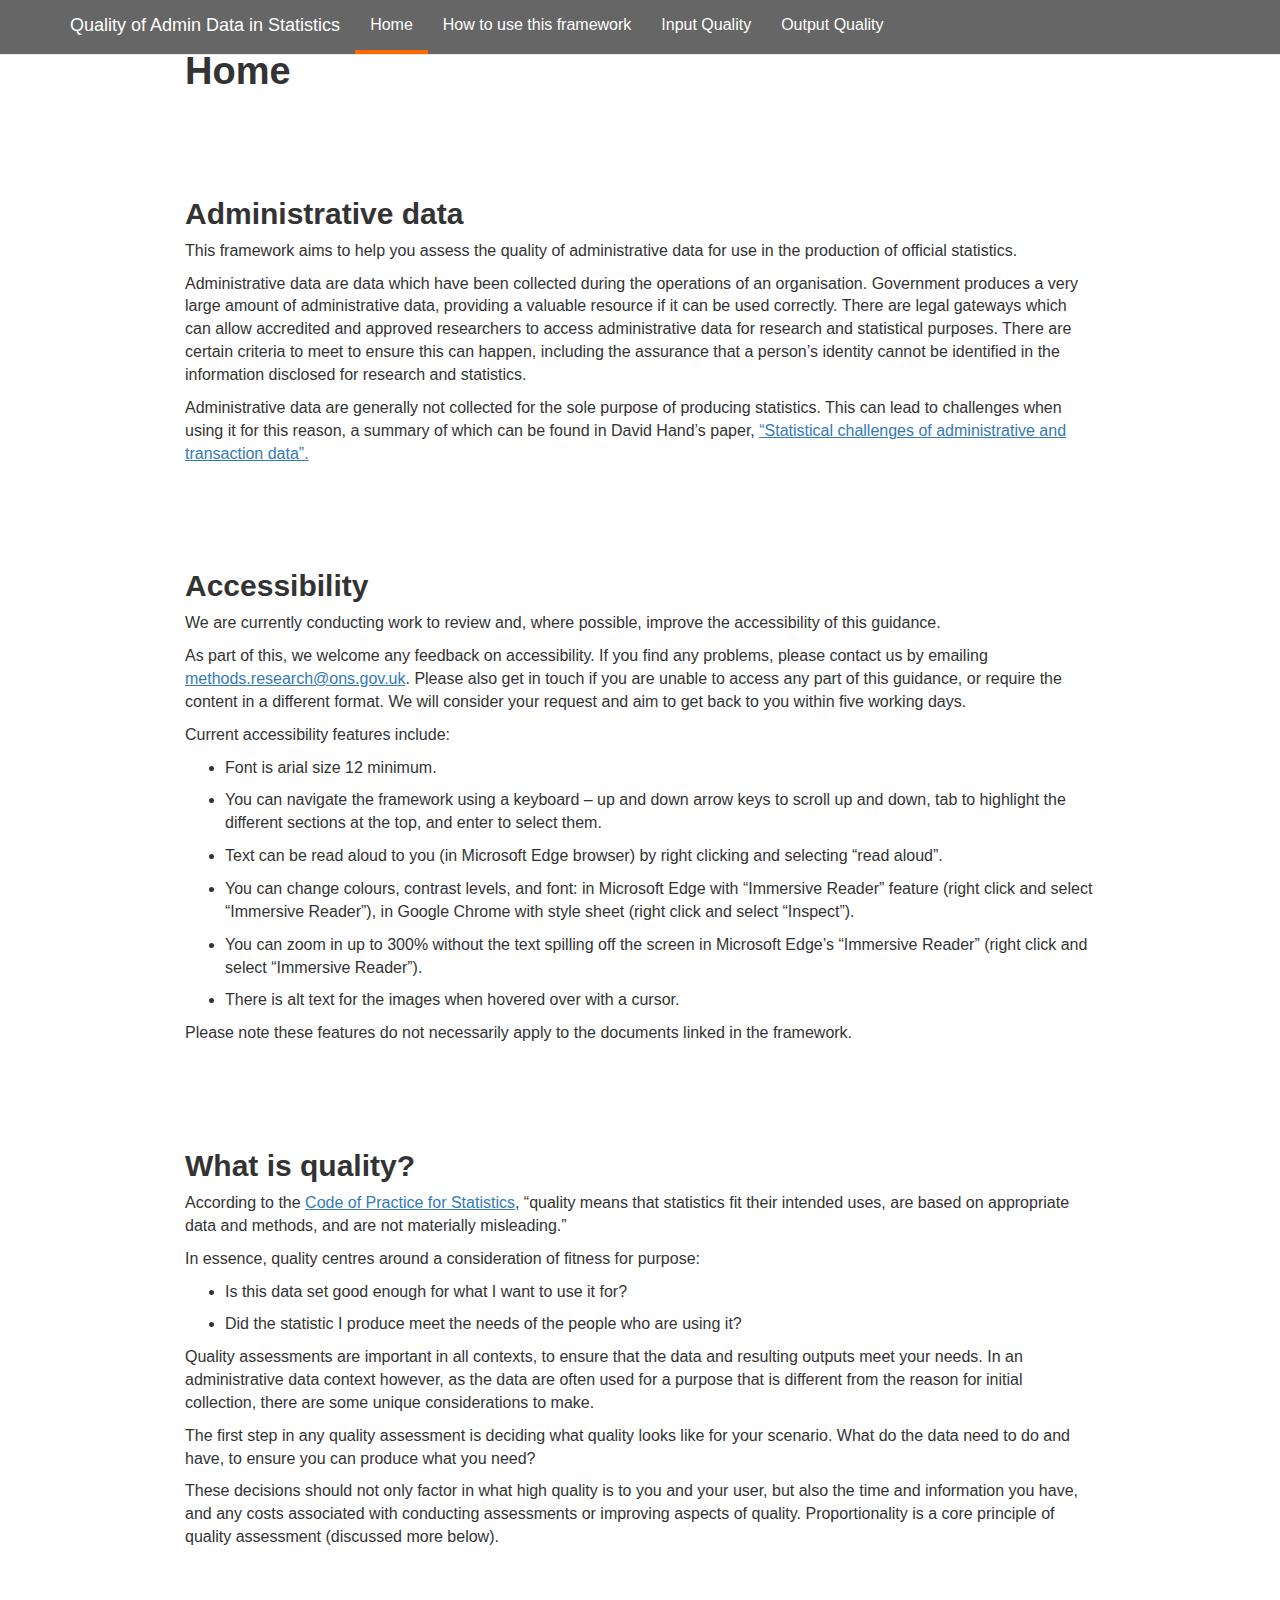
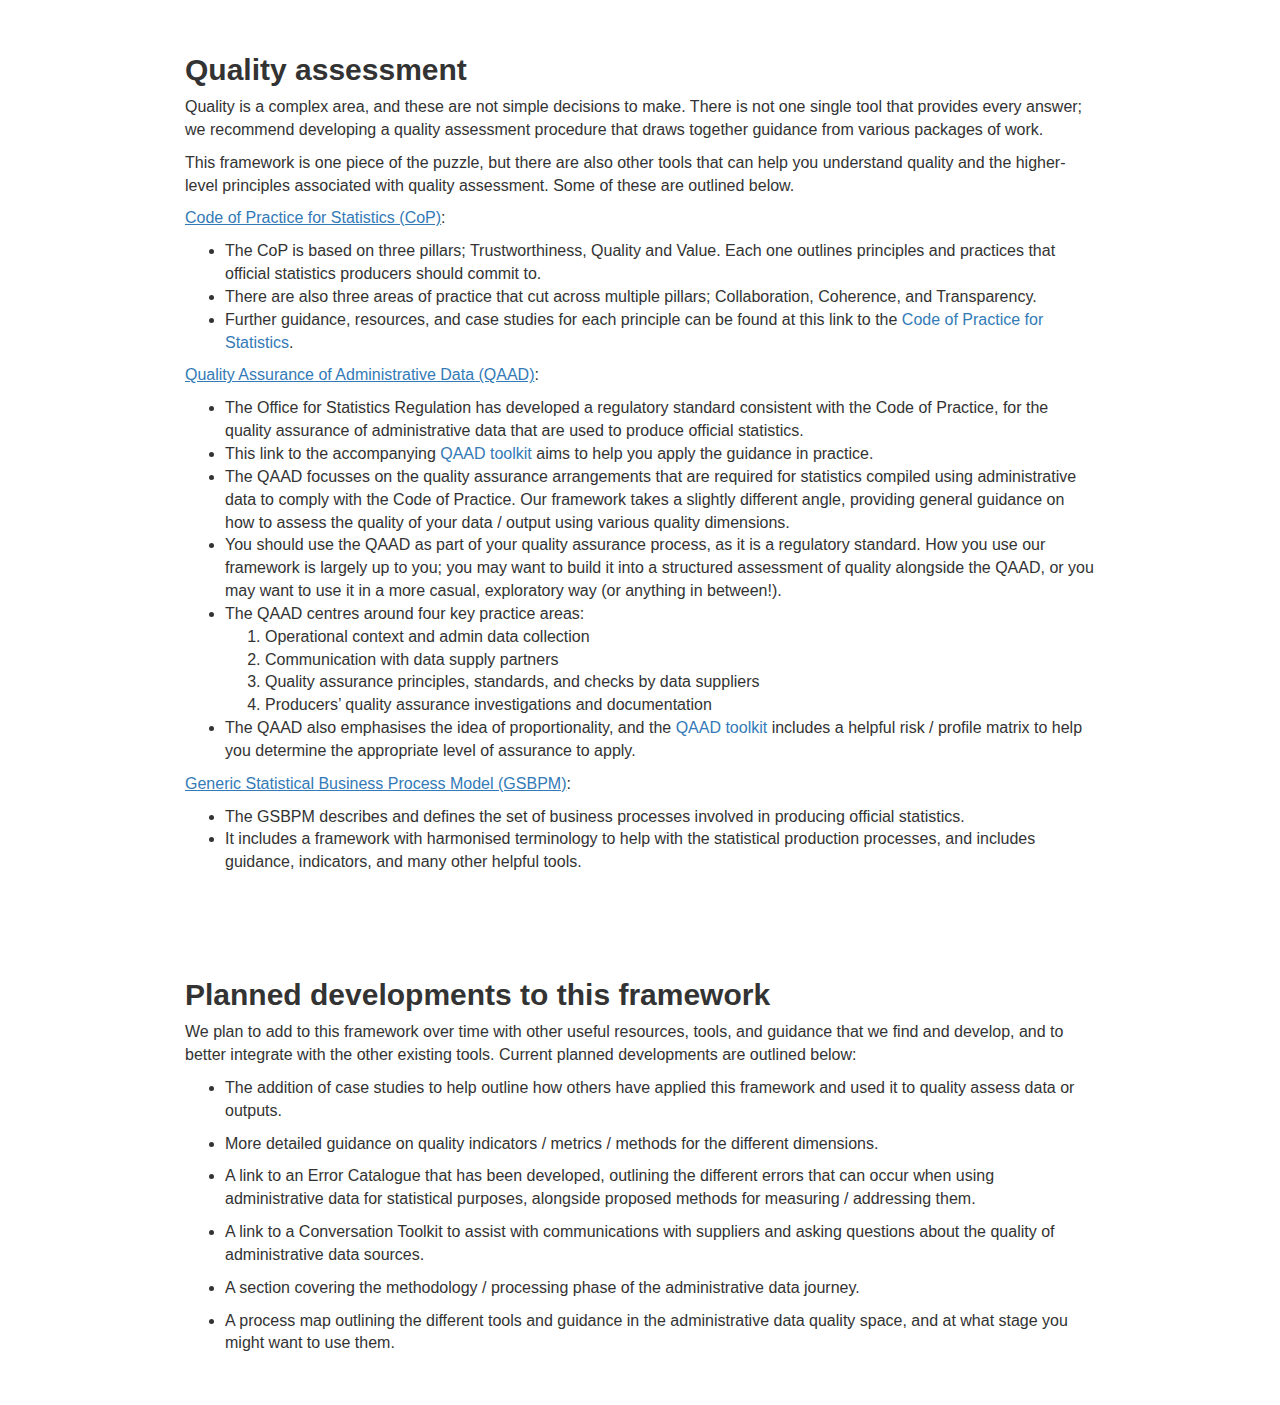
<file: docs/index.html>
<!DOCTYPE html>

<html xmlns="http://www.w3.org/1999/xhtml">

<head>

<meta charset="utf-8" />
<meta http-equiv="Content-Type" content="text/html; charset=utf-8" />
<meta name="generator" content="pandoc" />




<title>Home</title>

<script src="site_libs/jquery-1.11.3/jquery.min.js"></script>
<meta name="viewport" content="width=device-width, initial-scale=1" />
<link href="site_libs/bootstrap-3.3.5/css/bootstrap.min.css" rel="stylesheet" />
<script src="site_libs/bootstrap-3.3.5/js/bootstrap.min.js"></script>
<script src="site_libs/bootstrap-3.3.5/shim/html5shiv.min.js"></script>
<script src="site_libs/bootstrap-3.3.5/shim/respond.min.js"></script>
<script src="site_libs/navigation-1.1/tabsets.js"></script>
<link href="site_libs/highlightjs-9.12.0/default.css" rel="stylesheet" />
<script src="site_libs/highlightjs-9.12.0/highlight.js"></script>

<style type="text/css">code{white-space: pre;}</style>
<style type="text/css">
  pre:not([class]) {
    background-color: white;
  }
</style>
<script type="text/javascript">
if (window.hljs) {
  hljs.configure({languages: []});
  hljs.initHighlightingOnLoad();
  if (document.readyState && document.readyState === "complete") {
    window.setTimeout(function() { hljs.initHighlighting(); }, 0);
  }
}
</script>



<style type="text/css">
h1 {
  font-size: 34px;
}
h1.title {
  font-size: 38px;
}
h2 {
  font-size: 30px;
}
h3 {
  font-size: 24px;
}
h4 {
  font-size: 18px;
}
h5 {
  font-size: 16px;
}
h6 {
  font-size: 12px;
}
.table th:not([align]) {
  text-align: left;
}
</style>

<link rel="stylesheet" href="style.css" type="text/css" />



<style type = "text/css">
.main-container {
  max-width: 940px;
  margin-left: auto;
  margin-right: auto;
}
code {
  color: inherit;
  background-color: rgba(0, 0, 0, 0.04);
}
img {
  max-width:100%;
  height: auto;
}
.tabbed-pane {
  padding-top: 12px;
}
.html-widget {
  margin-bottom: 20px;
}
button.code-folding-btn:focus {
  outline: none;
}
summary {
  display: list-item;
}
</style>


<style type="text/css">
/* padding for bootstrap navbar */
body {
  padding-top: 51px;
  padding-bottom: 40px;
}
/* offset scroll position for anchor links (for fixed navbar)  */
.section h1 {
  padding-top: 56px;
  margin-top: -56px;
}
.section h2 {
  padding-top: 56px;
  margin-top: -56px;
}
.section h3 {
  padding-top: 56px;
  margin-top: -56px;
}
.section h4 {
  padding-top: 56px;
  margin-top: -56px;
}
.section h5 {
  padding-top: 56px;
  margin-top: -56px;
}
.section h6 {
  padding-top: 56px;
  margin-top: -56px;
}
.dropdown-submenu {
  position: relative;
}
.dropdown-submenu>.dropdown-menu {
  top: 0;
  left: 100%;
  margin-top: -6px;
  margin-left: -1px;
  border-radius: 0 6px 6px 6px;
}
.dropdown-submenu:hover>.dropdown-menu {
  display: block;
}
.dropdown-submenu>a:after {
  display: block;
  content: " ";
  float: right;
  width: 0;
  height: 0;
  border-color: transparent;
  border-style: solid;
  border-width: 5px 0 5px 5px;
  border-left-color: #cccccc;
  margin-top: 5px;
  margin-right: -10px;
}
.dropdown-submenu:hover>a:after {
  border-left-color: #ffffff;
}
.dropdown-submenu.pull-left {
  float: none;
}
.dropdown-submenu.pull-left>.dropdown-menu {
  left: -100%;
  margin-left: 10px;
  border-radius: 6px 0 6px 6px;
}
</style>

<script>
// manage active state of menu based on current page
$(document).ready(function () {
  // active menu anchor
  href = window.location.pathname
  href = href.substr(href.lastIndexOf('/') + 1)
  if (href === "")
    href = "index.html";
  var menuAnchor = $('a[href="' + href + '"]');

  // mark it active
  menuAnchor.parent().addClass('active');

  // if it's got a parent navbar menu mark it active as well
  menuAnchor.closest('li.dropdown').addClass('active');
});
</script>

<!-- tabsets -->

<style type="text/css">
.tabset-dropdown > .nav-tabs {
  display: inline-table;
  max-height: 500px;
  min-height: 44px;
  overflow-y: auto;
  background: white;
  border: 1px solid #ddd;
  border-radius: 4px;
}

.tabset-dropdown > .nav-tabs > li.active:before {
  content: "";
  font-family: 'Glyphicons Halflings';
  display: inline-block;
  padding: 10px;
  border-right: 1px solid #ddd;
}

.tabset-dropdown > .nav-tabs.nav-tabs-open > li.active:before {
  content: "&#xe258;";
  border: none;
}

.tabset-dropdown > .nav-tabs.nav-tabs-open:before {
  content: "";
  font-family: 'Glyphicons Halflings';
  display: inline-block;
  padding: 10px;
  border-right: 1px solid #ddd;
}

.tabset-dropdown > .nav-tabs > li.active {
  display: block;
}

.tabset-dropdown > .nav-tabs > li > a,
.tabset-dropdown > .nav-tabs > li > a:focus,
.tabset-dropdown > .nav-tabs > li > a:hover {
  border: none;
  display: inline-block;
  border-radius: 4px;
}

.tabset-dropdown > .nav-tabs.nav-tabs-open > li {
  display: block;
  float: none;
}

.tabset-dropdown > .nav-tabs > li {
  display: none;
}
</style>

<script>
$(document).ready(function () {
  window.buildTabsets("TOC");
});

$(document).ready(function () {
  $('.tabset-dropdown > .nav-tabs > li').click(function () {
    $(this).parent().toggleClass('nav-tabs-open')
  });
});
</script>

<!-- code folding -->




</head>

<body>


<div class="container-fluid main-container">




  <div class="navbar navbar-default  navbar-fixed-top" role="navigation">
    <div class="container">
      <div class="navbar-header">
        <button type="button" class="navbar-toggle collapsed" data-toggle="collapse" data-target="#navbar" aria-controls="nav-primary" aria-label="Display main menu">
          Main menu
        </button>
        <a class="navbar-brand" href="index.html">Quality of Admin Data in Statistics</a>
          </div>
            <div id="navbar" class="navbar-collapse collapse">
              <ul class="nav navbar-nav">
                   <li>
                    <a href="index.html">Home  </a>
                  </li>
                  <li>
                    <a href="summary.html">How to use this framework  </a>
                  </li>
                  <li>
                    <a href="departments.html">Input Quality  </a>
                  </li>
                  <li>
                    <a href="output.html">Output Quality  </a>
                  </li>
                </ul>
            </div><!--/.nav-collapse -->
          </div><!--/.container -->
        </div><!--/.navbar -->

<div class="fluid-row" id="header">



<h1 class="title toc-ignore">Home</h1>

</div>


<div id="administrative-data" class="section level2">
<h2>Administrative data</h2>
<p>This framework aims to help you assess the quality of administrative data for use in the production of official statistics.</p>
<p>Administrative data are data which have been collected during the operations of an organisation. Government produces a very large amount of administrative data, providing a valuable resource if it can be used correctly. There are legal gateways which can allow accredited and approved researchers to access administrative data for research and statistical purposes. There are certain criteria to meet to ensure this can happen, including the assurance that a person’s identity cannot be identified in the information disclosed for research and statistics.</p>
<p>Administrative data are generally not collected for the sole purpose of producing statistics. This can lead to challenges when using it for this reason, a summary of which can be found in David Hand’s paper, <a href="https://rss.onlinelibrary.wiley.com/doi/10.1111/rssa.12315">“Statistical challenges of administrative and transaction data”.</a></p>
</div>
<div id="accessibility" class="section level2">
<h2>Accessibility</h2>
<p>We are currently conducting work to review and, where possible, improve the accessibility of this guidance.</p>
<p>As part of this, we welcome any feedback on accessibility. If you find any problems, please contact us by emailing <a href="mailto:methods.research@ons.gov.uk" class="email">methods.research@ons.gov.uk</a>. Please also get in touch if you are unable to access any part of this guidance, or require the content in a different format. We will consider your request and aim to get back to you within five working days.</p>
<p>Current accessibility features include:</p>
<ul>
<li><p>Font is arial size 12 minimum.</p></li>
<li><p>You can navigate the framework using a keyboard – up and down arrow keys to scroll up and down, tab to highlight the different sections at the top, and enter to select them.</p></li>
<li><p>Text can be read aloud to you (in Microsoft Edge browser) by right clicking and selecting “read aloud”.</p></li>
<li><p>You can change colours, contrast levels, and font: in Microsoft Edge with “Immersive Reader” feature (right click and select “Immersive Reader”), in Google Chrome with style sheet (right click and select “Inspect”).</p></li>
<li><p>You can zoom in up to 300% without the text spilling off the screen in Microsoft Edge’s “Immersive Reader” (right click and select “Immersive Reader”).</p></li>
<li><p>There is alt text for the images when hovered over with a cursor.</p></li>
</ul>
<p>Please note these features do not necessarily apply to the documents linked in the framework.</p>
</div>
<div id="what-is-quality" class="section level2">
<h2>What is quality?</h2>
<p>According to the <a href="https://code.statisticsauthority.gov.uk/the-code/quality/">Code of Practice for Statistics</a>, “quality means that statistics fit their intended uses, are based on appropriate data and methods, and are not materially misleading.”</p>
<p>In essence, quality centres around a consideration of fitness for purpose:</p>
<ul>
<li><p>Is this data set good enough for what I want to use it for?</p></li>
<li><p>Did the statistic I produce meet the needs of the people who are using it?</p></li>
</ul>
<p>Quality assessments are important in all contexts, to ensure that the data and resulting outputs meet your needs. In an administrative data context however, as the data are often used for a purpose that is different from the reason for initial collection, there are some unique considerations to make.</p>
<p>The first step in any quality assessment is deciding what quality looks like for your scenario. What do the data need to do and have, to ensure you can produce what you need?</p>
<p>These decisions should not only factor in what high quality is to you and your user, but also the time and information you have, and any costs associated with conducting assessments or improving aspects of quality. Proportionality is a core principle of quality assessment (discussed more below).</p>
</div>
<div id="quality-assessment" class="section level2">
<h2>Quality assessment</h2>
<p>Quality is a complex area, and these are not simple decisions to make. There is not one single tool that provides every answer; we recommend developing a quality assessment procedure that draws together guidance from various packages of work.</p>
<p>This framework is one piece of the puzzle, but there are also other tools that can help you understand quality and the higher-level principles associated with quality assessment. Some of these are outlined below.</p>
<p><a href="https://code.statisticsauthority.gov.uk/the-code/">Code of Practice for Statistics (CoP)</a>:</p>
<ul>
<li>The CoP is based on three pillars; Trustworthiness, Quality and Value. Each one outlines principles and practices that official statistics producers should commit to.</li>
<li>There are also three areas of practice that cut across multiple pillars; Collaboration, Coherence, and Transparency.</li>
<li>Further guidance, resources, and case studies for each principle can be found at this link to the <a href="https://code.statisticsauthority.gov.uk/the-code/">Code of Practice for Statistics</a>.</li>
</ul>
<p><a href="https://osr.statisticsauthority.gov.uk/publication/administrative-data-and-official-statistics/pages/1/">Quality Assurance of Administrative Data (QAAD)</a>:</p>
<ul>
<li>The Office for Statistics Regulation has developed a regulatory standard consistent with the Code of Practice, for the quality assurance of administrative data that are used to produce official statistics.</li>
<li>This link to the accompanying <a href="https://osr.statisticsauthority.gov.uk/wp-content/uploads/2019/02/qualityassurancetoolkit_updated_Feb19_2.pdf">QAAD toolkit</a> aims to help you apply the guidance in practice.</li>
<li>The QAAD focusses on the quality assurance arrangements that are required for statistics compiled using administrative data to comply with the Code of Practice. Our framework takes a slightly different angle, providing general guidance on how to assess the quality of your data / output using various quality dimensions.</li>
<li>You should use the QAAD as part of your quality assurance process, as it is a regulatory standard. How you use our framework is largely up to you; you may want to build it into a structured assessment of quality alongside the QAAD, or you may want to use it in a more casual, exploratory way (or anything in between!).</li>
<li>The QAAD centres around four key practice areas:
<ol style="list-style-type: decimal">
<li>Operational context and admin data collection</li>
<li>Communication with data supply partners</li>
<li>Quality assurance principles, standards, and checks by data suppliers</li>
<li>Producers’ quality assurance investigations and documentation</li>
</ol></li>
<li>The QAAD also emphasises the idea of proportionality, and the <a href="https://osr.statisticsauthority.gov.uk/wp-content/uploads/2019/02/qualityassurancetoolkit_updated_Feb19_2.pdf">QAAD toolkit</a> includes a helpful risk / profile matrix to help you determine the appropriate level of assurance to apply.</li>
</ul>
<p><a href="https://statswiki.unece.org/display/GSBPM/I.+Introduction#I.Introduction-_Toc375051192">Generic Statistical Business Process Model (GSBPM)</a>:</p>
<ul>
<li>The GSBPM describes and defines the set of business processes involved in producing official statistics.<br />
</li>
<li>It includes a framework with harmonised terminology to help with the statistical production processes, and includes guidance, indicators, and many other helpful tools.</li>
</ul>
</div>
<div id="planned-developments-to-this-framework" class="section level2">
<h2>Planned developments to this framework</h2>
<p>We plan to add to this framework over time with other useful resources, tools, and guidance that we find and develop, and to better integrate with the other existing tools. Current planned developments are outlined below:</p>
<ul>
<li><p>The addition of case studies to help outline how others have applied this framework and used it to quality assess data or outputs.</p></li>
<li><p>More detailed guidance on quality indicators / metrics / methods for the different dimensions.</p></li>
<li><p>A link to an Error Catalogue that has been developed, outlining the different errors that can occur when using administrative data for statistical purposes, alongside proposed methods for measuring / addressing them.</p></li>
<li><p>A link to a Conversation Toolkit to assist with communications with suppliers and asking questions about the quality of administrative data sources.</p></li>
<li><p>A section covering the methodology / processing phase of the administrative data journey.</p></li>
<li><p>A process map outlining the different tools and guidance in the administrative data quality space, and at what stage you might want to use them.</p></li>
</ul>
</div>




</div>

<script>

// add bootstrap table styles to pandoc tables
function bootstrapStylePandocTables() {
  $('tr.header').parent('thead').parent('table').addClass('table table-condensed');
}
$(document).ready(function () {
  bootstrapStylePandocTables();
});


</script>

<!-- dynamically load mathjax for compatibility with self-contained -->
<script>
  (function () {
    var script = document.createElement("script");
    script.type = "text/javascript";
    script.src  = "https://mathjax.rstudio.com/latest/MathJax.js?config=TeX-AMS-MML_HTMLorMML";
    document.getElementsByTagName("head")[0].appendChild(script);
  })();
</script>

</body>
</html>
</file>
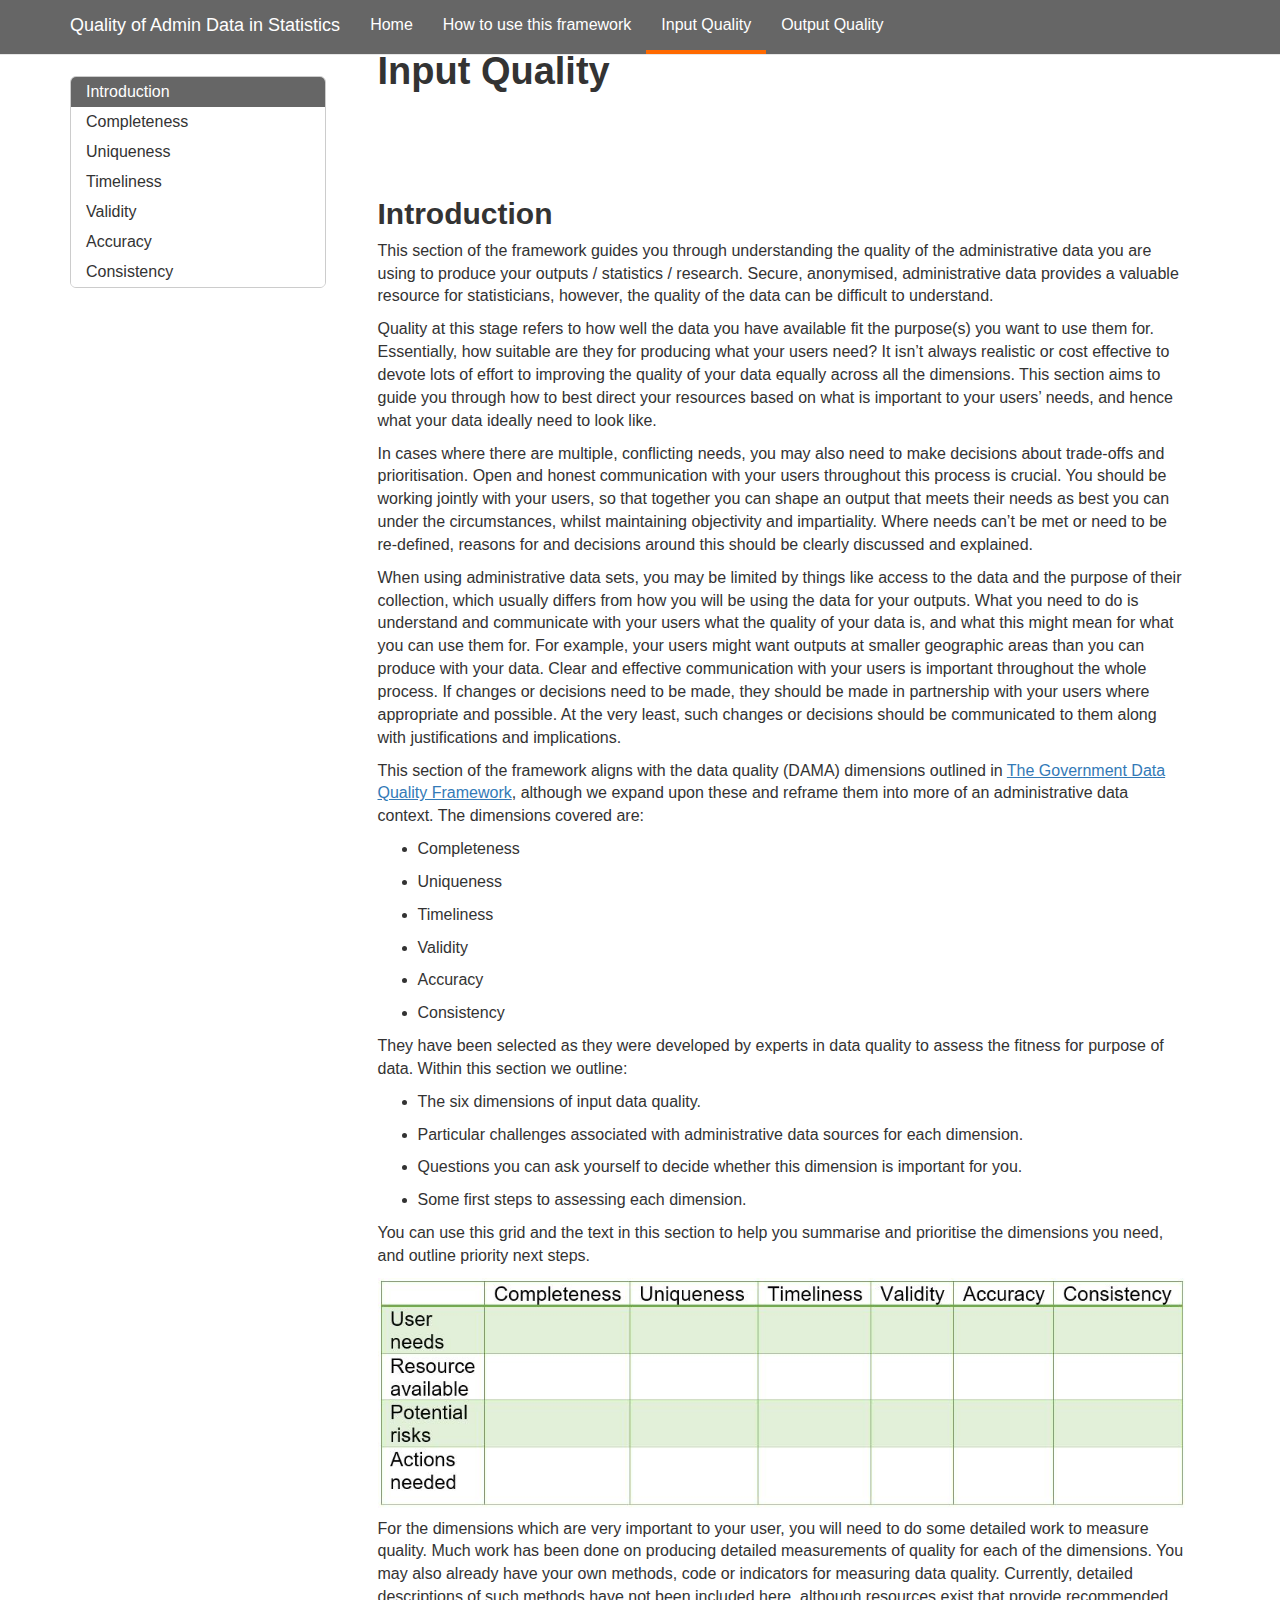
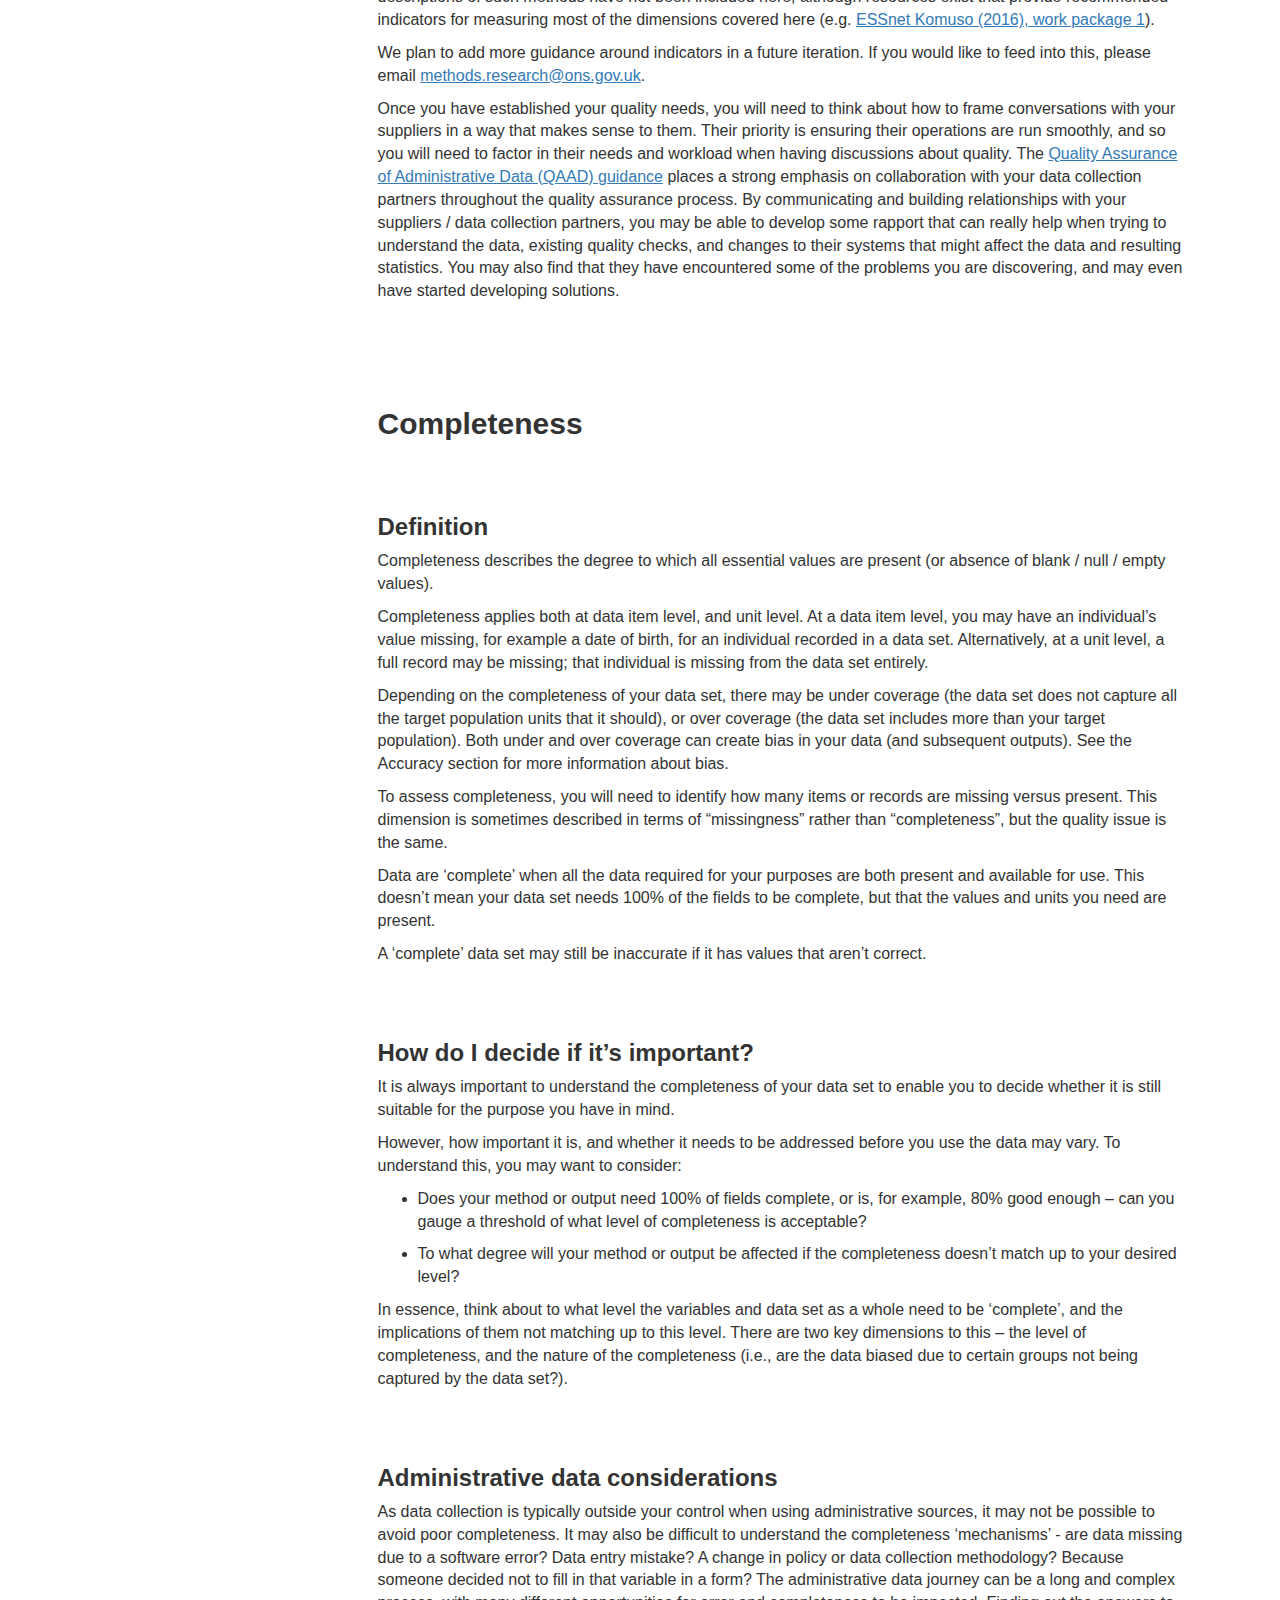
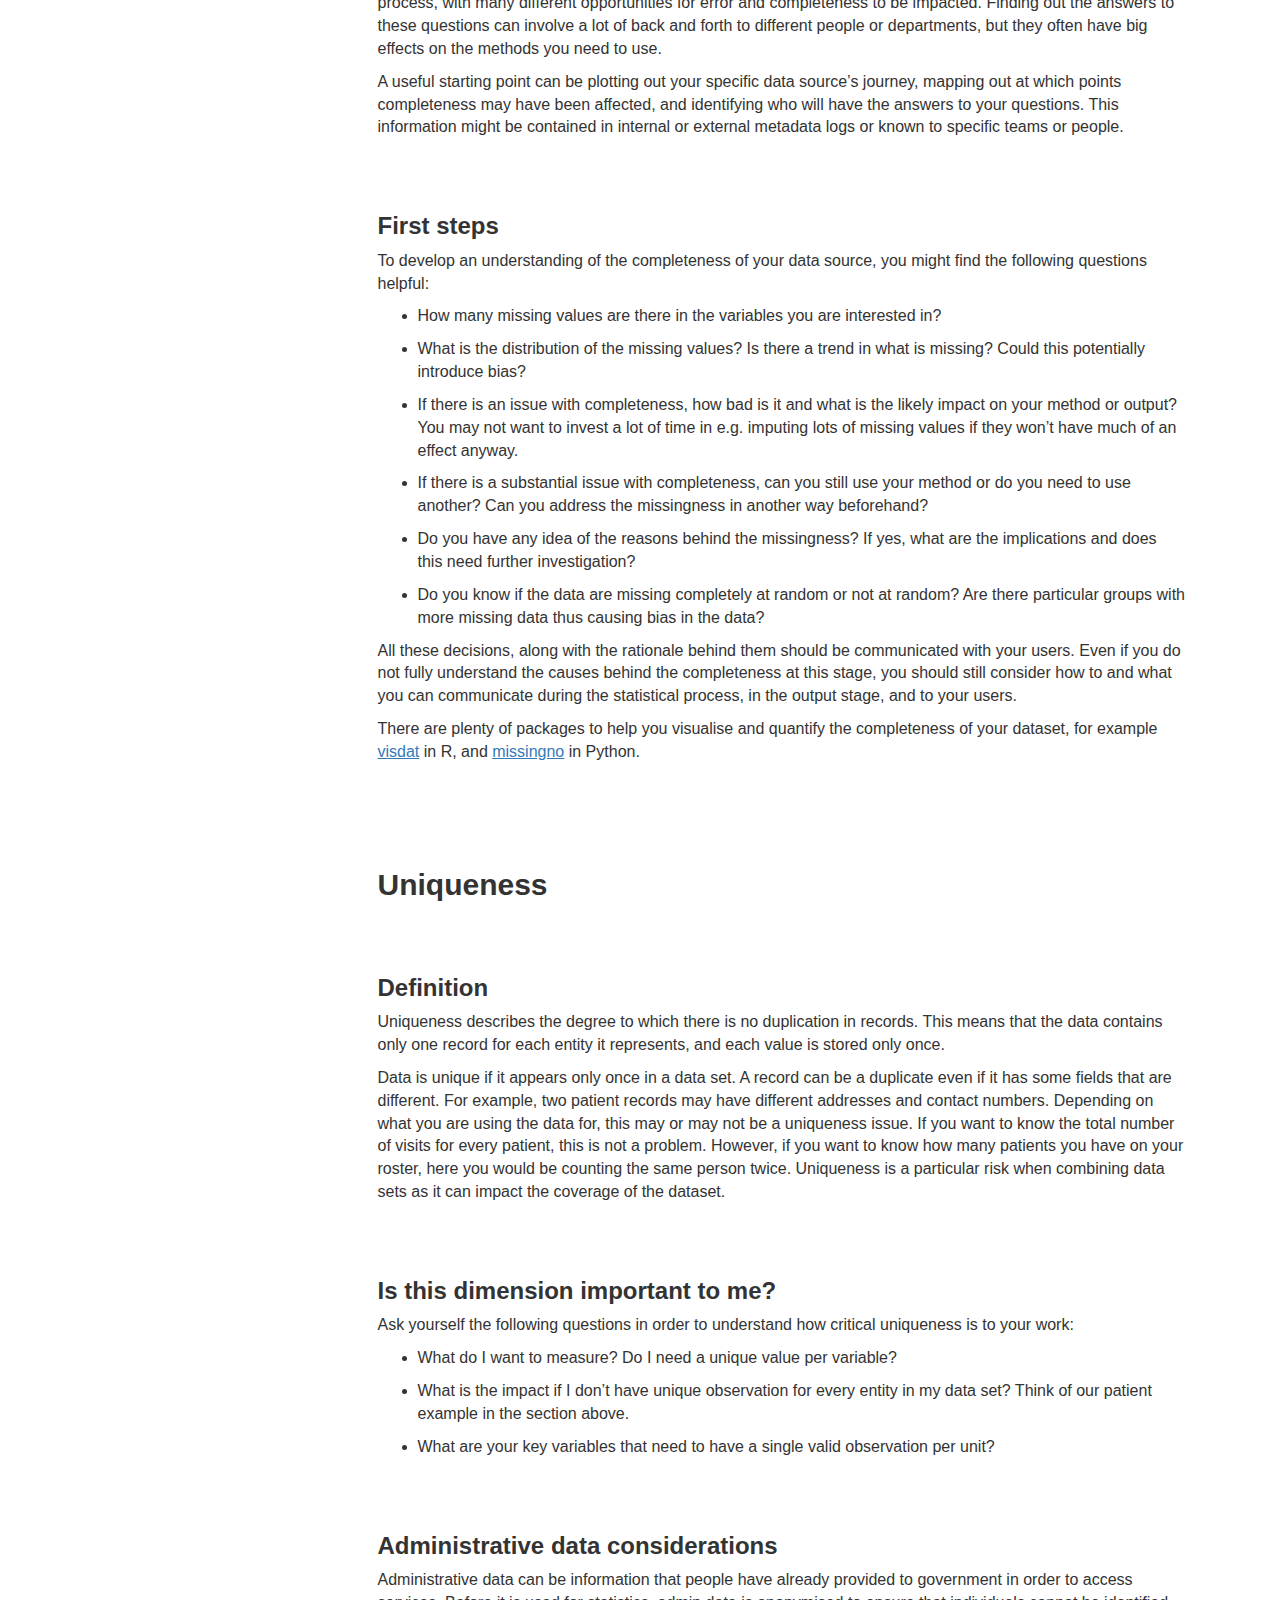
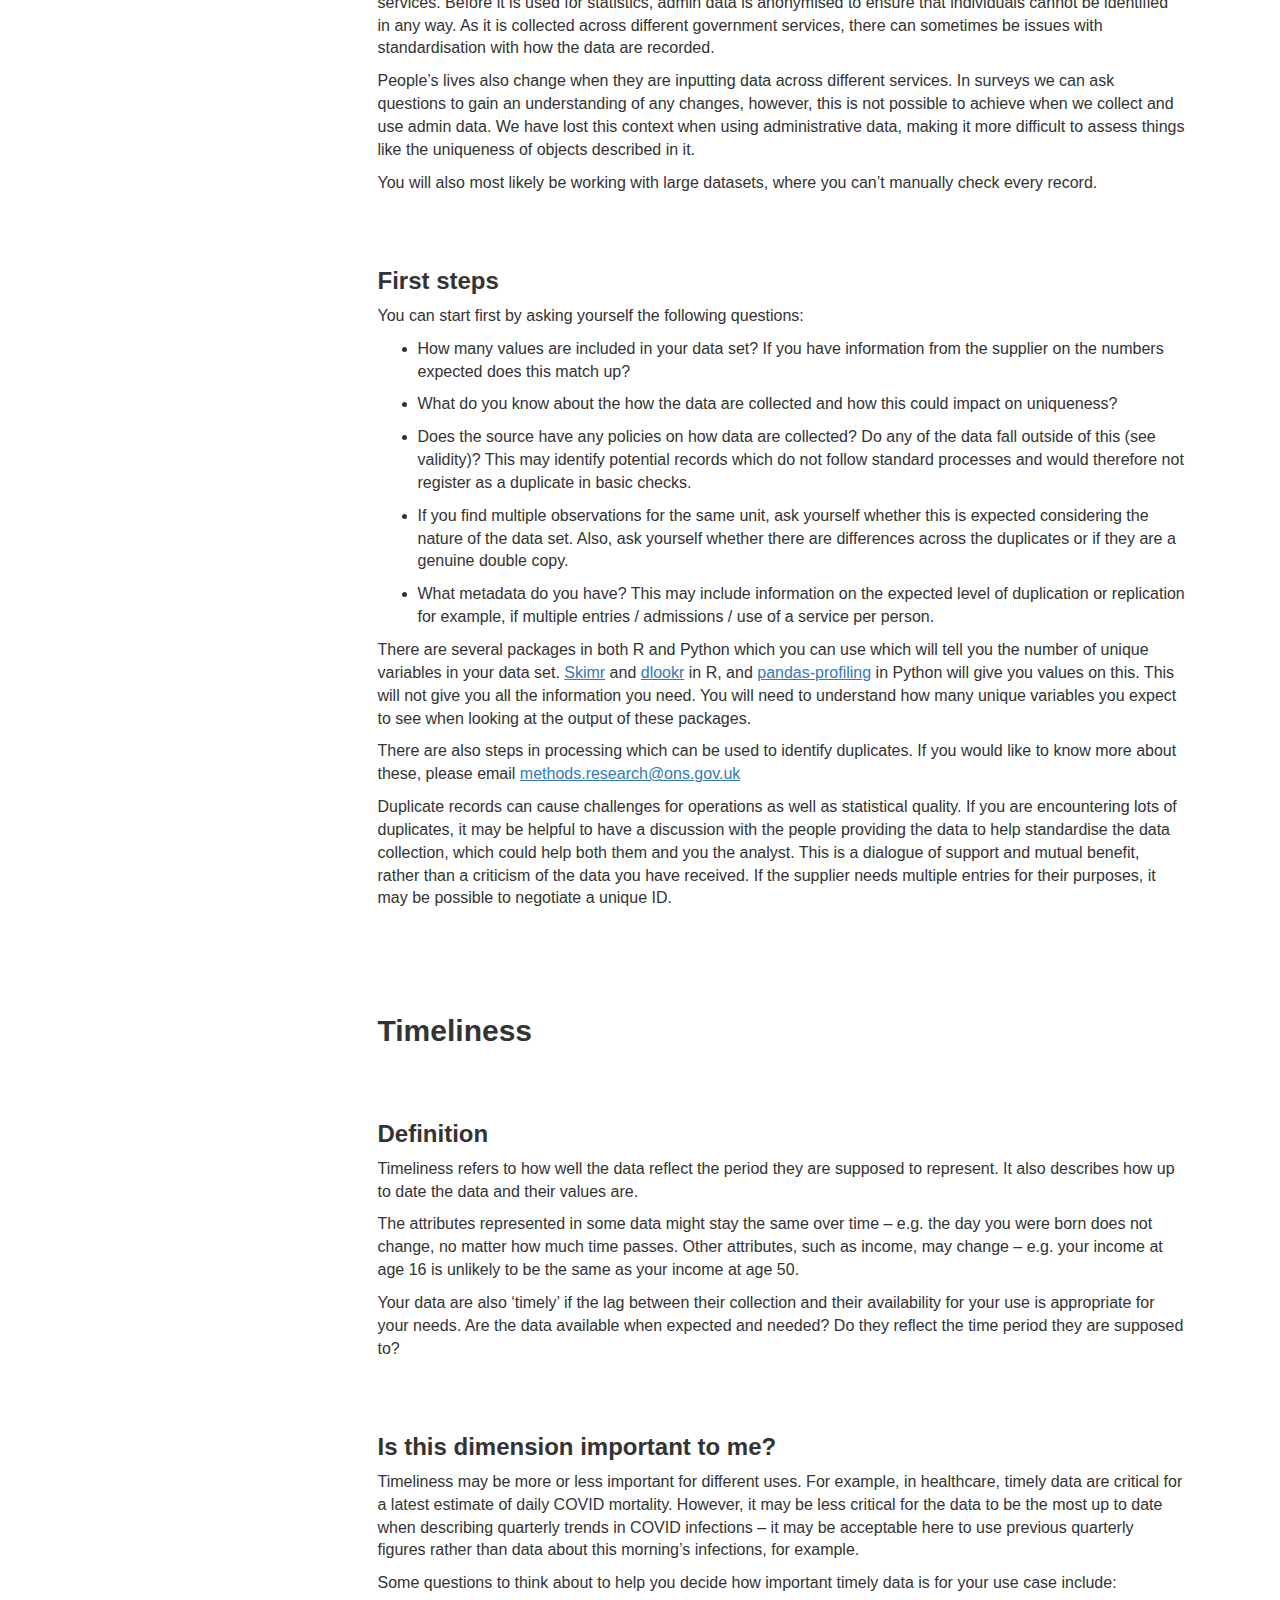
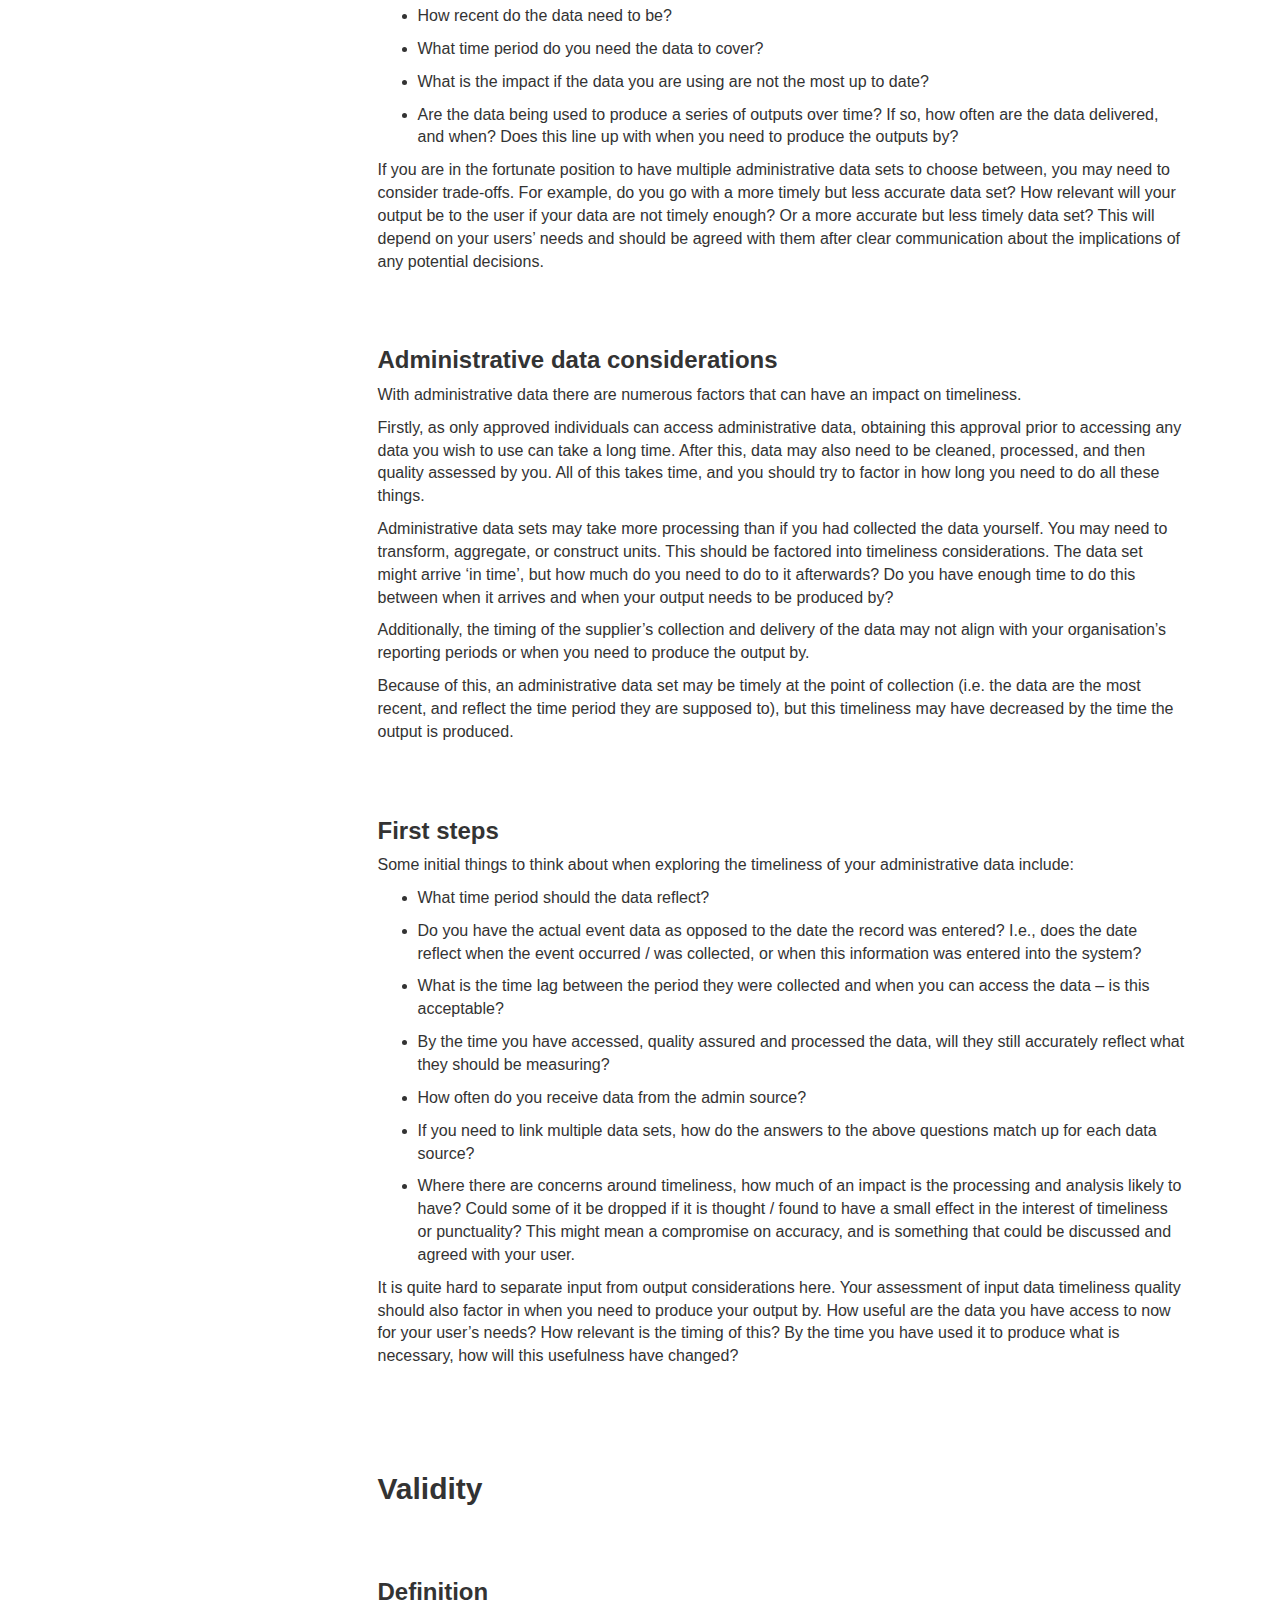
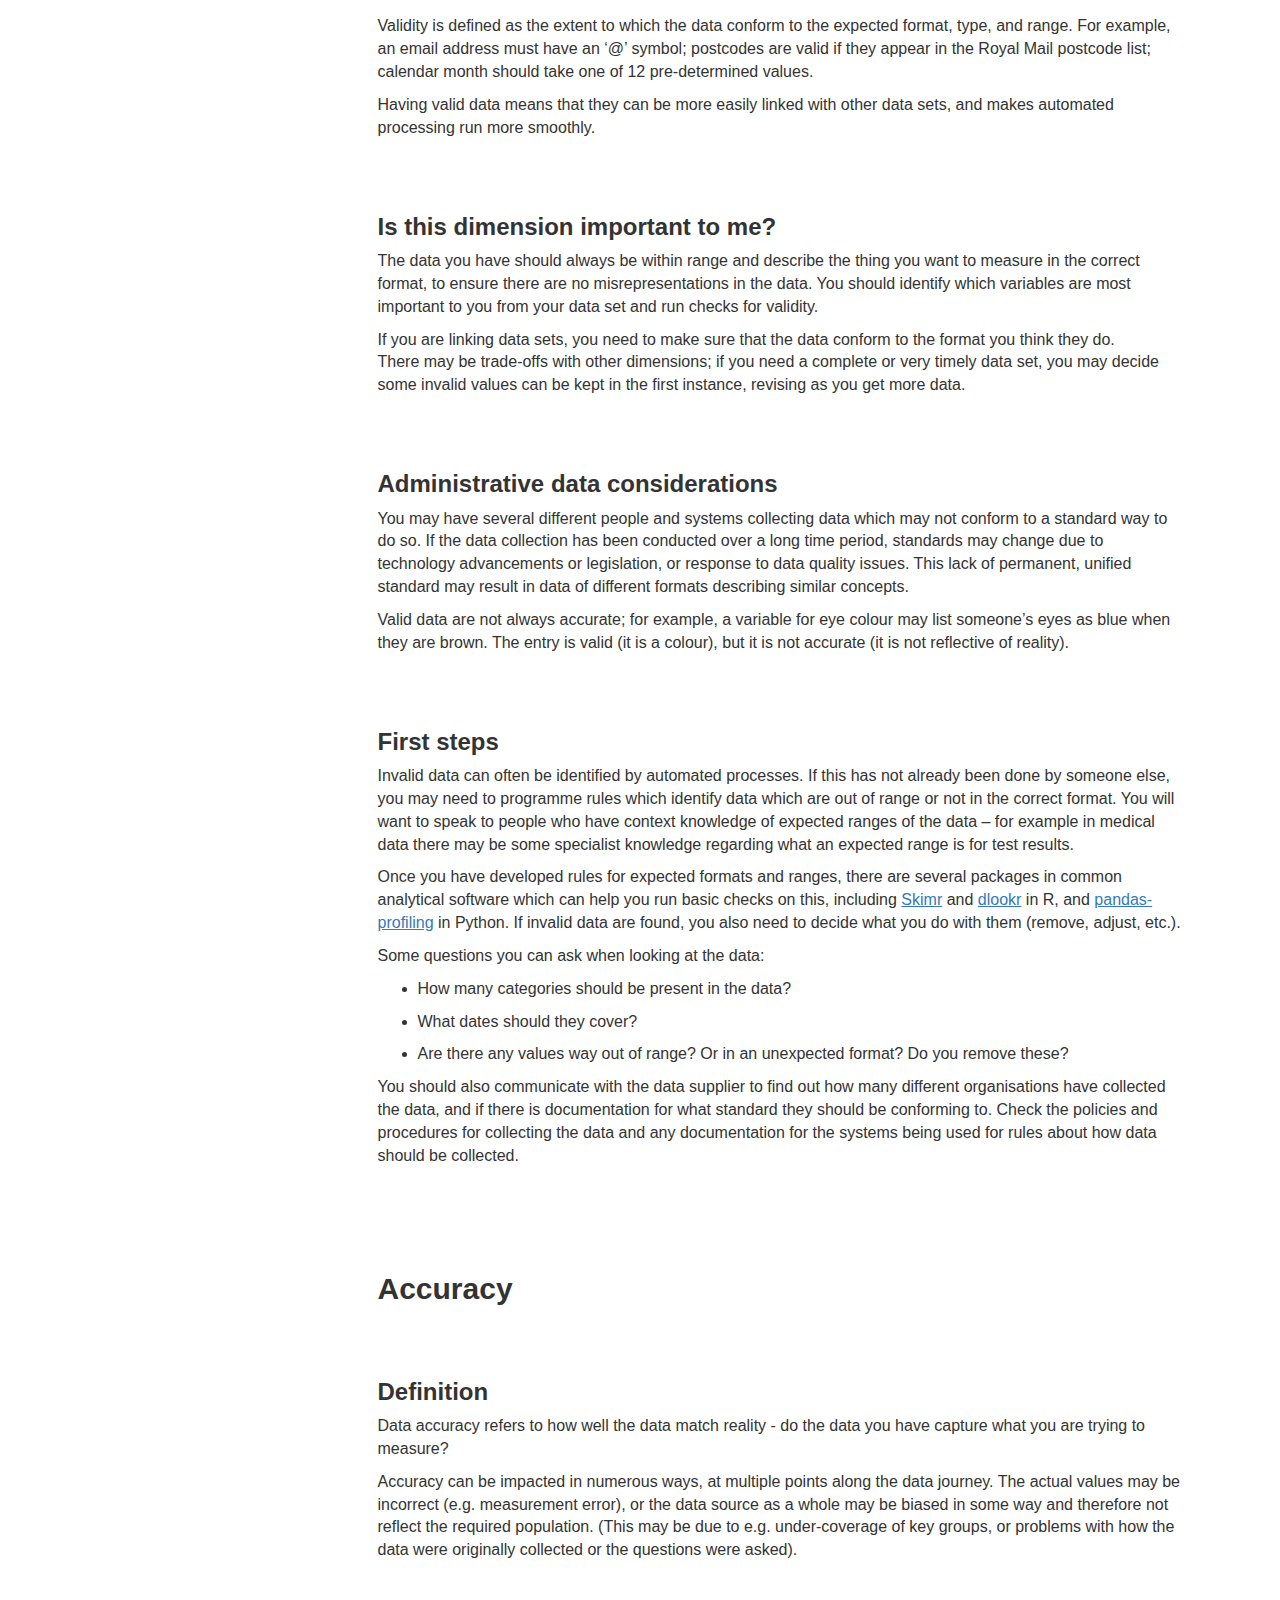
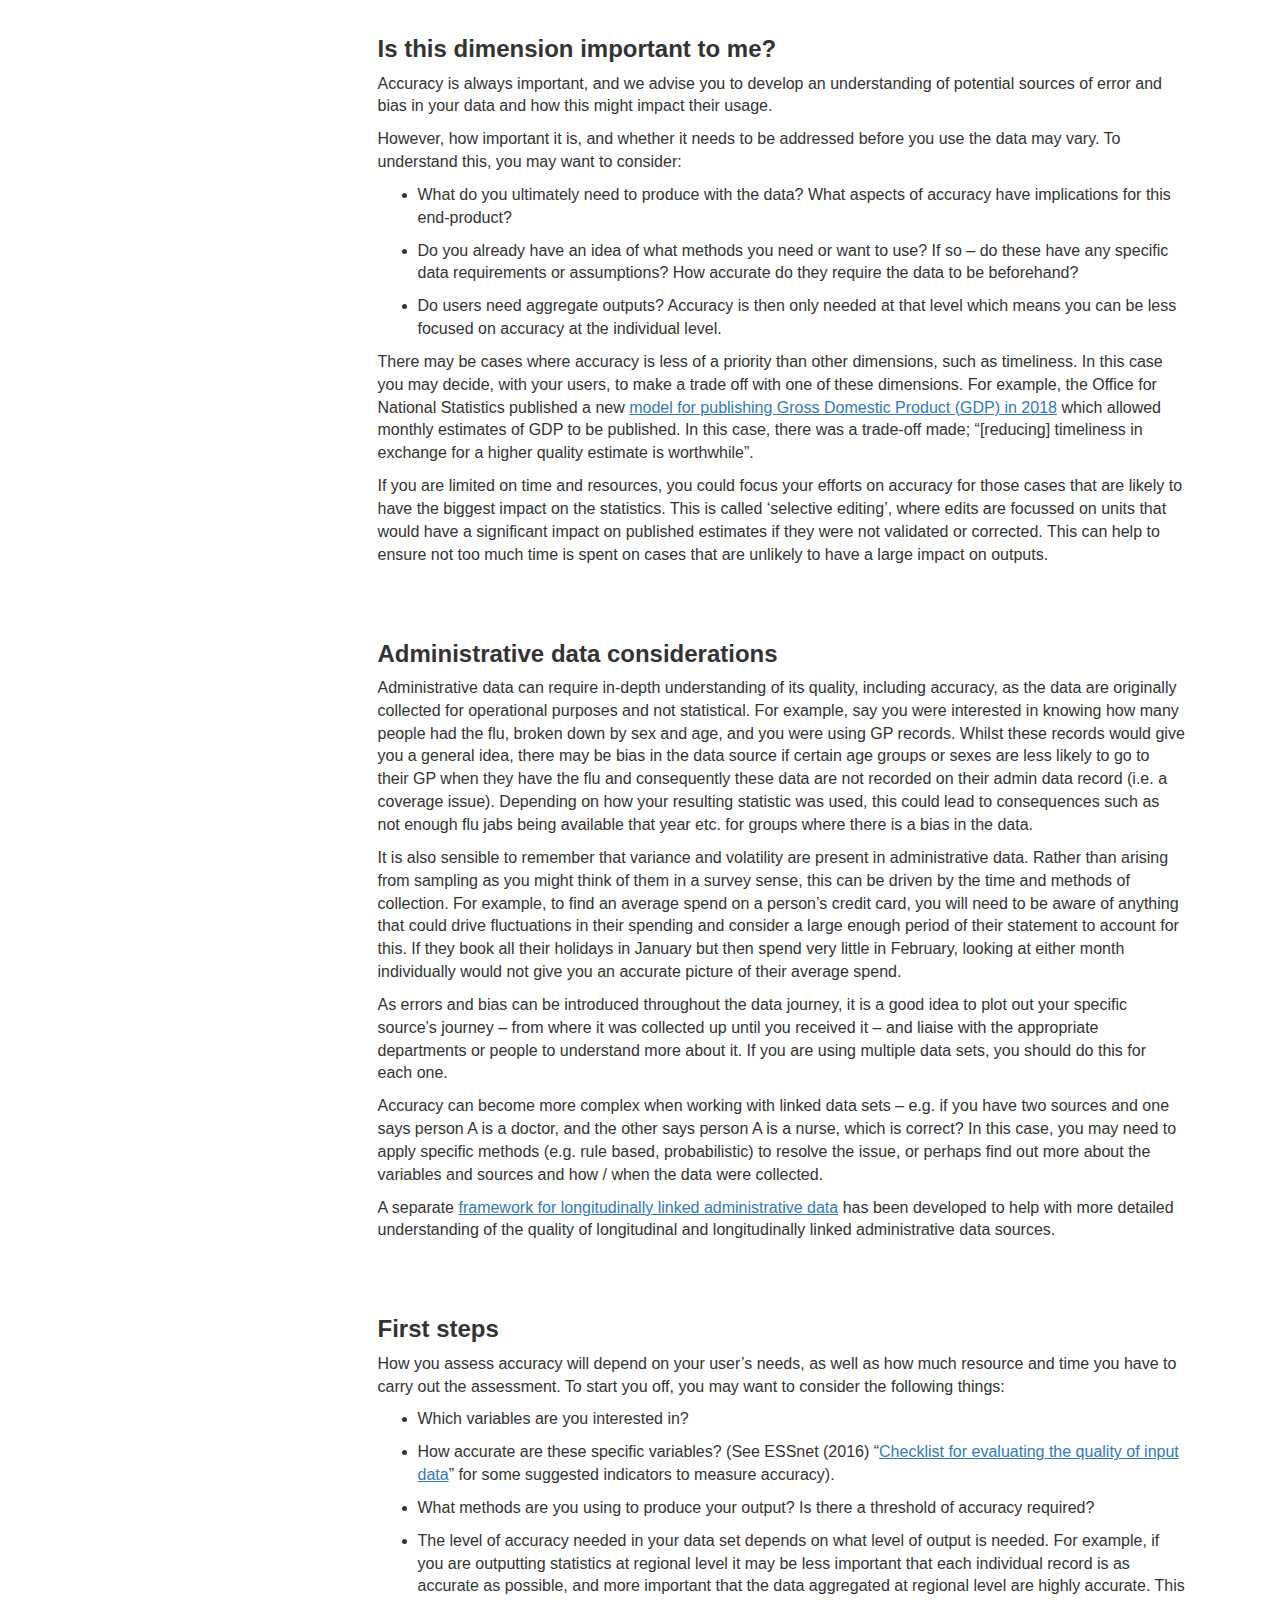
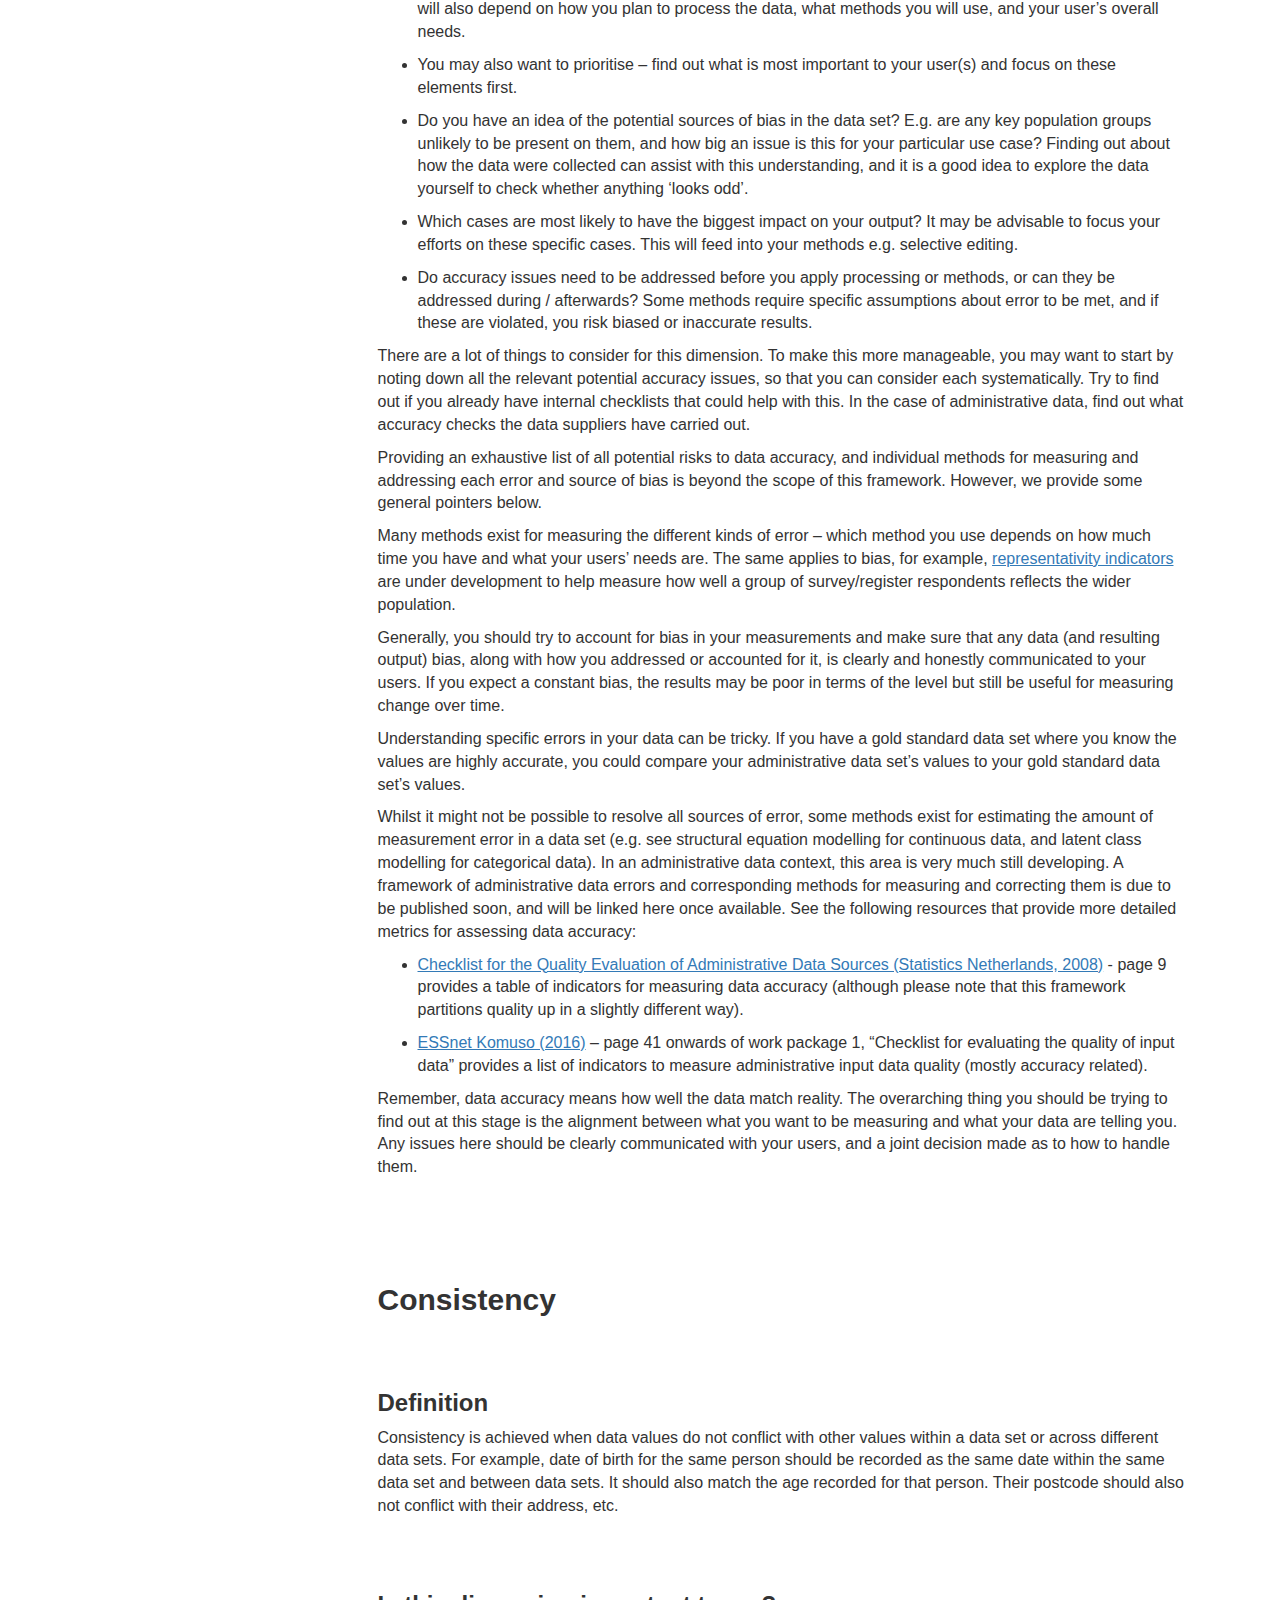
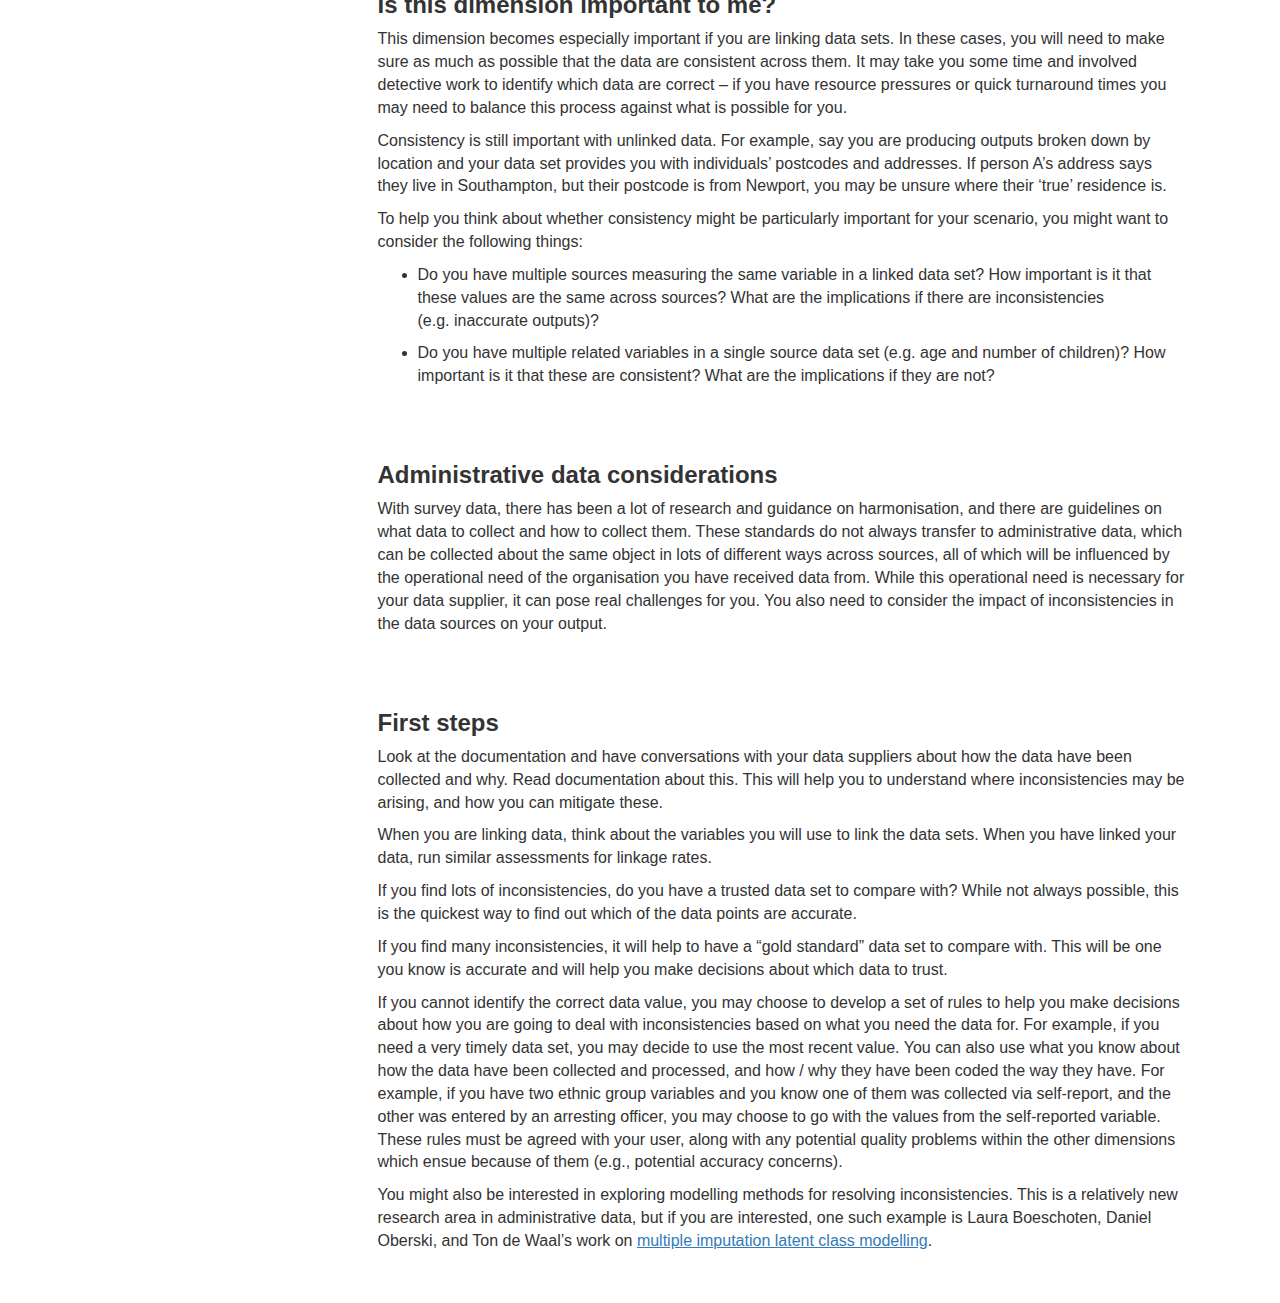
<file: docs/departments.html>
<!DOCTYPE html>

<html xmlns="http://www.w3.org/1999/xhtml">

<head>

<meta charset="utf-8" />
<meta http-equiv="Content-Type" content="text/html; charset=utf-8" />
<meta name="generator" content="pandoc" />




<title>Input Quality</title>

<script src="site_libs/jquery-1.11.3/jquery.min.js"></script>
<meta name="viewport" content="width=device-width, initial-scale=1" />
<link href="site_libs/bootstrap-3.3.5/css/bootstrap.min.css" rel="stylesheet" />
<script src="site_libs/bootstrap-3.3.5/js/bootstrap.min.js"></script>
<script src="site_libs/bootstrap-3.3.5/shim/html5shiv.min.js"></script>
<script src="site_libs/bootstrap-3.3.5/shim/respond.min.js"></script>
<script src="site_libs/jqueryui-1.11.4/jquery-ui.min.js"></script>
<link href="site_libs/tocify-1.9.1/jquery.tocify.css" rel="stylesheet" />
<script src="site_libs/tocify-1.9.1/jquery.tocify.js"></script>
<script src="site_libs/navigation-1.1/tabsets.js"></script>
<link href="site_libs/highlightjs-9.12.0/default.css" rel="stylesheet" />
<script src="site_libs/highlightjs-9.12.0/highlight.js"></script>

<style type="text/css">code{white-space: pre;}</style>
<style type="text/css">
  pre:not([class]) {
    background-color: white;
  }
</style>
<script type="text/javascript">
if (window.hljs) {
  hljs.configure({languages: []});
  hljs.initHighlightingOnLoad();
  if (document.readyState && document.readyState === "complete") {
    window.setTimeout(function() { hljs.initHighlighting(); }, 0);
  }
}
</script>



<style type="text/css">
h1 {
  font-size: 34px;
}
h1.title {
  font-size: 38px;
}
h2 {
  font-size: 30px;
}
h3 {
  font-size: 24px;
}
h4 {
  font-size: 18px;
}
h5 {
  font-size: 16px;
}
h6 {
  font-size: 12px;
}
.table th:not([align]) {
  text-align: left;
}
</style>

<link rel="stylesheet" href="style.css" type="text/css" />



<style type = "text/css">
.main-container {
  max-width: 940px;
  margin-left: auto;
  margin-right: auto;
}
code {
  color: inherit;
  background-color: rgba(0, 0, 0, 0.04);
}
img {
  max-width:100%;
  height: auto;
}
.tabbed-pane {
  padding-top: 12px;
}
.html-widget {
  margin-bottom: 20px;
}
button.code-folding-btn:focus {
  outline: none;
}
summary {
  display: list-item;
}
</style>


<style type="text/css">
/* padding for bootstrap navbar */
body {
  padding-top: 51px;
  padding-bottom: 40px;
}
/* offset scroll position for anchor links (for fixed navbar)  */
.section h1 {
  padding-top: 56px;
  margin-top: -56px;
}
.section h2 {
  padding-top: 56px;
  margin-top: -56px;
}
.section h3 {
  padding-top: 56px;
  margin-top: -56px;
}
.section h4 {
  padding-top: 56px;
  margin-top: -56px;
}
.section h5 {
  padding-top: 56px;
  margin-top: -56px;
}
.section h6 {
  padding-top: 56px;
  margin-top: -56px;
}
.dropdown-submenu {
  position: relative;
}
.dropdown-submenu>.dropdown-menu {
  top: 0;
  left: 100%;
  margin-top: -6px;
  margin-left: -1px;
  border-radius: 0 6px 6px 6px;
}
.dropdown-submenu:hover>.dropdown-menu {
  display: block;
}
.dropdown-submenu>a:after {
  display: block;
  content: " ";
  float: right;
  width: 0;
  height: 0;
  border-color: transparent;
  border-style: solid;
  border-width: 5px 0 5px 5px;
  border-left-color: #cccccc;
  margin-top: 5px;
  margin-right: -10px;
}
.dropdown-submenu:hover>a:after {
  border-left-color: #ffffff;
}
.dropdown-submenu.pull-left {
  float: none;
}
.dropdown-submenu.pull-left>.dropdown-menu {
  left: -100%;
  margin-left: 10px;
  border-radius: 6px 0 6px 6px;
}
</style>

<script>
// manage active state of menu based on current page
$(document).ready(function () {
  // active menu anchor
  href = window.location.pathname
  href = href.substr(href.lastIndexOf('/') + 1)
  if (href === "")
    href = "index.html";
  var menuAnchor = $('a[href="' + href + '"]');

  // mark it active
  menuAnchor.parent().addClass('active');

  // if it's got a parent navbar menu mark it active as well
  menuAnchor.closest('li.dropdown').addClass('active');
});
</script>

<!-- tabsets -->

<style type="text/css">
.tabset-dropdown > .nav-tabs {
  display: inline-table;
  max-height: 500px;
  min-height: 44px;
  overflow-y: auto;
  background: white;
  border: 1px solid #ddd;
  border-radius: 4px;
}

.tabset-dropdown > .nav-tabs > li.active:before {
  content: "";
  font-family: 'Glyphicons Halflings';
  display: inline-block;
  padding: 10px;
  border-right: 1px solid #ddd;
}

.tabset-dropdown > .nav-tabs.nav-tabs-open > li.active:before {
  content: "&#xe258;";
  border: none;
}

.tabset-dropdown > .nav-tabs.nav-tabs-open:before {
  content: "";
  font-family: 'Glyphicons Halflings';
  display: inline-block;
  padding: 10px;
  border-right: 1px solid #ddd;
}

.tabset-dropdown > .nav-tabs > li.active {
  display: block;
}

.tabset-dropdown > .nav-tabs > li > a,
.tabset-dropdown > .nav-tabs > li > a:focus,
.tabset-dropdown > .nav-tabs > li > a:hover {
  border: none;
  display: inline-block;
  border-radius: 4px;
}

.tabset-dropdown > .nav-tabs.nav-tabs-open > li {
  display: block;
  float: none;
}

.tabset-dropdown > .nav-tabs > li {
  display: none;
}
</style>

<script>
$(document).ready(function () {
  window.buildTabsets("TOC");
});

$(document).ready(function () {
  $('.tabset-dropdown > .nav-tabs > li').click(function () {
    $(this).parent().toggleClass('nav-tabs-open')
  });
});
</script>

<!-- code folding -->



<script>
$(document).ready(function ()  {

    // move toc-ignore selectors from section div to header
    $('div.section.toc-ignore')
        .removeClass('toc-ignore')
        .children('h1,h2,h3,h4,h5').addClass('toc-ignore');

    // establish options
    var options = {
      selectors: "h1,h2,h3",
      theme: "bootstrap3",
      context: '.toc-content',
      hashGenerator: function (text) {
        return text.replace(/[.\\/?&!#<>]/g, '').replace(/\s/g, '_').toLowerCase();
      },
      ignoreSelector: ".toc-ignore",
      scrollTo: 0
    };
    options.showAndHide = true;
    options.smoothScroll = true;

    // tocify
    var toc = $("#TOC").tocify(options).data("toc-tocify");
});
</script>

<style type="text/css">

#TOC {
  margin: 25px 0px 20px 0px;
}
@media (max-width: 768px) {
#TOC {
  position: relative;
  width: 100%;
}
}


.toc-content {
  padding-left: 30px;
  padding-right: 40px;
}

div.main-container {
  max-width: 1200px;
}

div.tocify {
  width: 20%;
  max-width: 260px;
  max-height: 85%;
}

@media (min-width: 768px) and (max-width: 991px) {
  div.tocify {
    width: 25%;
  }
}

@media (max-width: 767px) {
  div.tocify {
    width: 100%;
    max-width: none;
  }
}

.tocify ul, .tocify li {
  line-height: 20px;
}

.tocify-subheader .tocify-item {
  font-size: 0.90em;
  padding-left: 25px;
  text-indent: 0;
}

.tocify .list-group-item {
  border-radius: 0px;
}


</style>



</head>

<body>


<div class="container-fluid main-container">


<!-- setup 3col/9col grid for toc_float and main content  -->
<div class="row-fluid">
<div class="col-xs-12 col-sm-4 col-md-3">
<div id="TOC" class="tocify">
</div>
</div>

<div class="toc-content col-xs-12 col-sm-8 col-md-9">




  <div class="navbar navbar-default  navbar-fixed-top" role="navigation">
    <div class="container">
      <div class="navbar-header">
        <button type="button" class="navbar-toggle collapsed" data-toggle="collapse" data-target="#navbar" aria-controls="nav-primary" aria-label="Display main menu">
          Main menu
        </button>
        <a class="navbar-brand" href="index.html">Quality of Admin Data in Statistics</a>
          </div>
            <div id="navbar" class="navbar-collapse collapse">
              <ul class="nav navbar-nav">
                   <li>
                    <a href="index.html">Home  </a>
                  </li>
                  <li>
                    <a href="summary.html">How to use this framework  </a>
                  </li>
                  <li>
                    <a href="departments.html">Input Quality  </a>
                  </li>
                  <li>
                    <a href="output.html">Output Quality  </a>
                  </li>
                </ul>
            </div><!--/.nav-collapse -->
          </div><!--/.container -->
        </div><!--/.navbar -->

<div class="fluid-row" id="header">



<h1 class="title toc-ignore">Input Quality</h1>

</div>


<div id="introduction" class="section level2">
<h2>Introduction</h2>
<p>This section of the framework guides you through understanding the quality of the administrative data you are using to produce your outputs / statistics / research. Secure, anonymised, administrative data provides a valuable resource for statisticians, however, the quality of the data can be difficult to understand.</p>
<p>Quality at this stage refers to how well the data you have available fit the purpose(s) you want to use them for. Essentially, how suitable are they for producing what your users need? It isn’t always realistic or cost effective to devote lots of effort to improving the quality of your data equally across all the dimensions. This section aims to guide you through how to best direct your resources based on what is important to your users’ needs, and hence what your data ideally need to look like.</p>
<p>In cases where there are multiple, conflicting needs, you may also need to make decisions about trade-offs and prioritisation. Open and honest communication with your users throughout this process is crucial. You should be working jointly with your users, so that together you can shape an output that meets their needs as best you can under the circumstances, whilst maintaining objectivity and impartiality. Where needs can’t be met or need to be re-defined, reasons for and decisions around this should be clearly discussed and explained.</p>
<p>When using administrative data sets, you may be limited by things like access to the data and the purpose of their collection, which usually differs from how you will be using the data for your outputs. What you need to do is understand and communicate with your users what the quality of your data is, and what this might mean for what you can use them for. For example, your users might want outputs at smaller geographic areas than you can produce with your data. Clear and effective communication with your users is important throughout the whole process. If changes or decisions need to be made, they should be made in partnership with your users where appropriate and possible. At the very least, such changes or decisions should be communicated to them along with justifications and implications.</p>
<p>This section of the framework aligns with the data quality (DAMA) dimensions outlined in <a href="https://www.gov.uk/government/publications/the-government-data-quality-framework/the-government-data-quality-framework#Data-quality-dimensions">The Government Data Quality Framework</a>, although we expand upon these and reframe them into more of an administrative data context. The dimensions covered are:</p>
<ul>
<li><p>Completeness</p></li>
<li><p>Uniqueness</p></li>
<li><p>Timeliness</p></li>
<li><p>Validity</p></li>
<li><p>Accuracy</p></li>
<li><p>Consistency</p></li>
</ul>
<p>They have been selected as they were developed by experts in data quality to assess the fitness for purpose of data. Within this section we outline:</p>
<ul>
<li><p>The six dimensions of input data quality.</p></li>
<li><p>Particular challenges associated with administrative data sources for each dimension.</p></li>
<li><p>Questions you can ask yourself to decide whether this dimension is important for you.</p></li>
<li><p>Some first steps to assessing each dimension.</p></li>
</ul>
<p>You can use this grid and the text in this section to help you summarise and prioritise the dimensions you need, and outline priority next steps.</p>
<p><img src="Input Matrix.JPG" alt="with the six DAMA quality dimensions as columns; completeness, uniqueness, timeliness, validity, accuracy, consistency. Rows have the following names: user needs, resources available, potential risks, actions needed"
    title="Input dimensions decision matrix: columns are the six DAMA quality dimensions; completeness, uniqueness, timeliness, validity, accuracy, consistency. Rows have the following names; user needs, resources available, potential risks, actions needed" width="850" /></p>
<p>For the dimensions which are very important to your user, you will need to do some detailed work to measure quality. Much work has been done on producing detailed measurements of quality for each of the dimensions. You may also already have your own methods, code or indicators for measuring data quality. Currently, detailed descriptions of such methods have not been included here, although resources exist that provide recommended indicators for measuring most of the dimensions covered here (e.g. <a href="https://ec.europa.eu/eurostat/cros/content/wp1-checklists-evaluating-quality-input-data_en">ESSnet Komuso (2016), work package 1</a>).</p>
<p>We plan to add more guidance around indicators in a future iteration. If you would like to feed into this, please email <a href="mailto:methods.research@ons.gov.uk" class="email">methods.research@ons.gov.uk</a>.</p>
<p>Once you have established your quality needs, you will need to think about how to frame conversations with your suppliers in a way that makes sense to them. Their priority is ensuring their operations are run smoothly, and so you will need to factor in their needs and workload when having discussions about quality. The <a href="https://osr.statisticsauthority.gov.uk/publication/quality-assurance-of-administrative-data-qaad-setting-the-standard/">Quality Assurance of Administrative Data (QAAD) guidance</a> places a strong emphasis on collaboration with your data collection partners throughout the quality assurance process. By communicating and building relationships with your suppliers / data collection partners, you may be able to develop some rapport that can really help when trying to understand the data, existing quality checks, and changes to their systems that might affect the data and resulting statistics. You may also find that they have encountered some of the problems you are discovering, and may even have started developing solutions.</p>
</div>
<div id="completeness" class="section level2">
<h2>Completeness</h2>
<div id="definition" class="section level3">
<h3>Definition</h3>
<p>Completeness describes the degree to which all essential values are present (or absence of blank / null / empty values).</p>
<p>Completeness applies both at data item level, and unit level. At a data item level, you may have an individual’s value missing, for example a date of birth, for an individual recorded in a data set. Alternatively, at a unit level, a full record may be missing; that individual is missing from the data set entirely.</p>
<p>Depending on the completeness of your data set, there may be under coverage (the data set does not capture all the target population units that it should), or over coverage (the data set includes more than your target population). Both under and over coverage can create bias in your data (and subsequent outputs). See the Accuracy section for more information about bias.</p>
<p>To assess completeness, you will need to identify how many items or records are missing versus present. This dimension is sometimes described in terms of “missingness” rather than “completeness”, but the quality issue is the same.</p>
<p>Data are ‘complete’ when all the data required for your purposes are both present and available for use. This doesn’t mean your data set needs 100% of the fields to be complete, but that the values and units you need are present.</p>
<p>A ‘complete’ data set may still be inaccurate if it has values that aren’t correct.</p>
</div>
<div id="how-do-i-decide-if-its-important" class="section level3">
<h3>How do I decide if it’s important?</h3>
<p>It is always important to understand the completeness of your data set to enable you to decide whether it is still suitable for the purpose you have in mind.</p>
<p>However, how important it is, and whether it needs to be addressed before you use the data may vary. To understand this, you may want to consider:</p>
<ul>
<li><p>Does your method or output need 100% of fields complete, or is, for example, 80% good enough – can you gauge a threshold of what level of completeness is acceptable?</p></li>
<li><p>To what degree will your method or output be affected if the completeness doesn’t match up to your desired level?</p></li>
</ul>
<p>In essence, think about to what level the variables and data set as a whole need to be ‘complete’, and the implications of them not matching up to this level. There are two key dimensions to this – the level of completeness, and the nature of the completeness (i.e., are the data biased due to certain groups not being captured by the data set?).</p>
</div>
<div id="administrative-data-considerations" class="section level3">
<h3>Administrative data considerations</h3>
<p>As data collection is typically outside your control when using administrative sources, it may not be possible to avoid poor completeness. It may also be difficult to understand the completeness ‘mechanisms’ - are data missing due to a software error? Data entry mistake? A change in policy or data collection methodology? Because someone decided not to fill in that variable in a form? The administrative data journey can be a long and complex process, with many different opportunities for error and completeness to be impacted. Finding out the answers to these questions can involve a lot of back and forth to different people or departments, but they often have big effects on the methods you need to use.</p>
<p>A useful starting point can be plotting out your specific data source’s journey, mapping out at which points completeness may have been affected, and identifying who will have the answers to your questions. This information might be contained in internal or external metadata logs or known to specific teams or people.</p>
</div>
<div id="first-steps" class="section level3">
<h3>First steps</h3>
<p>To develop an understanding of the completeness of your data source, you might find the following questions helpful:</p>
<ul>
<li><p>How many missing values are there in the variables you are interested in?</p></li>
<li><p>What is the distribution of the missing values? Is there a trend in what is missing? Could this potentially introduce bias?</p></li>
<li><p>If there is an issue with completeness, how bad is it and what is the likely impact on your method or output? You may not want to invest a lot of time in e.g. imputing lots of missing values if they won’t have much of an effect anyway.</p></li>
<li><p>If there is a substantial issue with completeness, can you still use your method or do you need to use another? Can you address the missingness in another way beforehand?</p></li>
<li><p>Do you have any idea of the reasons behind the missingness? If yes, what are the implications and does this need further investigation?</p></li>
<li><p>Do you know if the data are missing completely at random or not at random? Are there particular groups with more missing data thus causing bias in the data?</p></li>
</ul>
<p>All these decisions, along with the rationale behind them should be communicated with your users. Even if you do not fully understand the causes behind the completeness at this stage, you should still consider how to and what you can communicate during the statistical process, in the output stage, and to your users.</p>
<p>There are plenty of packages to help you visualise and quantify the completeness of your dataset, for example <a href="https://www.rdocumentation.org/packages/visdat/versions/0.5.3">visdat</a> in R, and <a href="https://coderzcolumn.com/tutorials/data-science/missingno-visualize-missing-data-in-python">missingno</a> in Python.</p>
</div>
</div>
<div id="uniqueness" class="section level2">
<h2>Uniqueness</h2>
<div id="definition-1" class="section level3">
<h3>Definition</h3>
<p>Uniqueness describes the degree to which there is no duplication in records. This means that the data contains only one record for each entity it represents, and each value is stored only once.</p>
<p>Data is unique if it appears only once in a data set. A record can be a duplicate even if it has some fields that are different. For example, two patient records may have different addresses and contact numbers. Depending on what you are using the data for, this may or may not be a uniqueness issue. If you want to know the total number of visits for every patient, this is not a problem. However, if you want to know how many patients you have on your roster, here you would be counting the same person twice. Uniqueness is a particular risk when combining data sets as it can impact the coverage of the dataset.</p>
</div>
<div id="is-this-dimension-important-to-me" class="section level3">
<h3>Is this dimension important to me?</h3>
<p>Ask yourself the following questions in order to understand how critical uniqueness is to your work:</p>
<ul>
<li><p>What do I want to measure? Do I need a unique value per variable?</p></li>
<li><p>What is the impact if I don’t have unique observation for every entity in my data set? Think of our patient example in the section above.</p></li>
<li><p>What are your key variables that need to have a single valid observation per unit?</p></li>
</ul>
</div>
<div id="administrative-data-considerations-1" class="section level3">
<h3>Administrative data considerations</h3>
<p>Administrative data can be information that people have already provided to government in order to access services. Before it is used for statistics, admin data is anonymised to ensure that individuals cannot be identified in any way. As it is collected across different government services, there can sometimes be issues with standardisation with how the data are recorded.</p>
<p>People’s lives also change when they are inputting data across different services. In surveys we can ask questions to gain an understanding of any changes, however, this is not possible to achieve when we collect and use admin data. We have lost this context when using administrative data, making it more difficult to assess things like the uniqueness of objects described in it.</p>
<p>You will also most likely be working with large datasets, where you can’t manually check every record.</p>
</div>
<div id="first-steps-1" class="section level3">
<h3>First steps</h3>
<p>You can start first by asking yourself the following questions:</p>
<ul>
<li><p>How many values are included in your data set? If you have information from the supplier on the numbers expected does this match up?</p></li>
<li><p>What do you know about the how the data are collected and how this could impact on uniqueness?</p></li>
<li><p>Does the source have any policies on how data are collected? Do any of the data fall outside of this (see validity)? This may identify potential records which do not follow standard processes and would therefore not register as a duplicate in basic checks.</p></li>
<li><p>If you find multiple observations for the same unit, ask yourself whether this is expected considering the nature of the data set. Also, ask yourself whether there are differences across the duplicates or if they are a genuine double copy.</p></li>
<li><p>What metadata do you have? This may include information on the expected level of duplication or replication for example, if multiple entries / admissions / use of a service per person.</p></li>
</ul>
<p>There are several packages in both R and Python which you can use which will tell you the number of unique variables in your data set. <a href="https://www.rdocumentation.org/packages/skimr/versions/2.1.3">Skimr</a> and <a href="https://github.com/choonghyunryu/dlookr">dlookr</a> in R, and <a href="https://pypi.org/project/pandas-profiling/">pandas-profiling</a> in Python will give you values on this. This will not give you all the information you need. You will need to understand how many unique variables you expect to see when looking at the output of these packages.</p>
<p>There are also steps in processing which can be used to identify duplicates. If you would like to know more about these, please email <a href="mailto:Methods.Research@ons.gov.uk">methods.research@ons.gov.uk</a></p>
<p>Duplicate records can cause challenges for operations as well as statistical quality. If you are encountering lots of duplicates, it may be helpful to have a discussion with the people providing the data to help standardise the data collection, which could help both them and you the analyst. This is a dialogue of support and mutual benefit, rather than a criticism of the data you have received. If the supplier needs multiple entries for their purposes, it may be possible to negotiate a unique ID.</p>
</div>
</div>
<div id="timeliness" class="section level2">
<h2>Timeliness</h2>
<div id="definition-2" class="section level3">
<h3>Definition</h3>
<p>Timeliness refers to how well the data reflect the period they are supposed to represent. It also describes how up to date the data and their values are.</p>
<p>The attributes represented in some data might stay the same over time – e.g. the day you were born does not change, no matter how much time passes. Other attributes, such as income, may change – e.g. your income at age 16 is unlikely to be the same as your income at age 50.</p>
<p>Your data are also ‘timely’ if the lag between their collection and their availability for your use is appropriate for your needs. Are the data available when expected and needed? Do they reflect the time period they are supposed to?</p>
</div>
<div id="is-this-dimension-important-to-me-1" class="section level3">
<h3>Is this dimension important to me?</h3>
<p>Timeliness may be more or less important for different uses. For example, in healthcare, timely data are critical for a latest estimate of daily COVID mortality. However, it may be less critical for the data to be the most up to date when describing quarterly trends in COVID infections – it may be acceptable here to use previous quarterly figures rather than data about this morning’s infections, for example.</p>
<p>Some questions to think about to help you decide how important timely data is for your use case include:</p>
<ul>
<li><p>How recent do the data need to be?</p></li>
<li><p>What time period do you need the data to cover?</p></li>
<li><p>What is the impact if the data you are using are not the most up to date?</p></li>
<li><p>Are the data being used to produce a series of outputs over time? If so, how often are the data delivered, and when? Does this line up with when you need to produce the outputs by?</p></li>
</ul>
<p>If you are in the fortunate position to have multiple administrative data sets to choose between, you may need to consider trade-offs. For example, do you go with a more timely but less accurate data set? How relevant will your output be to the user if your data are not timely enough? Or a more accurate but less timely data set? This will depend on your users’ needs and should be agreed with them after clear communication about the implications of any potential decisions.</p>
</div>
<div id="administrative-data-considerations-2" class="section level3">
<h3>Administrative data considerations</h3>
<p>With administrative data there are numerous factors that can have an impact on timeliness.</p>
<p>Firstly, as only approved individuals can access administrative data, obtaining this approval prior to accessing any data you wish to use can take a long time. After this, data may also need to be cleaned, processed, and then quality assessed by you. All of this takes time, and you should try to factor in how long you need to do all these things.</p>
<p>Administrative data sets may take more processing than if you had collected the data yourself. You may need to transform, aggregate, or construct units. This should be factored into timeliness considerations. The data set might arrive ‘in time’, but how much do you need to do to it afterwards? Do you have enough time to do this between when it arrives and when your output needs to be produced by?</p>
<p>Additionally, the timing of the supplier’s collection and delivery of the data may not align with your organisation’s reporting periods or when you need to produce the output by.</p>
<p>Because of this, an administrative data set may be timely at the point of collection (i.e. the data are the most recent, and reflect the time period they are supposed to), but this timeliness may have decreased by the time the output is produced.</p>
</div>
<div id="first-steps-2" class="section level3">
<h3>First steps</h3>
<p>Some initial things to think about when exploring the timeliness of your administrative data include:</p>
<ul>
<li><p>What time period should the data reflect?</p></li>
<li><p>Do you have the actual event data as opposed to the date the record was entered? I.e., does the date reflect when the event occurred / was collected, or when this information was entered into the system?</p></li>
<li><p>What is the time lag between the period they were collected and when you can access the data – is this acceptable?</p></li>
<li><p>By the time you have accessed, quality assured and processed the data, will they still accurately reflect what they should be measuring?</p></li>
<li><p>How often do you receive data from the admin source?</p></li>
<li><p>If you need to link multiple data sets, how do the answers to the above questions match up for each data source?</p></li>
<li><p>Where there are concerns around timeliness, how much of an impact is the processing and analysis likely to have? Could some of it be dropped if it is thought / found to have a small effect in the interest of timeliness or punctuality? This might mean a compromise on accuracy, and is something that could be discussed and agreed with your user.</p></li>
</ul>
<p>It is quite hard to separate input from output considerations here. Your assessment of input data timeliness quality should also factor in when you need to produce your output by. How useful are the data you have access to now for your user’s needs? How relevant is the timing of this? By the time you have used it to produce what is necessary, how will this usefulness have changed?</p>
</div>
</div>
<div id="validity" class="section level2">
<h2>Validity</h2>
<div id="definition-3" class="section level3">
<h3>Definition</h3>
<p>Validity is defined as the extent to which the data conform to the expected format, type, and range. For example, an email address must have an ‘@’ symbol; postcodes are valid if they appear in the Royal Mail postcode list; calendar month should take one of 12 pre-determined values.</p>
<p>Having valid data means that they can be more easily linked with other data sets, and makes automated processing run more smoothly.</p>
</div>
<div id="is-this-dimension-important-to-me-2" class="section level3">
<h3>Is this dimension important to me?</h3>
<p>The data you have should always be within range and describe the thing you want to measure in the correct format, to ensure there are no misrepresentations in the data. You should identify which variables are most important to you from your data set and run checks for validity.</p>
<p>If you are linking data sets, you need to make sure that the data conform to the format you think they do.<br />
There may be trade-offs with other dimensions; if you need a complete or very timely data set, you may decide some invalid values can be kept in the first instance, revising as you get more data.</p>
</div>
<div id="administrative-data-considerations-3" class="section level3">
<h3>Administrative data considerations</h3>
<p>You may have several different people and systems collecting data which may not conform to a standard way to do so. If the data collection has been conducted over a long time period, standards may change due to technology advancements or legislation, or response to data quality issues. This lack of permanent, unified standard may result in data of different formats describing similar concepts.</p>
<p>Valid data are not always accurate; for example, a variable for eye colour may list someone’s eyes as blue when they are brown. The entry is valid (it is a colour), but it is not accurate (it is not reflective of reality).</p>
</div>
<div id="first-steps-3" class="section level3">
<h3>First steps</h3>
<p>Invalid data can often be identified by automated processes. If this has not already been done by someone else, you may need to programme rules which identify data which are out of range or not in the correct format. You will want to speak to people who have context knowledge of expected ranges of the data – for example in medical data there may be some specialist knowledge regarding what an expected range is for test results.</p>
<p>Once you have developed rules for expected formats and ranges, there are several packages in common analytical software which can help you run basic checks on this, including <a href="https://eur03.safelinks.protection.outlook.com/GetUrlReputation">Skimr</a> and <a href="https://github.com/choonghyunryu/dlookr">dlookr</a> in R, and <a href="https://pypi.org/project/pandas-profiling/">pandas-profiling</a> in Python. If invalid data are found, you also need to decide what you do with them (remove, adjust, etc.).</p>
<p>Some questions you can ask when looking at the data:</p>
<ul>
<li><p>How many categories should be present in the data?</p></li>
<li><p>What dates should they cover?</p></li>
<li><p>Are there any values way out of range? Or in an unexpected format? Do you remove these?</p></li>
</ul>
<p>You should also communicate with the data supplier to find out how many different organisations have collected the data, and if there is documentation for what standard they should be conforming to. Check the policies and procedures for collecting the data and any documentation for the systems being used for rules about how data should be collected.</p>
</div>
</div>
<div id="accuracy" class="section level2">
<h2>Accuracy</h2>
<div id="definition-4" class="section level3">
<h3>Definition</h3>
<p>Data accuracy refers to how well the data match reality - do the data you have capture what you are trying to measure?</p>
<p>Accuracy can be impacted in numerous ways, at multiple points along the data journey. The actual values may be incorrect (e.g. measurement error), or the data source as a whole may be biased in some way and therefore not reflect the required population. (This may be due to e.g. under-coverage of key groups, or problems with how the data were originally collected or the questions were asked).</p>
</div>
<div id="is-this-dimension-important-to-me-3" class="section level3">
<h3>Is this dimension important to me?</h3>
<p>Accuracy is always important, and we advise you to develop an understanding of potential sources of error and bias in your data and how this might impact their usage.</p>
<p>However, how important it is, and whether it needs to be addressed before you use the data may vary. To understand this, you may want to consider:</p>
<ul>
<li><p>What do you ultimately need to produce with the data? What aspects of accuracy have implications for this end-product?</p></li>
<li><p>Do you already have an idea of what methods you need or want to use? If so – do these have any specific data requirements or assumptions? How accurate do they require the data to be beforehand?</p></li>
<li><p>Do users need aggregate outputs? Accuracy is then only needed at that level which means you can be less focused on accuracy at the individual level.</p></li>
</ul>
<p>There may be cases where accuracy is less of a priority than other dimensions, such as timeliness. In this case you may decide, with your users, to make a trade off with one of these dimensions. For example, the Office for National Statistics published a new <a href="https://www.ons.gov.uk/economy/grossdomesticproductgdp/articles/introducinganewpublicationmodelforgdp/2018-04-27#the-trade-offs-of-the-new-model">model for publishing Gross Domestic Product (GDP) in 2018</a> which allowed monthly estimates of GDP to be published. In this case, there was a trade-off made; “[reducing] timeliness in exchange for a higher quality estimate is worthwhile”.</p>
<p>If you are limited on time and resources, you could focus your efforts on accuracy for those cases that are likely to have the biggest impact on the statistics. This is called ‘selective editing’, where edits are focussed on units that would have a significant impact on published estimates if they were not validated or corrected. This can help to ensure not too much time is spent on cases that are unlikely to have a large impact on outputs.</p>
</div>
<div id="administrative-data-considerations-4" class="section level3">
<h3>Administrative data considerations</h3>
<p>Administrative data can require in-depth understanding of its quality, including accuracy, as the data are originally collected for operational purposes and not statistical. For example, say you were interested in knowing how many people had the flu, broken down by sex and age, and you were using GP records. Whilst these records would give you a general idea, there may be bias in the data source if certain age groups or sexes are less likely to go to their GP when they have the flu and consequently these data are not recorded on their admin data record (i.e. a coverage issue). Depending on how your resulting statistic was used, this could lead to consequences such as not enough flu jabs being available that year etc. for groups where there is a bias in the data.</p>
<p>It is also sensible to remember that variance and volatility are present in administrative data. Rather than arising from sampling as you might think of them in a survey sense, this can be driven by the time and methods of collection. For example, to find an average spend on a person’s credit card, you will need to be aware of anything that could drive fluctuations in their spending and consider a large enough period of their statement to account for this. If they book all their holidays in January but then spend very little in February, looking at either month individually would not give you an accurate picture of their average spend.</p>
<p>As errors and bias can be introduced throughout the data journey, it is a good idea to plot out your specific source’s journey – from where it was collected up until you received it – and liaise with the appropriate departments or people to understand more about it. If you are using multiple data sets, you should do this for each one.</p>
<p>Accuracy can become more complex when working with linked data sets – e.g. if you have two sources and one says person A is a doctor, and the other says person A is a nurse, which is correct? In this case, you may need to apply specific methods (e.g. rule based, probabilistic) to resolve the issue, or perhaps find out more about the variables and sources and how / when the data were collected.</p>
<p>A separate <a href="https://www.ons.gov.uk/methodology/methodologicalpublications/generalmethodology/onsworkingpaperseries/onsworkingpaperseriesno19anerrorframeworkforlongitudinaladministrativesourcesitsuseforunderstandingthestatisticalpropertiesofdataforinternationalmigration">framework for longitudinally linked administrative data</a> has been developed to help with more detailed understanding of the quality of longitudinal and longitudinally linked administrative data sources.</p>
</div>
<div id="first-steps-4" class="section level3">
<h3>First steps</h3>
<p>How you assess accuracy will depend on your user’s needs, as well as how much resource and time you have to carry out the assessment. To start you off, you may want to consider the following things:</p>
<ul>
<li><p>Which variables are you interested in?</p></li>
<li><p>How accurate are these specific variables? (See ESSnet (2016) “<a href="https://ec.europa.eu/eurostat/cros/content/wp1-checklists-evaluating-quality-input-data_en">Checklist for evaluating the quality of input data</a>” for some suggested indicators to measure accuracy).</p></li>
<li><p>What methods are you using to produce your output? Is there a threshold of accuracy required?</p></li>
<li><p>The level of accuracy needed in your data set depends on what level of output is needed. For example, if you are outputting statistics at regional level it may be less important that each individual record is as accurate as possible, and more important that the data aggregated at regional level are highly accurate. This will also depend on how you plan to process the data, what methods you will use, and your user’s overall needs.</p></li>
<li><p>You may also want to prioritise – find out what is most important to your user(s) and focus on these elements first.</p></li>
<li><p>Do you have an idea of the potential sources of bias in the data set? E.g. are any key population groups unlikely to be present on them, and how big an issue is this for your particular use case? Finding out about how the data were collected can assist with this understanding, and it is a good idea to explore the data yourself to check whether anything ‘looks odd’.</p></li>
<li><p>Which cases are most likely to have the biggest impact on your output? It may be advisable to focus your efforts on these specific cases. This will feed into your methods e.g. selective editing.</p></li>
<li><p>Do accuracy issues need to be addressed before you apply processing or methods, or can they be addressed during / afterwards? Some methods require specific assumptions about error to be met, and if these are violated, you risk biased or inaccurate results.</p></li>
</ul>
<p>There are a lot of things to consider for this dimension. To make this more manageable, you may want to start by noting down all the relevant potential accuracy issues, so that you can consider each systematically. Try to find out if you already have internal checklists that could help with this. In the case of administrative data, find out what accuracy checks the data suppliers have carried out.</p>
<p>Providing an exhaustive list of all potential risks to data accuracy, and individual methods for measuring and addressing each error and source of bias is beyond the scope of this framework. However, we provide some general pointers below.</p>
<p>Many methods exist for measuring the different kinds of error – which method you use depends on how much time you have and what your users’ needs are. The same applies to bias, for example, <a href="https://www.cmi.manchester.ac.uk/research/projects/representative-indicators-for-survey-quality/#:~:text=The%20indicators%20are%20called%20Representativity%20Indicators%20or%2C%20for,use%20them%20in%20a%20practical%20data%20collection%20environment.">representativity indicators</a> are under development to help measure how well a group of survey/register respondents reflects the wider population.</p>
<p>Generally, you should try to account for bias in your measurements and make sure that any data (and resulting output) bias, along with how you addressed or accounted for it, is clearly and honestly communicated to your users. If you expect a constant bias, the results may be poor in terms of the level but still be useful for measuring change over time.</p>
<p>Understanding specific errors in your data can be tricky. If you have a gold standard data set where you know the values are highly accurate, you could compare your administrative data set’s values to your gold standard data set’s values.</p>
<p>Whilst it might not be possible to resolve all sources of error, some methods exist for estimating the amount of measurement error in a data set (e.g. see structural equation modelling for continuous data, and latent class modelling for categorical data). In an administrative data context, this area is very much still developing. A framework of administrative data errors and corresponding methods for measuring and correcting them is due to be published soon, and will be linked here once available. See the following resources that provide more detailed metrics for assessing data accuracy:</p>
<ul>
<li><p><a href="https://www.academia.edu/5818247/Checklist_for_the_Quality_evaluation_of_Administrative_Data_Sources">Checklist for the Quality Evaluation of Administrative Data Sources (Statistics Netherlands, 2008)</a> - page 9 provides a table of indicators for measuring data accuracy (although please note that this framework partitions quality up in a slightly different way).</p></li>
<li><p><a href="https://ec.europa.eu/eurostat/cros/content/sga-specific-grant-agreement-1_en">ESSnet Komuso (2016)</a> – page 41 onwards of work package 1, “Checklist for evaluating the quality of input data” provides a list of indicators to measure administrative input data quality (mostly accuracy related).</p></li>
</ul>
<p>Remember, data accuracy means how well the data match reality. The overarching thing you should be trying to find out at this stage is the alignment between what you want to be measuring and what your data are telling you. Any issues here should be clearly communicated with your users, and a joint decision made as to how to handle them.</p>
</div>
</div>
<div id="consistency" class="section level2">
<h2>Consistency</h2>
<div id="definition-5" class="section level3">
<h3>Definition</h3>
<p>Consistency is achieved when data values do not conflict with other values within a data set or across different data sets. For example, date of birth for the same person should be recorded as the same date within the same data set and between data sets. It should also match the age recorded for that person. Their postcode should also not conflict with their address, etc.</p>
</div>
<div id="is-this-dimension-important-to-me-4" class="section level3">
<h3>Is this dimension important to me?</h3>
<p>This dimension becomes especially important if you are linking data sets. In these cases, you will need to make sure as much as possible that the data are consistent across them. It may take you some time and involved detective work to identify which data are correct – if you have resource pressures or quick turnaround times you may need to balance this process against what is possible for you.</p>
<p>Consistency is still important with unlinked data. For example, say you are producing outputs broken down by location and your data set provides you with individuals’ postcodes and addresses. If person A’s address says they live in Southampton, but their postcode is from Newport, you may be unsure where their ‘true’ residence is.</p>
<p>To help you think about whether consistency might be particularly important for your scenario, you might want to consider the following things:</p>
<ul>
<li><p>Do you have multiple sources measuring the same variable in a linked data set? How important is it that these values are the same across sources? What are the implications if there are inconsistencies (e.g. inaccurate outputs)?</p></li>
<li><p>Do you have multiple related variables in a single source data set (e.g. age and number of children)? How important is it that these are consistent? What are the implications if they are not?</p></li>
</ul>
</div>
<div id="administrative-data-considerations-5" class="section level3">
<h3>Administrative data considerations</h3>
<p>With survey data, there has been a lot of research and guidance on harmonisation, and there are guidelines on what data to collect and how to collect them. These standards do not always transfer to administrative data, which can be collected about the same object in lots of different ways across sources, all of which will be influenced by the operational need of the organisation you have received data from. While this operational need is necessary for your data supplier, it can pose real challenges for you. You also need to consider the impact of inconsistencies in the data sources on your output.</p>
</div>
<div id="first-steps-5" class="section level3">
<h3>First steps</h3>
<p>Look at the documentation and have conversations with your data suppliers about how the data have been collected and why. Read documentation about this. This will help you to understand where inconsistencies may be arising, and how you can mitigate these.</p>
<p>When you are linking data, think about the variables you will use to link the data sets. When you have linked your data, run similar assessments for linkage rates.</p>
<p>If you find lots of inconsistencies, do you have a trusted data set to compare with? While not always possible, this is the quickest way to find out which of the data points are accurate.</p>
<p>If you find many inconsistencies, it will help to have a “gold standard” data set to compare with. This will be one you know is accurate and will help you make decisions about which data to trust.</p>
<p>If you cannot identify the correct data value, you may choose to develop a set of rules to help you make decisions about how you are going to deal with inconsistencies based on what you need the data for. For example, if you need a very timely data set, you may decide to use the most recent value. You can also use what you know about how the data have been collected and processed, and how / why they have been coded the way they have. For example, if you have two ethnic group variables and you know one of them was collected via self-report, and the other was entered by an arresting officer, you may choose to go with the values from the self-reported variable. These rules must be agreed with your user, along with any potential quality problems within the other dimensions which ensue because of them (e.g., potential accuracy concerns).</p>
<p>You might also be interested in exploring modelling methods for resolving inconsistencies. This is a relatively new research area in administrative data, but if you are interested, one such example is Laura Boeschoten, Daniel Oberski, and Ton de Waal’s work on <a href="https://www.researchgate.net/publication/321208093_Estimating_Classification_Errors_Under_Edit_Restrictions_in_Composite_Survey-Register_Data_Using_Multiple_Imputation_Latent_Class_Modelling_MILC">multiple imputation latent class modelling</a>.</p>
</div>
</div>



</div>
</div>

</div>

<script>

// add bootstrap table styles to pandoc tables
function bootstrapStylePandocTables() {
  $('tr.header').parent('thead').parent('table').addClass('table table-condensed');
}
$(document).ready(function () {
  bootstrapStylePandocTables();
});


</script>

<!-- dynamically load mathjax for compatibility with self-contained -->
<script>
  (function () {
    var script = document.createElement("script");
    script.type = "text/javascript";
    script.src  = "https://mathjax.rstudio.com/latest/MathJax.js?config=TeX-AMS-MML_HTMLorMML";
    document.getElementsByTagName("head")[0].appendChild(script);
  })();
</script>

</body>
</html>
</file>
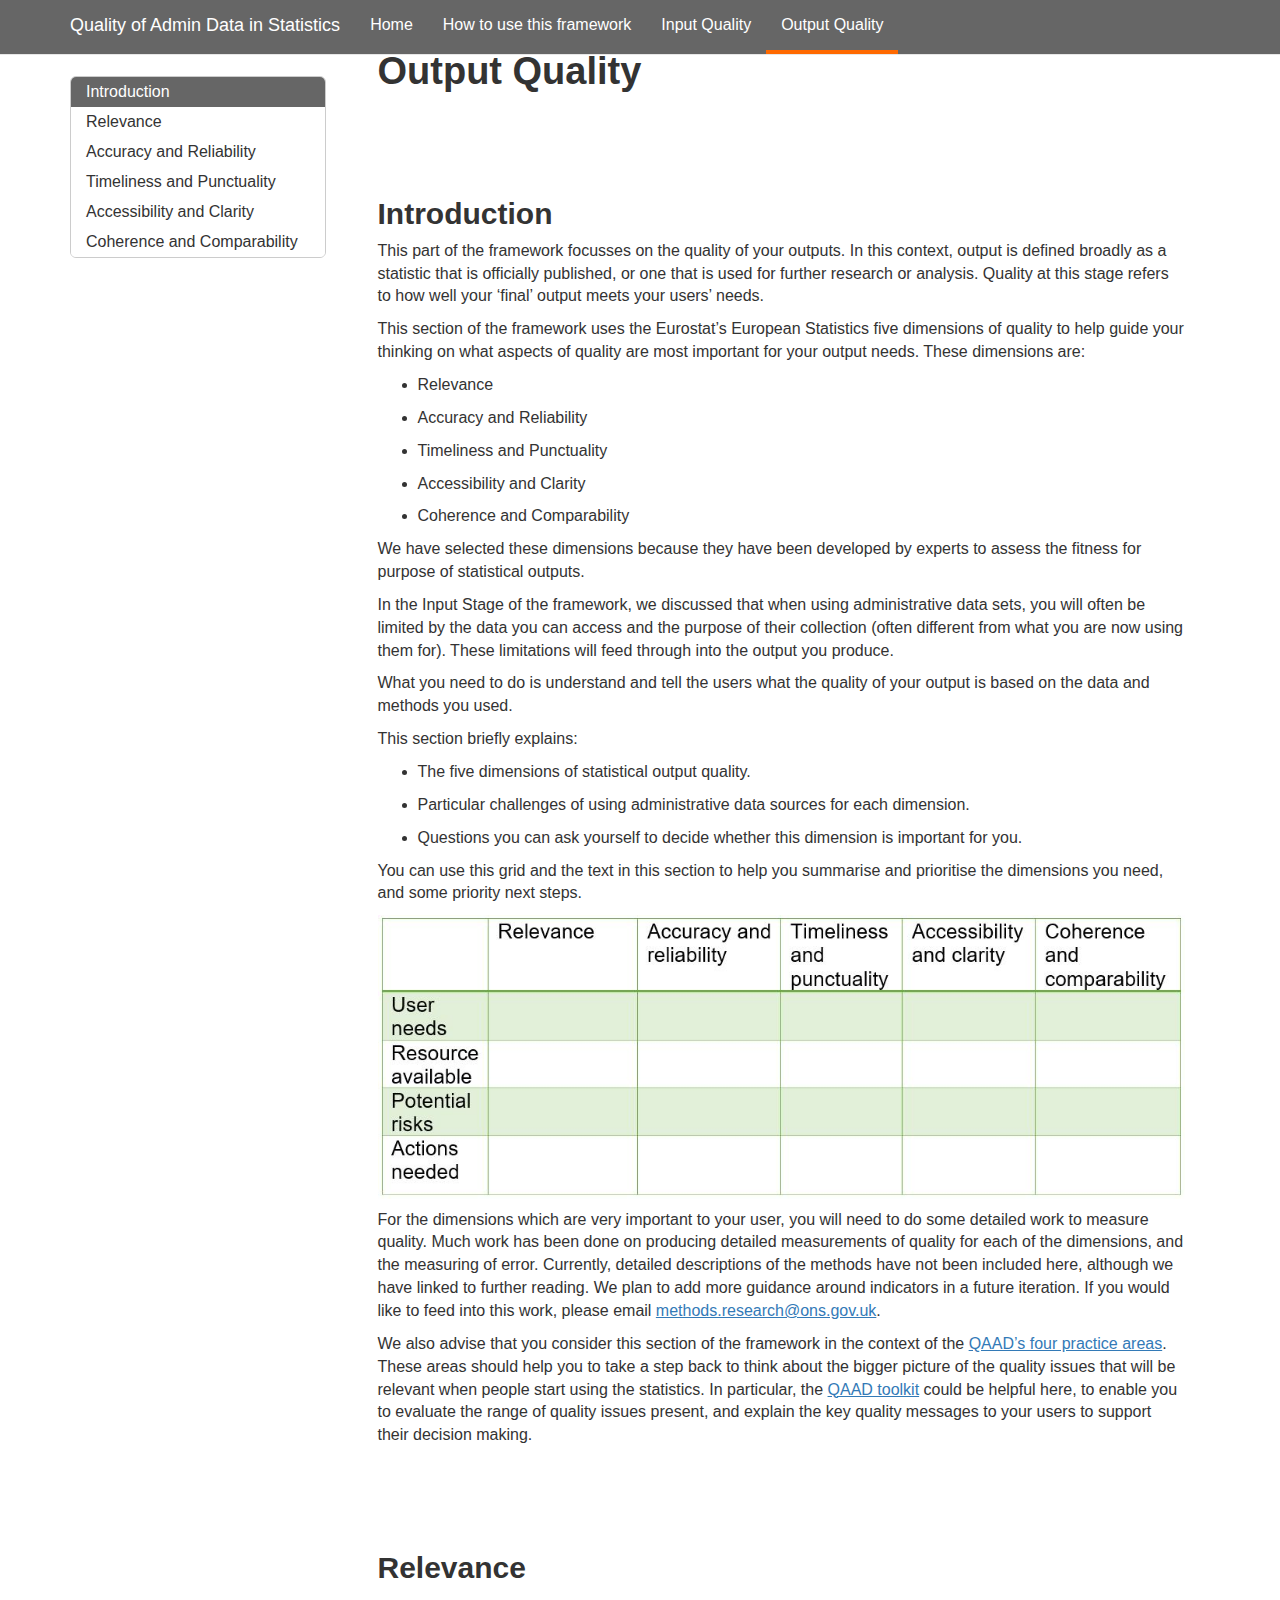
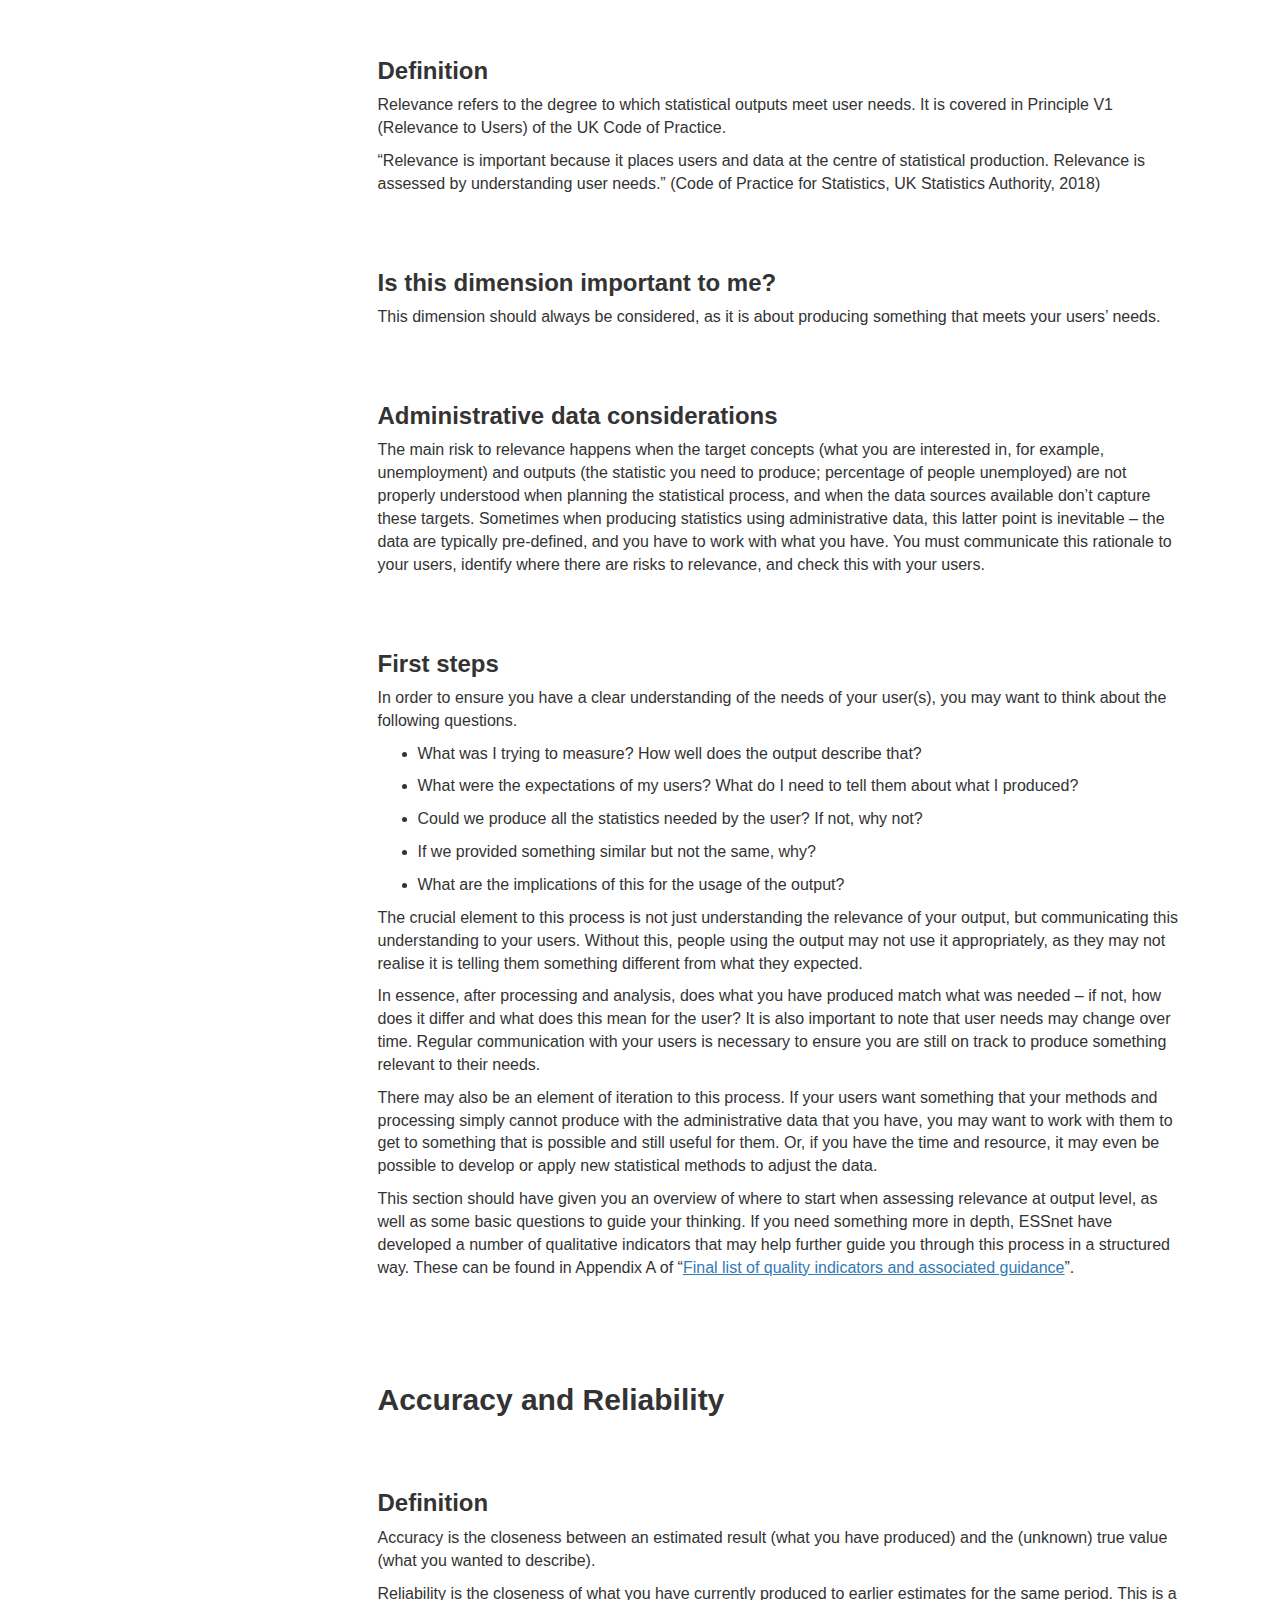
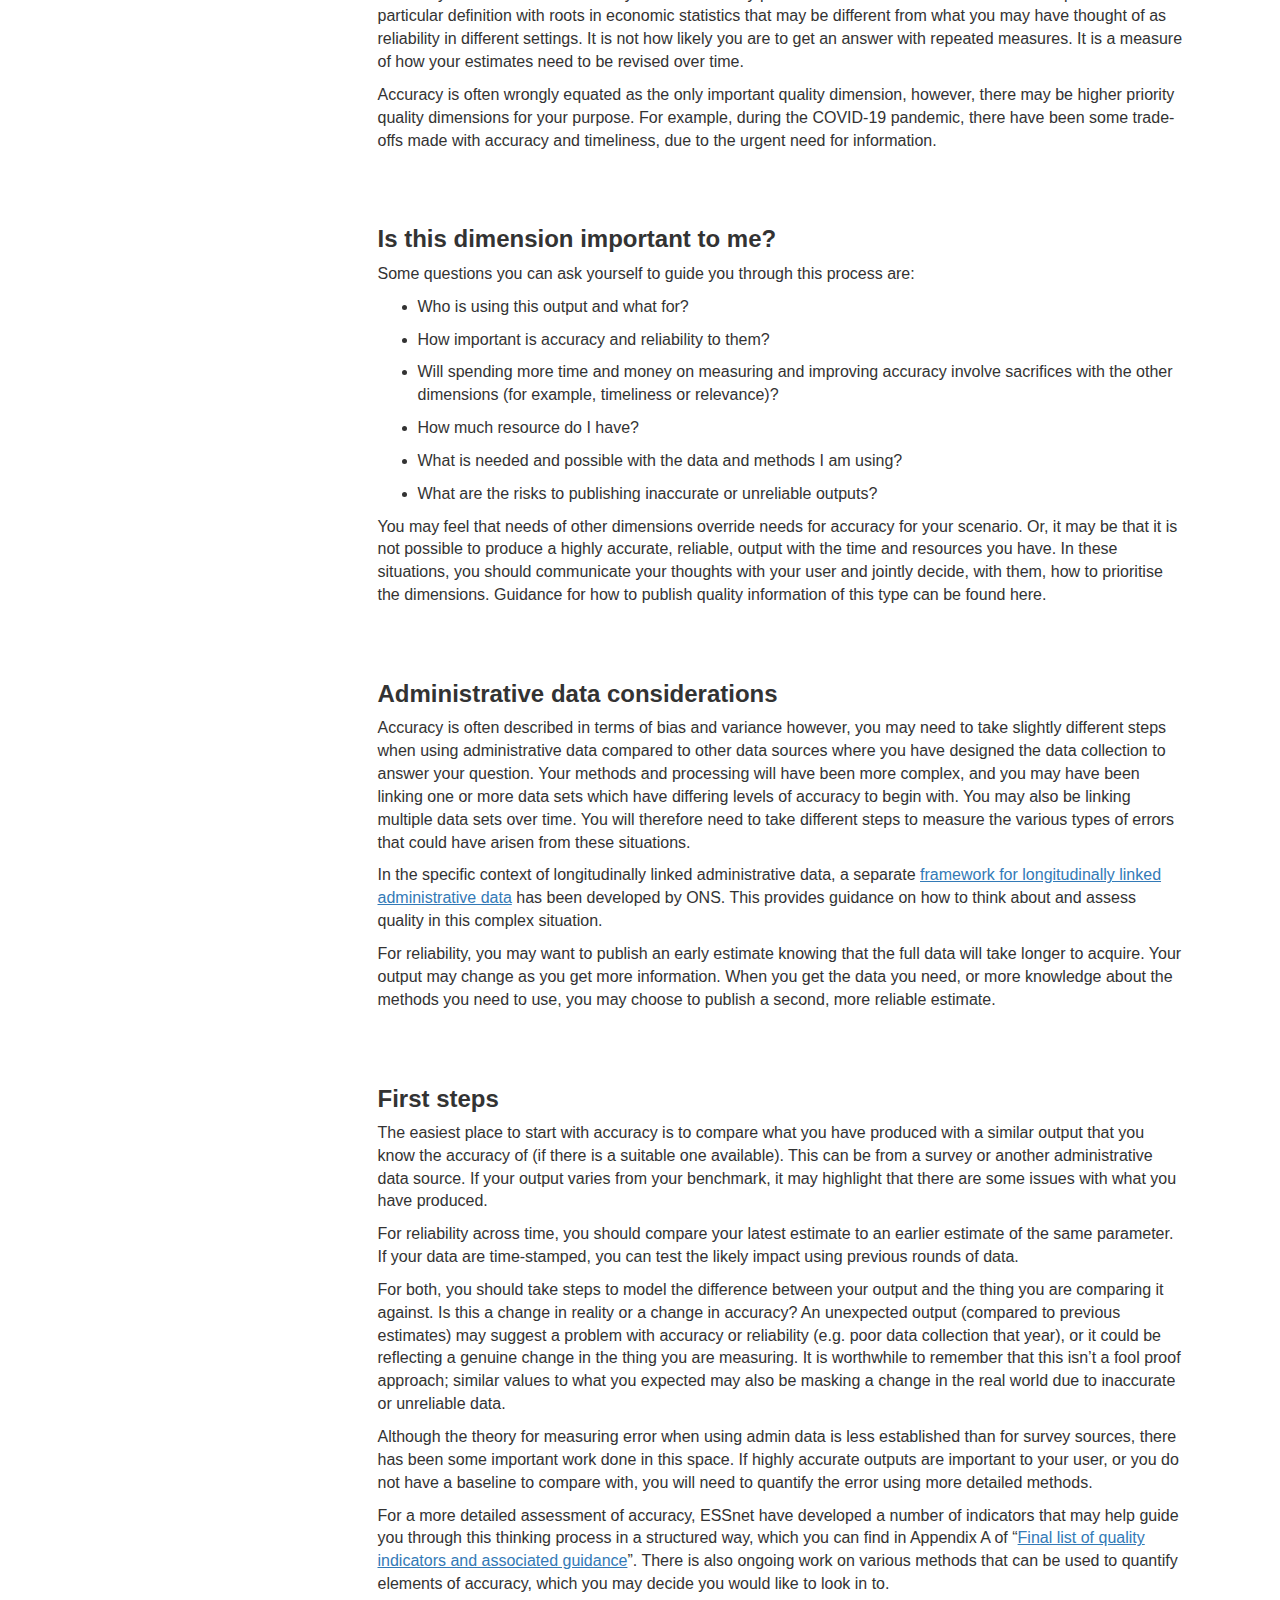
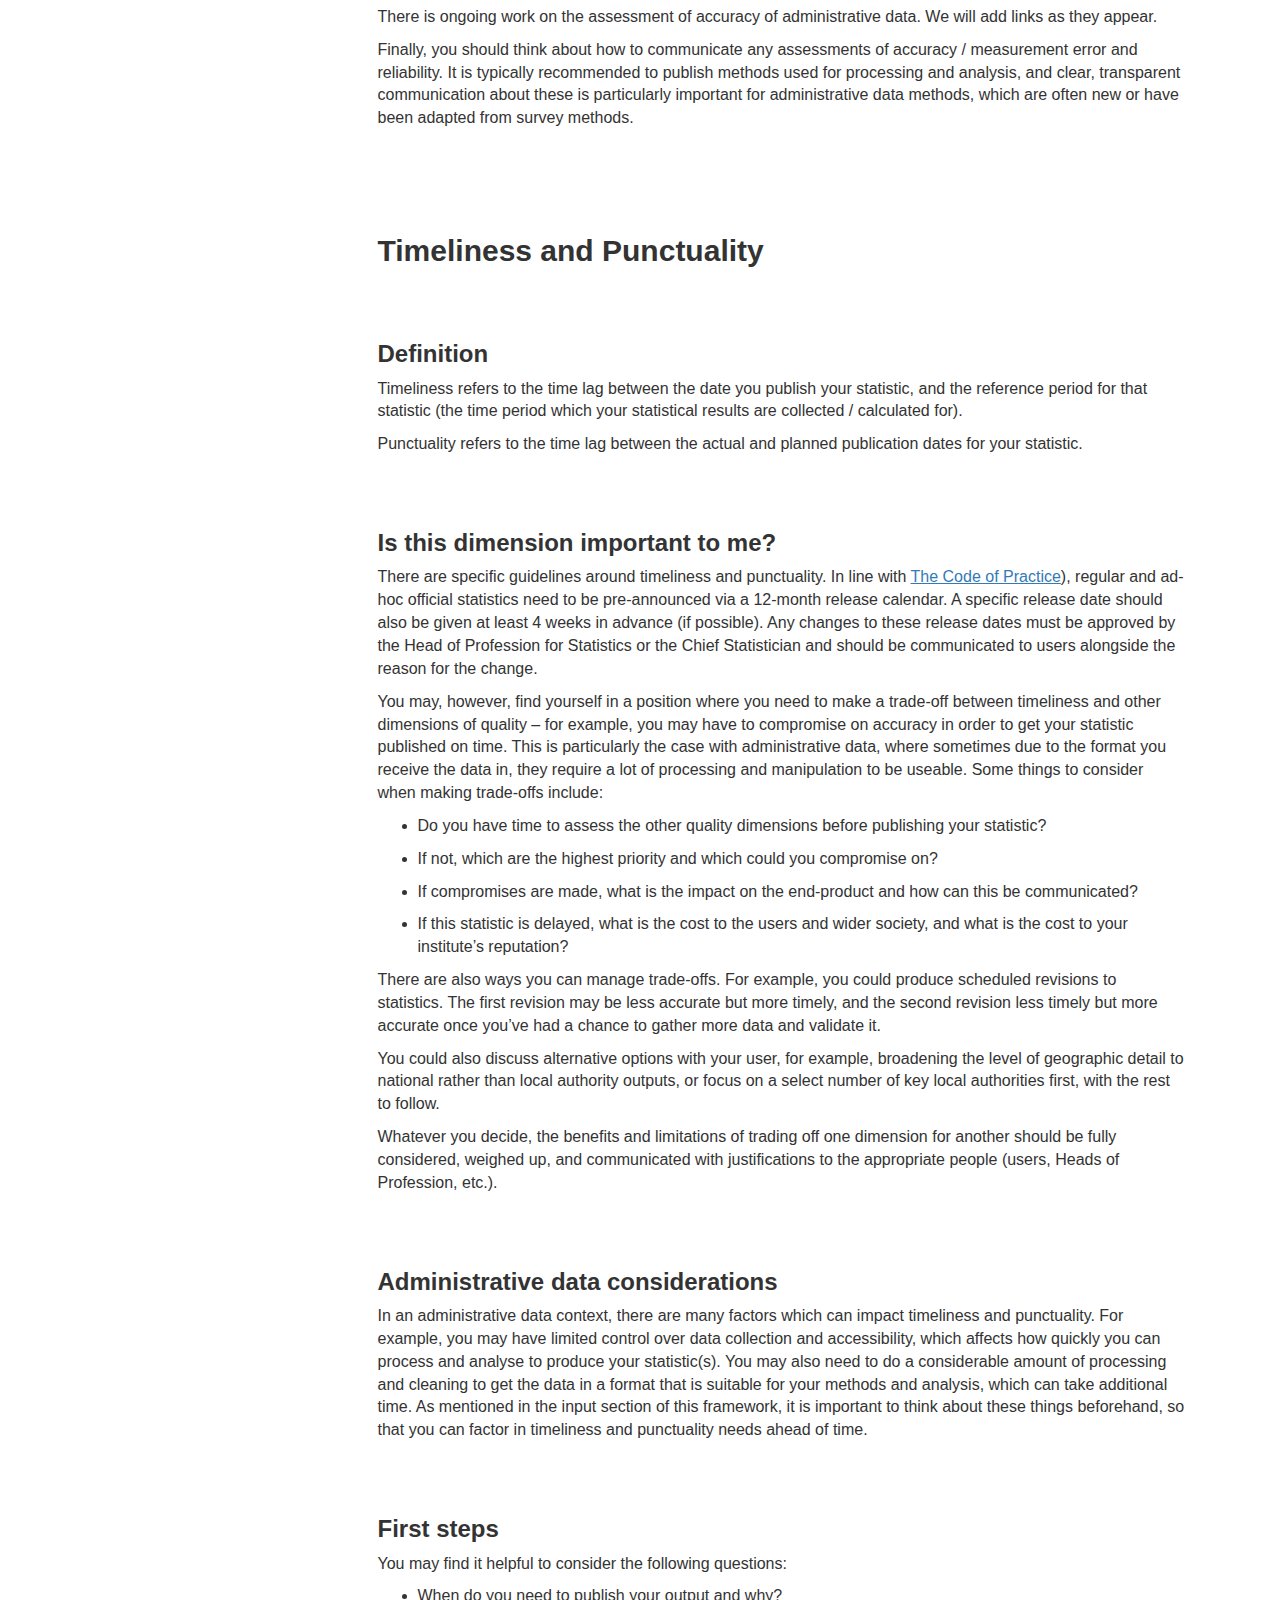
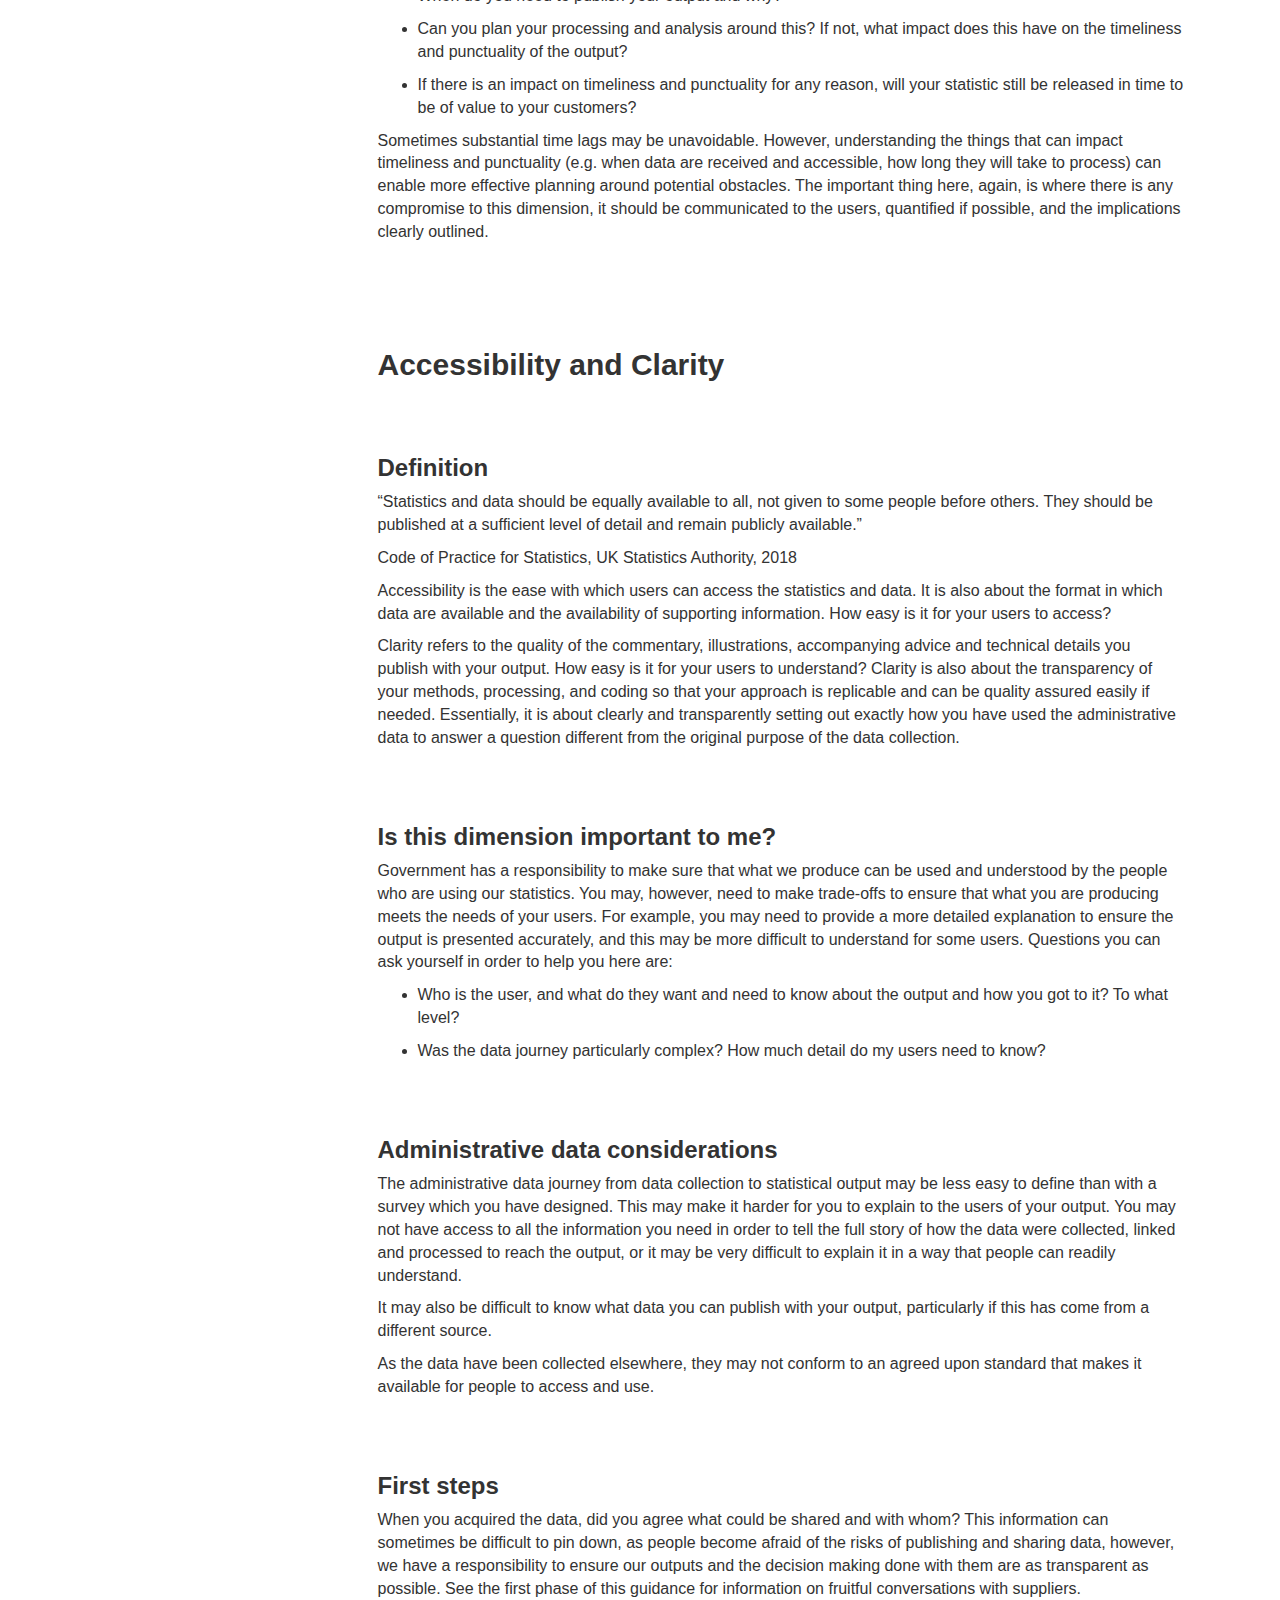
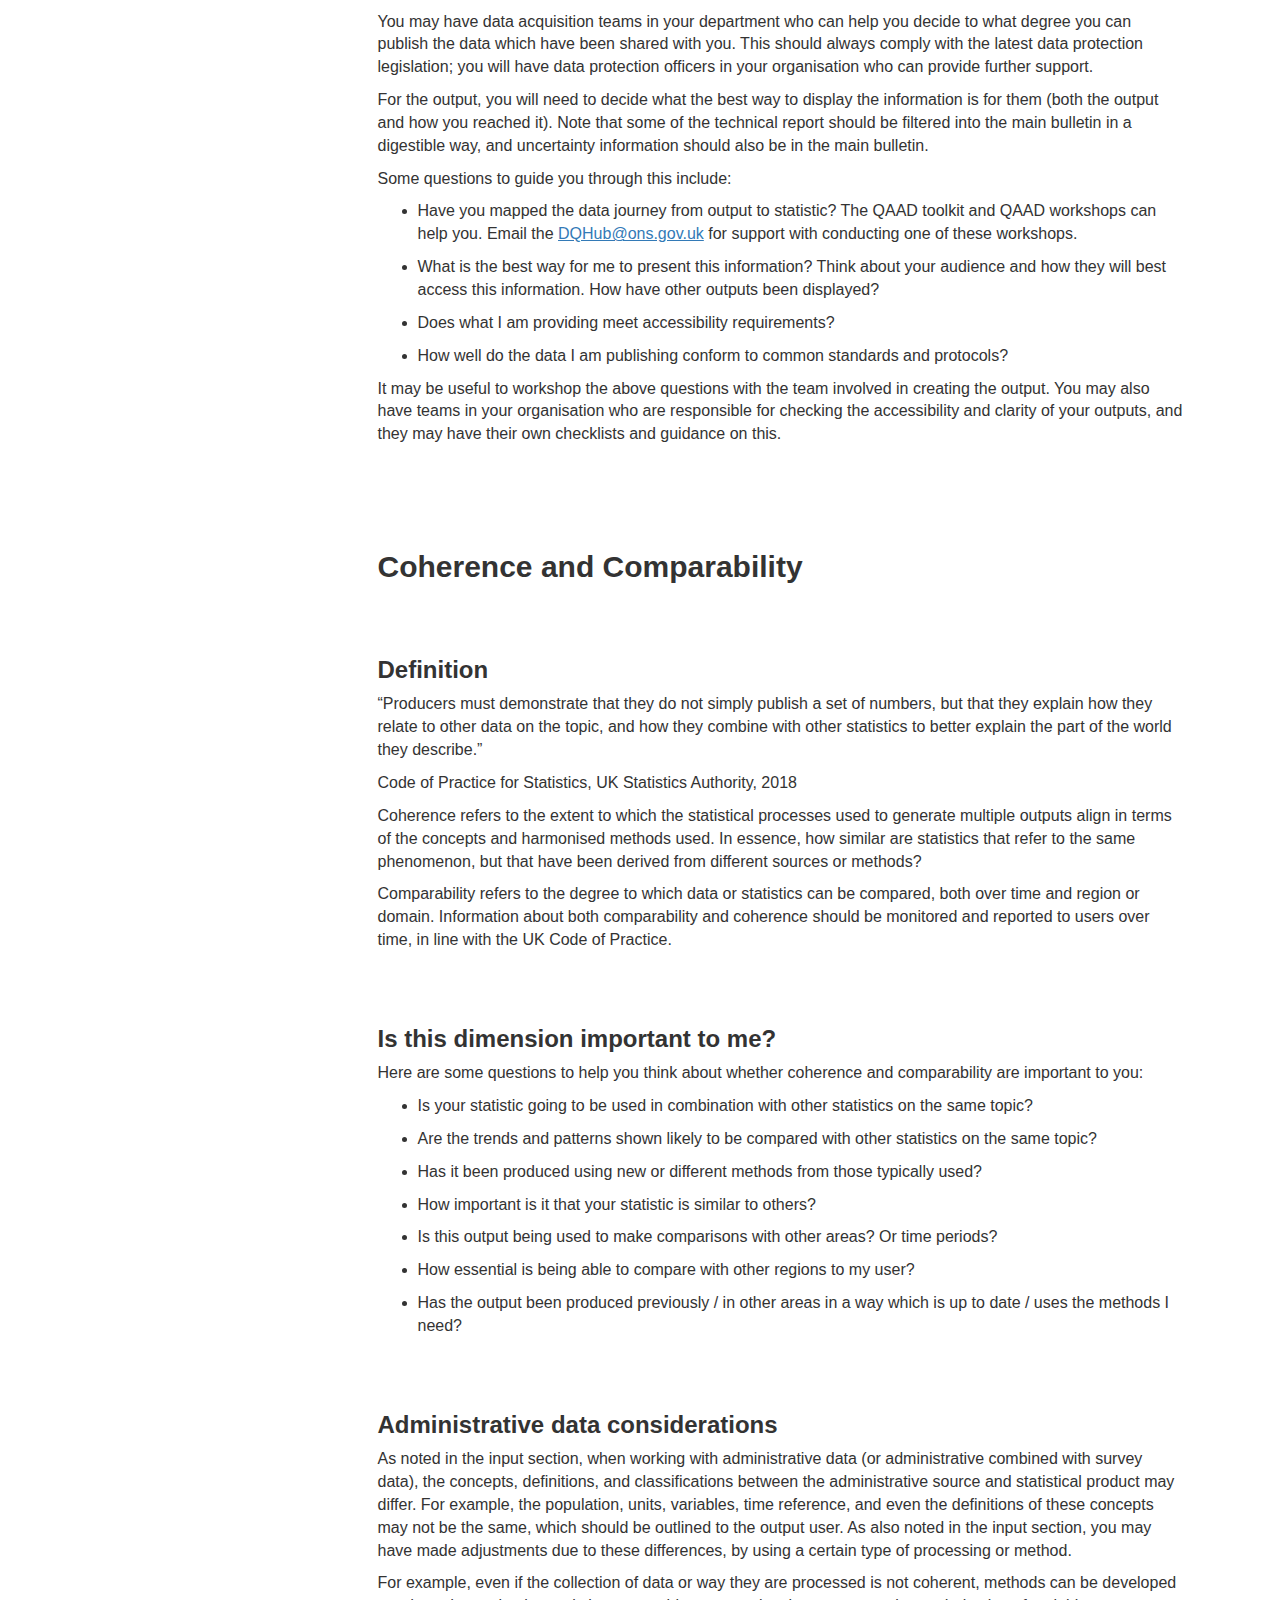
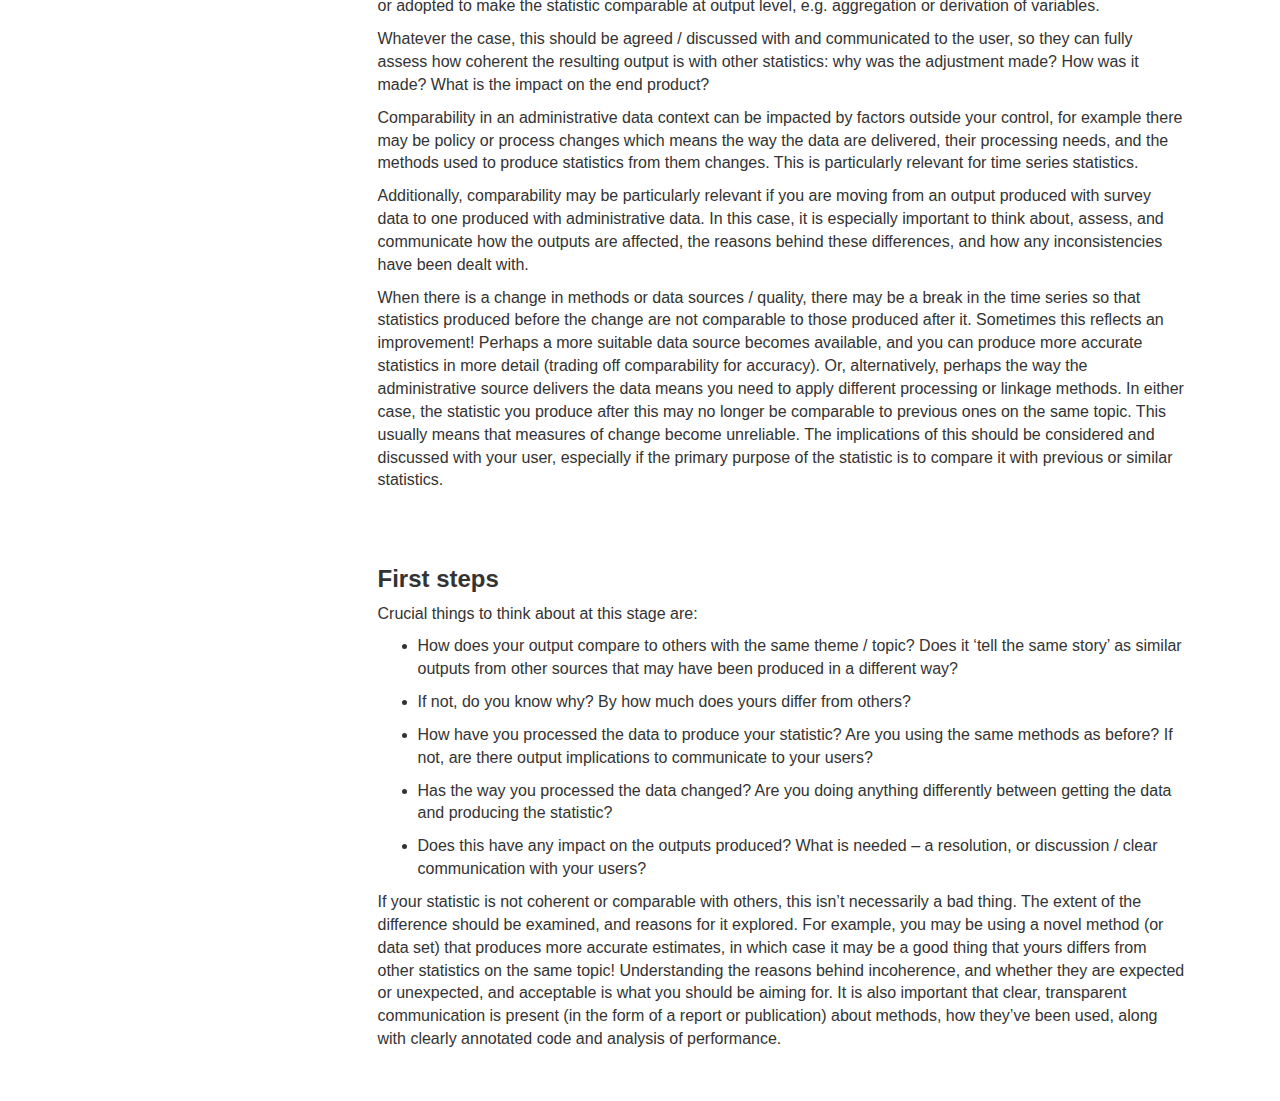
<file: docs/output.html>
<!DOCTYPE html>

<html xmlns="http://www.w3.org/1999/xhtml">

<head>

<meta charset="utf-8" />
<meta http-equiv="Content-Type" content="text/html; charset=utf-8" />
<meta name="generator" content="pandoc" />




<title>Output Quality</title>

<script src="site_libs/jquery-1.11.3/jquery.min.js"></script>
<meta name="viewport" content="width=device-width, initial-scale=1" />
<link href="site_libs/bootstrap-3.3.5/css/bootstrap.min.css" rel="stylesheet" />
<script src="site_libs/bootstrap-3.3.5/js/bootstrap.min.js"></script>
<script src="site_libs/bootstrap-3.3.5/shim/html5shiv.min.js"></script>
<script src="site_libs/bootstrap-3.3.5/shim/respond.min.js"></script>
<script src="site_libs/jqueryui-1.11.4/jquery-ui.min.js"></script>
<link href="site_libs/tocify-1.9.1/jquery.tocify.css" rel="stylesheet" />
<script src="site_libs/tocify-1.9.1/jquery.tocify.js"></script>
<script src="site_libs/navigation-1.1/tabsets.js"></script>
<link href="site_libs/highlightjs-9.12.0/default.css" rel="stylesheet" />
<script src="site_libs/highlightjs-9.12.0/highlight.js"></script>

<style type="text/css">code{white-space: pre;}</style>
<style type="text/css">
  pre:not([class]) {
    background-color: white;
  }
</style>
<script type="text/javascript">
if (window.hljs) {
  hljs.configure({languages: []});
  hljs.initHighlightingOnLoad();
  if (document.readyState && document.readyState === "complete") {
    window.setTimeout(function() { hljs.initHighlighting(); }, 0);
  }
}
</script>



<style type="text/css">
h1 {
  font-size: 34px;
}
h1.title {
  font-size: 38px;
}
h2 {
  font-size: 30px;
}
h3 {
  font-size: 24px;
}
h4 {
  font-size: 18px;
}
h5 {
  font-size: 16px;
}
h6 {
  font-size: 12px;
}
.table th:not([align]) {
  text-align: left;
}
</style>

<link rel="stylesheet" href="style.css" type="text/css" />



<style type = "text/css">
.main-container {
  max-width: 940px;
  margin-left: auto;
  margin-right: auto;
}
code {
  color: inherit;
  background-color: rgba(0, 0, 0, 0.04);
}
img {
  max-width:100%;
  height: auto;
}
.tabbed-pane {
  padding-top: 12px;
}
.html-widget {
  margin-bottom: 20px;
}
button.code-folding-btn:focus {
  outline: none;
}
summary {
  display: list-item;
}
</style>


<style type="text/css">
/* padding for bootstrap navbar */
body {
  padding-top: 51px;
  padding-bottom: 40px;
}
/* offset scroll position for anchor links (for fixed navbar)  */
.section h1 {
  padding-top: 56px;
  margin-top: -56px;
}
.section h2 {
  padding-top: 56px;
  margin-top: -56px;
}
.section h3 {
  padding-top: 56px;
  margin-top: -56px;
}
.section h4 {
  padding-top: 56px;
  margin-top: -56px;
}
.section h5 {
  padding-top: 56px;
  margin-top: -56px;
}
.section h6 {
  padding-top: 56px;
  margin-top: -56px;
}
.dropdown-submenu {
  position: relative;
}
.dropdown-submenu>.dropdown-menu {
  top: 0;
  left: 100%;
  margin-top: -6px;
  margin-left: -1px;
  border-radius: 0 6px 6px 6px;
}
.dropdown-submenu:hover>.dropdown-menu {
  display: block;
}
.dropdown-submenu>a:after {
  display: block;
  content: " ";
  float: right;
  width: 0;
  height: 0;
  border-color: transparent;
  border-style: solid;
  border-width: 5px 0 5px 5px;
  border-left-color: #cccccc;
  margin-top: 5px;
  margin-right: -10px;
}
.dropdown-submenu:hover>a:after {
  border-left-color: #ffffff;
}
.dropdown-submenu.pull-left {
  float: none;
}
.dropdown-submenu.pull-left>.dropdown-menu {
  left: -100%;
  margin-left: 10px;
  border-radius: 6px 0 6px 6px;
}
</style>

<script>
// manage active state of menu based on current page
$(document).ready(function () {
  // active menu anchor
  href = window.location.pathname
  href = href.substr(href.lastIndexOf('/') + 1)
  if (href === "")
    href = "index.html";
  var menuAnchor = $('a[href="' + href + '"]');

  // mark it active
  menuAnchor.parent().addClass('active');

  // if it's got a parent navbar menu mark it active as well
  menuAnchor.closest('li.dropdown').addClass('active');
});
</script>

<!-- tabsets -->

<style type="text/css">
.tabset-dropdown > .nav-tabs {
  display: inline-table;
  max-height: 500px;
  min-height: 44px;
  overflow-y: auto;
  background: white;
  border: 1px solid #ddd;
  border-radius: 4px;
}

.tabset-dropdown > .nav-tabs > li.active:before {
  content: "";
  font-family: 'Glyphicons Halflings';
  display: inline-block;
  padding: 10px;
  border-right: 1px solid #ddd;
}

.tabset-dropdown > .nav-tabs.nav-tabs-open > li.active:before {
  content: "&#xe258;";
  border: none;
}

.tabset-dropdown > .nav-tabs.nav-tabs-open:before {
  content: "";
  font-family: 'Glyphicons Halflings';
  display: inline-block;
  padding: 10px;
  border-right: 1px solid #ddd;
}

.tabset-dropdown > .nav-tabs > li.active {
  display: block;
}

.tabset-dropdown > .nav-tabs > li > a,
.tabset-dropdown > .nav-tabs > li > a:focus,
.tabset-dropdown > .nav-tabs > li > a:hover {
  border: none;
  display: inline-block;
  border-radius: 4px;
}

.tabset-dropdown > .nav-tabs.nav-tabs-open > li {
  display: block;
  float: none;
}

.tabset-dropdown > .nav-tabs > li {
  display: none;
}
</style>

<script>
$(document).ready(function () {
  window.buildTabsets("TOC");
});

$(document).ready(function () {
  $('.tabset-dropdown > .nav-tabs > li').click(function () {
    $(this).parent().toggleClass('nav-tabs-open')
  });
});
</script>

<!-- code folding -->



<script>
$(document).ready(function ()  {

    // move toc-ignore selectors from section div to header
    $('div.section.toc-ignore')
        .removeClass('toc-ignore')
        .children('h1,h2,h3,h4,h5').addClass('toc-ignore');

    // establish options
    var options = {
      selectors: "h1,h2,h3",
      theme: "bootstrap3",
      context: '.toc-content',
      hashGenerator: function (text) {
        return text.replace(/[.\\/?&!#<>]/g, '').replace(/\s/g, '_').toLowerCase();
      },
      ignoreSelector: ".toc-ignore",
      scrollTo: 0
    };
    options.showAndHide = true;
    options.smoothScroll = true;

    // tocify
    var toc = $("#TOC").tocify(options).data("toc-tocify");
});
</script>

<style type="text/css">

#TOC {
  margin: 25px 0px 20px 0px;
}
@media (max-width: 768px) {
#TOC {
  position: relative;
  width: 100%;
}
}


.toc-content {
  padding-left: 30px;
  padding-right: 40px;
}

div.main-container {
  max-width: 1200px;
}

div.tocify {
  width: 20%;
  max-width: 260px;
  max-height: 85%;
}

@media (min-width: 768px) and (max-width: 991px) {
  div.tocify {
    width: 25%;
  }
}

@media (max-width: 767px) {
  div.tocify {
    width: 100%;
    max-width: none;
  }
}

.tocify ul, .tocify li {
  line-height: 20px;
}

.tocify-subheader .tocify-item {
  font-size: 0.90em;
  padding-left: 25px;
  text-indent: 0;
}

.tocify .list-group-item {
  border-radius: 0px;
}


</style>



</head>

<body>


<div class="container-fluid main-container">


<!-- setup 3col/9col grid for toc_float and main content  -->
<div class="row-fluid">
<div class="col-xs-12 col-sm-4 col-md-3">
<div id="TOC" class="tocify">
</div>
</div>

<div class="toc-content col-xs-12 col-sm-8 col-md-9">




  <div class="navbar navbar-default  navbar-fixed-top" role="navigation">
    <div class="container">
      <div class="navbar-header">
        <button type="button" class="navbar-toggle collapsed" data-toggle="collapse" data-target="#navbar" aria-controls="nav-primary" aria-label="Display main menu">
          Main menu
        </button>
        <a class="navbar-brand" href="index.html">Quality of Admin Data in Statistics</a>
          </div>
            <div id="navbar" class="navbar-collapse collapse">
              <ul class="nav navbar-nav">
                   <li>
                    <a href="index.html">Home  </a>
                  </li>
                  <li>
                    <a href="summary.html">How to use this framework  </a>
                  </li>
                  <li>
                    <a href="departments.html">Input Quality  </a>
                  </li>
                  <li>
                    <a href="output.html">Output Quality  </a>
                  </li>
                </ul>
            </div><!--/.nav-collapse -->
          </div><!--/.container -->
        </div><!--/.navbar -->

<div class="fluid-row" id="header">



<h1 class="title toc-ignore">Output Quality</h1>

</div>


<div id="introduction" class="section level2">
<h2>Introduction</h2>
<p>This part of the framework focusses on the quality of your outputs. In this context, output is defined broadly as a statistic that is officially published, or one that is used for further research or analysis. Quality at this stage refers to how well your ‘final’ output meets your users’ needs.</p>
<p>This section of the framework uses the Eurostat’s European Statistics five dimensions of quality to help guide your thinking on what aspects of quality are most important for your output needs. These dimensions are:</p>
<ul>
<li><p>Relevance</p></li>
<li><p>Accuracy and Reliability</p></li>
<li><p>Timeliness and Punctuality</p></li>
<li><p>Accessibility and Clarity</p></li>
<li><p>Coherence and Comparability</p></li>
</ul>
<p>We have selected these dimensions because they have been developed by experts to assess the fitness for purpose of statistical outputs.</p>
<p>In the Input Stage of the framework, we discussed that when using administrative data sets, you will often be limited by the data you can access and the purpose of their collection (often different from what you are now using them for). These limitations will feed through into the output you produce.</p>
<p>What you need to do is understand and tell the users what the quality of your output is based on the data and methods you used.</p>
<p>This section briefly explains:</p>
<ul>
<li><p>The five dimensions of statistical output quality.</p></li>
<li><p>Particular challenges of using administrative data sources for each dimension.</p></li>
<li><p>Questions you can ask yourself to decide whether this dimension is important for you.</p></li>
</ul>
<p>You can use this grid and the text in this section to help you summarise and prioritise the dimensions you need, and some priority next steps.</p>
<p><img src="Output Matrix2.JPG" alt="with the five dimensions of statistical outputs as columns; relevance, accuracy and reliability, timeliness and punctuality, accessibility and clarity, coherence and comparability. Rows have the following names: user needs, resources available, potential risks, actions needed"
    title="Output dimensions decision matrix: columns are the five quality dimensions for statistical outputs; relevance, accuracy and reliability, timeliness and punctuality, accessibility and clarity, coherence and comparability. Rows have the following names; user needs, resources available, potential risks, actions needed" width="850" /></p>
<p>For the dimensions which are very important to your user, you will need to do some detailed work to measure quality. Much work has been done on producing detailed measurements of quality for each of the dimensions, and the measuring of error. Currently, detailed descriptions of the methods have not been included here, although we have linked to further reading. We plan to add more guidance around indicators in a future iteration. If you would like to feed into this work, please email <a href="mailto:methods.research@ons.gov.uk" class="email">methods.research@ons.gov.uk</a>.</p>
<p>We also advise that you consider this section of the framework in the context of the <a href="https://osr.statisticsauthority.gov.uk/guidance/administrative-data-and-official-statistics/quality-assurance-four-key-areas-of-practice/">QAAD’s four practice areas</a>. These areas should help you to take a step back to think about the bigger picture of the quality issues that will be relevant when people start using the statistics. In particular, the <a href="https://osr.statisticsauthority.gov.uk/publication/administrative-data-quality-assurance-toolkit/">QAAD toolkit</a> could be helpful here, to enable you to evaluate the range of quality issues present, and explain the key quality messages to your users to support their decision making.</p>
</div>
<div id="relevance" class="section level2">
<h2>Relevance</h2>
<div id="definition" class="section level3">
<h3>Definition</h3>
<p>Relevance refers to the degree to which statistical outputs meet user needs. It is covered in Principle V1 (Relevance to Users) of the UK Code of Practice.</p>
<p>“Relevance is important because it places users and data at the centre of statistical production. Relevance is assessed by understanding user needs.” (Code of Practice for Statistics, UK Statistics Authority, 2018)</p>
</div>
<div id="is-this-dimension-important-to-me" class="section level3">
<h3>Is this dimension important to me?</h3>
<p>This dimension should always be considered, as it is about producing something that meets your users’ needs.</p>
</div>
<div id="administrative-data-considerations" class="section level3">
<h3>Administrative data considerations</h3>
<p>The main risk to relevance happens when the target concepts (what you are interested in, for example, unemployment) and outputs (the statistic you need to produce; percentage of people unemployed) are not properly understood when planning the statistical process, and when the data sources available don’t capture these targets. Sometimes when producing statistics using administrative data, this latter point is inevitable – the data are typically pre-defined, and you have to work with what you have. You must communicate this rationale to your users, identify where there are risks to relevance, and check this with your users.</p>
</div>
<div id="first-steps" class="section level3">
<h3>First steps</h3>
<p>In order to ensure you have a clear understanding of the needs of your user(s), you may want to think about the following questions.</p>
<ul>
<li><p>What was I trying to measure? How well does the output describe that?</p></li>
<li><p>What were the expectations of my users? What do I need to tell them about what I produced?</p></li>
<li><p>Could we produce all the statistics needed by the user? If not, why not?</p></li>
<li><p>If we provided something similar but not the same, why?</p></li>
<li><p>What are the implications of this for the usage of the output?</p></li>
</ul>
<p>The crucial element to this process is not just understanding the relevance of your output, but communicating this understanding to your users. Without this, people using the output may not use it appropriately, as they may not realise it is telling them something different from what they expected.</p>
<p>In essence, after processing and analysis, does what you have produced match what was needed – if not, how does it differ and what does this mean for the user? It is also important to note that user needs may change over time. Regular communication with your users is necessary to ensure you are still on track to produce something relevant to their needs.</p>
<p>There may also be an element of iteration to this process. If your users want something that your methods and processing simply cannot produce with the administrative data that you have, you may want to work with them to get to something that is possible and still useful for them. Or, if you have the time and resource, it may even be possible to develop or apply new statistical methods to adjust the data.</p>
<p>This section should have given you an overview of where to start when assessing relevance at output level, as well as some basic questions to guide your thinking. If you need something more in depth, ESSnet have developed a number of qualitative indicators that may help further guide you through this process in a structured way. These can be found in Appendix A of “<a href="https://www.academia.edu/78989386/[base64]">Final list of quality indicators and associated guidance</a>”.</p>
</div>
</div>
<div id="accuracy-and-reliability" class="section level2">
<h2>Accuracy and Reliability</h2>
<div id="definition-1" class="section level3">
<h3>Definition</h3>
<p>Accuracy is the closeness between an estimated result (what you have produced) and the (unknown) true value (what you wanted to describe).</p>
<p>Reliability is the closeness of what you have currently produced to earlier estimates for the same period. This is a particular definition with roots in economic statistics that may be different from what you may have thought of as reliability in different settings. It is not how likely you are to get an answer with repeated measures. It is a measure of how your estimates need to be revised over time.</p>
<p>Accuracy is often wrongly equated as the only important quality dimension, however, there may be higher priority quality dimensions for your purpose. For example, during the COVID-19 pandemic, there have been some trade-offs made with accuracy and timeliness, due to the urgent need for information.</p>
</div>
<div id="is-this-dimension-important-to-me-1" class="section level3">
<h3>Is this dimension important to me?</h3>
<p>Some questions you can ask yourself to guide you through this process are:</p>
<ul>
<li><p>Who is using this output and what for?</p></li>
<li><p>How important is accuracy and reliability to them?</p></li>
<li><p>Will spending more time and money on measuring and improving accuracy involve sacrifices with the other dimensions (for example, timeliness or relevance)?</p></li>
<li><p>How much resource do I have?</p></li>
<li><p>What is needed and possible with the data and methods I am using?</p></li>
<li><p>What are the risks to publishing inaccurate or unreliable outputs?</p></li>
</ul>
<p>You may feel that needs of other dimensions override needs for accuracy for your scenario. Or, it may be that it is not possible to produce a highly accurate, reliable, output with the time and resources you have. In these situations, you should communicate your thoughts with your user and jointly decide, with them, how to prioritise the dimensions. Guidance for how to publish quality information of this type can be found here.</p>
</div>
<div id="administrative-data-considerations-1" class="section level3">
<h3>Administrative data considerations</h3>
<p>Accuracy is often described in terms of bias and variance however, you may need to take slightly different steps when using administrative data compared to other data sources where you have designed the data collection to answer your question. Your methods and processing will have been more complex, and you may have been linking one or more data sets which have differing levels of accuracy to begin with. You may also be linking multiple data sets over time. You will therefore need to take different steps to measure the various types of errors that could have arisen from these situations.</p>
<p>In the specific context of longitudinally linked administrative data, a separate <a href="https://www.ons.gov.uk/releases/astatisticalqualityframeworkforlongitudinallylinkedadministrativedataoninternationalmigration">framework for longitudinally linked administrative data</a> has been developed by ONS. This provides guidance on how to think about and assess quality in this complex situation.</p>
<p>For reliability, you may want to publish an early estimate knowing that the full data will take longer to acquire. Your output may change as you get more information. When you get the data you need, or more knowledge about the methods you need to use, you may choose to publish a second, more reliable estimate.</p>
</div>
<div id="first-steps-1" class="section level3">
<h3>First steps</h3>
<p>The easiest place to start with accuracy is to compare what you have produced with a similar output that you know the accuracy of (if there is a suitable one available). This can be from a survey or another administrative data source. If your output varies from your benchmark, it may highlight that there are some issues with what you have produced.</p>
<p>For reliability across time, you should compare your latest estimate to an earlier estimate of the same parameter. If your data are time-stamped, you can test the likely impact using previous rounds of data.</p>
<p>For both, you should take steps to model the difference between your output and the thing you are comparing it against. Is this a change in reality or a change in accuracy? An unexpected output (compared to previous estimates) may suggest a problem with accuracy or reliability (e.g. poor data collection that year), or it could be reflecting a genuine change in the thing you are measuring. It is worthwhile to remember that this isn’t a fool proof approach; similar values to what you expected may also be masking a change in the real world due to inaccurate or unreliable data.</p>
<p>Although the theory for measuring error when using admin data is less established than for survey sources, there has been some important work done in this space. If highly accurate outputs are important to your user, or you do not have a baseline to compare with, you will need to quantify the error using more detailed methods.</p>
<p>For a more detailed assessment of accuracy, ESSnet have developed a number of indicators that may help guide you through this thinking process in a structured way, which you can find in Appendix A of “<a href="https://www.academia.edu/78989386/[base64]">Final list of quality indicators and associated guidance</a>”. There is also ongoing work on various methods that can be used to quantify elements of accuracy, which you may decide you would like to look in to.</p>
<p>There is ongoing work on the assessment of accuracy of administrative data. We will add links as they appear.</p>
<p>Finally, you should think about how to communicate any assessments of accuracy / measurement error and reliability. It is typically recommended to publish methods used for processing and analysis, and clear, transparent communication about these is particularly important for administrative data methods, which are often new or have been adapted from survey methods.</p>
</div>
</div>
<div id="timeliness-and-punctuality" class="section level2">
<h2>Timeliness and Punctuality</h2>
<div id="definition-2" class="section level3">
<h3>Definition</h3>
<p>Timeliness refers to the time lag between the date you publish your statistic, and the reference period for that statistic (the time period which your statistical results are collected / calculated for).</p>
<p>Punctuality refers to the time lag between the actual and planned publication dates for your statistic.</p>
</div>
<div id="is-this-dimension-important-to-me-2" class="section level3">
<h3>Is this dimension important to me?</h3>
<p>There are specific guidelines around timeliness and punctuality. In line with <a href="https://www.statisticsauthority.gov.uk/code-of-practice/guidance/helpful-resources-producing-official-statistics/">The Code of Practice</a>), regular and ad-hoc official statistics need to be pre-announced via a 12-month release calendar. A specific release date should also be given at least 4 weeks in advance (if possible). Any changes to these release dates must be approved by the Head of Profession for Statistics or the Chief Statistician and should be communicated to users alongside the reason for the change.</p>
<p>You may, however, find yourself in a position where you need to make a trade-off between timeliness and other dimensions of quality – for example, you may have to compromise on accuracy in order to get your statistic published on time. This is particularly the case with administrative data, where sometimes due to the format you receive the data in, they require a lot of processing and manipulation to be useable. Some things to consider when making trade-offs include:</p>
<ul>
<li><p>Do you have time to assess the other quality dimensions before publishing your statistic?</p></li>
<li><p>If not, which are the highest priority and which could you compromise on?</p></li>
<li><p>If compromises are made, what is the impact on the end-product and how can this be communicated?</p></li>
<li><p>If this statistic is delayed, what is the cost to the users and wider society, and what is the cost to your institute’s reputation?</p></li>
</ul>
<p>There are also ways you can manage trade-offs. For example, you could produce scheduled revisions to statistics. The first revision may be less accurate but more timely, and the second revision less timely but more accurate once you’ve had a chance to gather more data and validate it.</p>
<p>You could also discuss alternative options with your user, for example, broadening the level of geographic detail to national rather than local authority outputs, or focus on a select number of key local authorities first, with the rest to follow.</p>
<p>Whatever you decide, the benefits and limitations of trading off one dimension for another should be fully considered, weighed up, and communicated with justifications to the appropriate people (users, Heads of Profession, etc.).</p>
</div>
<div id="administrative-data-considerations-2" class="section level3">
<h3>Administrative data considerations</h3>
<p>In an administrative data context, there are many factors which can impact timeliness and punctuality. For example, you may have limited control over data collection and accessibility, which affects how quickly you can process and analyse to produce your statistic(s). You may also need to do a considerable amount of processing and cleaning to get the data in a format that is suitable for your methods and analysis, which can take additional time. As mentioned in the input section of this framework, it is important to think about these things beforehand, so that you can factor in timeliness and punctuality needs ahead of time.</p>
</div>
<div id="first-steps-2" class="section level3">
<h3>First steps</h3>
<p>You may find it helpful to consider the following questions:</p>
<ul>
<li><p>When do you need to publish your output and why?</p></li>
<li><p>Can you plan your processing and analysis around this? If not, what impact does this have on the timeliness and punctuality of the output?</p></li>
<li><p>If there is an impact on timeliness and punctuality for any reason, will your statistic still be released in time to be of value to your customers?</p></li>
</ul>
<p>Sometimes substantial time lags may be unavoidable. However, understanding the things that can impact timeliness and punctuality (e.g. when data are received and accessible, how long they will take to process) can enable more effective planning around potential obstacles. The important thing here, again, is where there is any compromise to this dimension, it should be communicated to the users, quantified if possible, and the implications clearly outlined.</p>
</div>
</div>
<div id="accessibility-and-clarity" class="section level2">
<h2>Accessibility and Clarity</h2>
<div id="definition-3" class="section level3">
<h3>Definition</h3>
<p>“Statistics and data should be equally available to all, not given to some people before others. They should be published at a sufficient level of detail and remain publicly available.”</p>
<p>Code of Practice for Statistics, UK Statistics Authority, 2018</p>
<p>Accessibility is the ease with which users can access the statistics and data. It is also about the format in which data are available and the availability of supporting information. How easy is it for your users to access?</p>
<p>Clarity refers to the quality of the commentary, illustrations, accompanying advice and technical details you publish with your output. How easy is it for your users to understand? Clarity is also about the transparency of your methods, processing, and coding so that your approach is replicable and can be quality assured easily if needed. Essentially, it is about clearly and transparently setting out exactly how you have used the administrative data to answer a question different from the original purpose of the data collection.</p>
</div>
<div id="is-this-dimension-important-to-me-3" class="section level3">
<h3>Is this dimension important to me?</h3>
<p>Government has a responsibility to make sure that what we produce can be used and understood by the people who are using our statistics. You may, however, need to make trade-offs to ensure that what you are producing meets the needs of your users. For example, you may need to provide a more detailed explanation to ensure the output is presented accurately, and this may be more difficult to understand for some users. Questions you can ask yourself in order to help you here are:</p>
<ul>
<li><p>Who is the user, and what do they want and need to know about the output and how you got to it? To what level?</p></li>
<li><p>Was the data journey particularly complex? How much detail do my users need to know?</p></li>
</ul>
</div>
<div id="administrative-data-considerations-3" class="section level3">
<h3>Administrative data considerations</h3>
<p>The administrative data journey from data collection to statistical output may be less easy to define than with a survey which you have designed. This may make it harder for you to explain to the users of your output. You may not have access to all the information you need in order to tell the full story of how the data were collected, linked and processed to reach the output, or it may be very difficult to explain it in a way that people can readily understand.</p>
<p>It may also be difficult to know what data you can publish with your output, particularly if this has come from a different source.</p>
<p>As the data have been collected elsewhere, they may not conform to an agreed upon standard that makes it available for people to access and use.</p>
</div>
<div id="first-steps-3" class="section level3">
<h3>First steps</h3>
<p>When you acquired the data, did you agree what could be shared and with whom? This information can sometimes be difficult to pin down, as people become afraid of the risks of publishing and sharing data, however, we have a responsibility to ensure our outputs and the decision making done with them are as transparent as possible. See the first phase of this guidance for information on fruitful conversations with suppliers.</p>
<p>You may have data acquisition teams in your department who can help you decide to what degree you can publish the data which have been shared with you. This should always comply with the latest data protection legislation; you will have data protection officers in your organisation who can provide further support.</p>
<p>For the output, you will need to decide what the best way to display the information is for them (both the output and how you reached it). Note that some of the technical report should be filtered into the main bulletin in a digestible way, and uncertainty information should also be in the main bulletin.</p>
<p>Some questions to guide you through this include:</p>
<ul>
<li><p>Have you mapped the data journey from output to statistic? The QAAD toolkit and QAAD workshops can help you. Email the <a href="mailto:DQHub@ons.gov.uk" class="email">DQHub@ons.gov.uk</a> for support with conducting one of these workshops.</p></li>
<li><p>What is the best way for me to present this information? Think about your audience and how they will best access this information. How have other outputs been displayed?</p></li>
<li><p>Does what I am providing meet accessibility requirements?</p></li>
<li><p>How well do the data I am publishing conform to common standards and protocols?</p></li>
</ul>
<p>It may be useful to workshop the above questions with the team involved in creating the output. You may also have teams in your organisation who are responsible for checking the accessibility and clarity of your outputs, and they may have their own checklists and guidance on this.</p>
</div>
</div>
<div id="coherence-and-comparability" class="section level2">
<h2>Coherence and Comparability</h2>
<div id="definition-4" class="section level3">
<h3>Definition</h3>
<p>“Producers must demonstrate that they do not simply publish a set of numbers, but that they explain how they relate to other data on the topic, and how they combine with other statistics to better explain the part of the world they describe.”</p>
<p>Code of Practice for Statistics, UK Statistics Authority, 2018</p>
<p>Coherence refers to the extent to which the statistical processes used to generate multiple outputs align in terms of the concepts and harmonised methods used. In essence, how similar are statistics that refer to the same phenomenon, but that have been derived from different sources or methods?</p>
<p>Comparability refers to the degree to which data or statistics can be compared, both over time and region or domain. Information about both comparability and coherence should be monitored and reported to users over time, in line with the UK Code of Practice.</p>
</div>
<div id="is-this-dimension-important-to-me-4" class="section level3">
<h3>Is this dimension important to me?</h3>
<p>Here are some questions to help you think about whether coherence and comparability are important to you:</p>
<ul>
<li><p>Is your statistic going to be used in combination with other statistics on the same topic?</p></li>
<li><p>Are the trends and patterns shown likely to be compared with other statistics on the same topic?</p></li>
<li><p>Has it been produced using new or different methods from those typically used?</p></li>
<li><p>How important is it that your statistic is similar to others?</p></li>
<li><p>Is this output being used to make comparisons with other areas? Or time periods?</p></li>
<li><p>How essential is being able to compare with other regions to my user?</p></li>
<li><p>Has the output been produced previously / in other areas in a way which is up to date / uses the methods I need?</p></li>
</ul>
</div>
<div id="administrative-data-considerations-4" class="section level3">
<h3>Administrative data considerations</h3>
<p>As noted in the input section, when working with administrative data (or administrative combined with survey data), the concepts, definitions, and classifications between the administrative source and statistical product may differ. For example, the population, units, variables, time reference, and even the definitions of these concepts may not be the same, which should be outlined to the output user. As also noted in the input section, you may have made adjustments due to these differences, by using a certain type of processing or method.</p>
<p>For example, even if the collection of data or way they are processed is not coherent, methods can be developed or adopted to make the statistic comparable at output level, e.g. aggregation or derivation of variables.</p>
<p>Whatever the case, this should be agreed / discussed with and communicated to the user, so they can fully assess how coherent the resulting output is with other statistics: why was the adjustment made? How was it made? What is the impact on the end product?</p>
<p>Comparability in an administrative data context can be impacted by factors outside your control, for example there may be policy or process changes which means the way the data are delivered, their processing needs, and the methods used to produce statistics from them changes. This is particularly relevant for time series statistics.</p>
<p>Additionally, comparability may be particularly relevant if you are moving from an output produced with survey data to one produced with administrative data. In this case, it is especially important to think about, assess, and communicate how the outputs are affected, the reasons behind these differences, and how any inconsistencies have been dealt with.</p>
<p>When there is a change in methods or data sources / quality, there may be a break in the time series so that statistics produced before the change are not comparable to those produced after it. Sometimes this reflects an improvement! Perhaps a more suitable data source becomes available, and you can produce more accurate statistics in more detail (trading off comparability for accuracy). Or, alternatively, perhaps the way the administrative source delivers the data means you need to apply different processing or linkage methods. In either case, the statistic you produce after this may no longer be comparable to previous ones on the same topic. This usually means that measures of change become unreliable. The implications of this should be considered and discussed with your user, especially if the primary purpose of the statistic is to compare it with previous or similar statistics.</p>
</div>
<div id="first-steps-4" class="section level3">
<h3>First steps</h3>
<p>Crucial things to think about at this stage are:</p>
<ul>
<li><p>How does your output compare to others with the same theme / topic? Does it ‘tell the same story’ as similar outputs from other sources that may have been produced in a different way?</p></li>
<li><p>If not, do you know why? By how much does yours differ from others?</p></li>
<li><p>How have you processed the data to produce your statistic? Are you using the same methods as before? If not, are there output implications to communicate to your users?</p></li>
<li><p>Has the way you processed the data changed? Are you doing anything differently between getting the data and producing the statistic?</p></li>
<li><p>Does this have any impact on the outputs produced? What is needed – a resolution, or discussion / clear communication with your users?</p></li>
</ul>
<p>If your statistic is not coherent or comparable with others, this isn’t necessarily a bad thing. The extent of the difference should be examined, and reasons for it explored. For example, you may be using a novel method (or data set) that produces more accurate estimates, in which case it may be a good thing that yours differs from other statistics on the same topic! Understanding the reasons behind incoherence, and whether they are expected or unexpected, and acceptable is what you should be aiming for. It is also important that clear, transparent communication is present (in the form of a report or publication) about methods, how they’ve been used, along with clearly annotated code and analysis of performance.</p>
</div>
</div>



</div>
</div>

</div>

<script>

// add bootstrap table styles to pandoc tables
function bootstrapStylePandocTables() {
  $('tr.header').parent('thead').parent('table').addClass('table table-condensed');
}
$(document).ready(function () {
  bootstrapStylePandocTables();
});


</script>

<!-- dynamically load mathjax for compatibility with self-contained -->
<script>
  (function () {
    var script = document.createElement("script");
    script.type = "text/javascript";
    script.src  = "https://mathjax.rstudio.com/latest/MathJax.js?config=TeX-AMS-MML_HTMLorMML";
    document.getElementsByTagName("head")[0].appendChild(script);
  })();
</script>

</body>
</html>
</file>
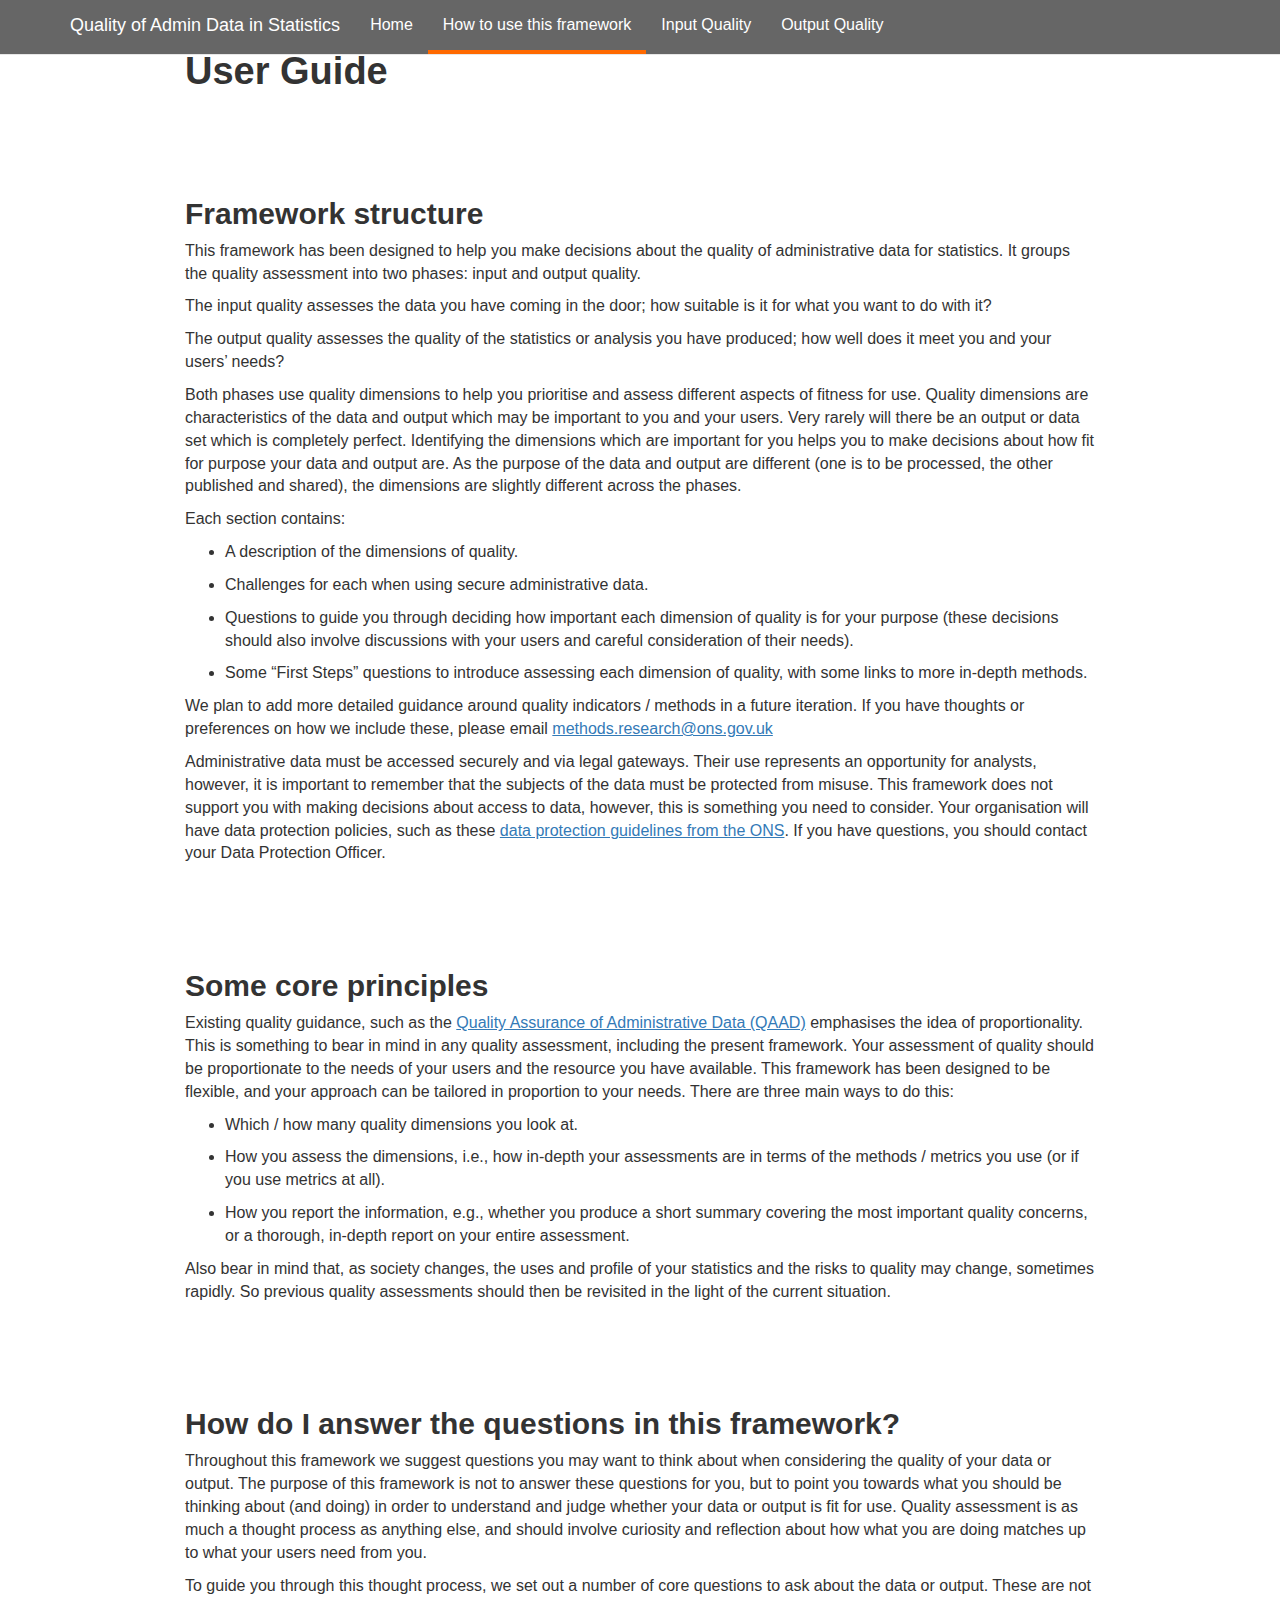
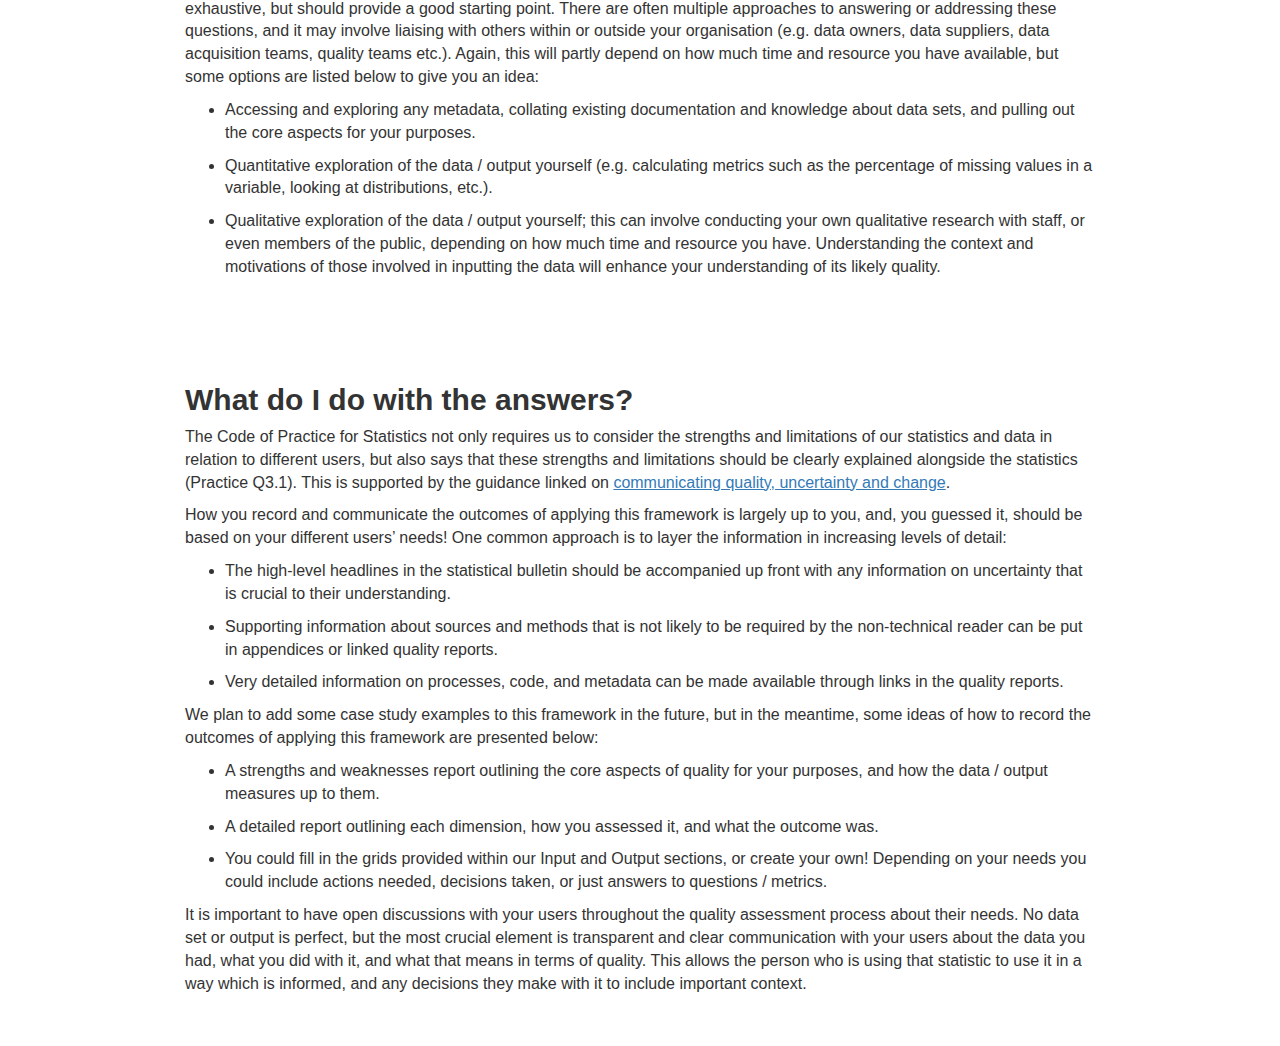
<file: docs/summary.html>
<!DOCTYPE html>

<html xmlns="http://www.w3.org/1999/xhtml">

<head>

<meta charset="utf-8" />
<meta http-equiv="Content-Type" content="text/html; charset=utf-8" />
<meta name="generator" content="pandoc" />




<title>User Guide</title>

<script src="site_libs/jquery-1.11.3/jquery.min.js"></script>
<meta name="viewport" content="width=device-width, initial-scale=1" />
<link href="site_libs/bootstrap-3.3.5/css/bootstrap.min.css" rel="stylesheet" />
<script src="site_libs/bootstrap-3.3.5/js/bootstrap.min.js"></script>
<script src="site_libs/bootstrap-3.3.5/shim/html5shiv.min.js"></script>
<script src="site_libs/bootstrap-3.3.5/shim/respond.min.js"></script>
<script src="site_libs/navigation-1.1/tabsets.js"></script>
<link href="site_libs/highlightjs-9.12.0/default.css" rel="stylesheet" />
<script src="site_libs/highlightjs-9.12.0/highlight.js"></script>

<style type="text/css">code{white-space: pre;}</style>
<style type="text/css">
  pre:not([class]) {
    background-color: white;
  }
</style>
<script type="text/javascript">
if (window.hljs) {
  hljs.configure({languages: []});
  hljs.initHighlightingOnLoad();
  if (document.readyState && document.readyState === "complete") {
    window.setTimeout(function() { hljs.initHighlighting(); }, 0);
  }
}
</script>



<style type="text/css">
h1 {
  font-size: 34px;
}
h1.title {
  font-size: 38px;
}
h2 {
  font-size: 30px;
}
h3 {
  font-size: 24px;
}
h4 {
  font-size: 18px;
}
h5 {
  font-size: 16px;
}
h6 {
  font-size: 12px;
}
.table th:not([align]) {
  text-align: left;
}
</style>

<link rel="stylesheet" href="style.css" type="text/css" />



<style type = "text/css">
.main-container {
  max-width: 940px;
  margin-left: auto;
  margin-right: auto;
}
code {
  color: inherit;
  background-color: rgba(0, 0, 0, 0.04);
}
img {
  max-width:100%;
  height: auto;
}
.tabbed-pane {
  padding-top: 12px;
}
.html-widget {
  margin-bottom: 20px;
}
button.code-folding-btn:focus {
  outline: none;
}
summary {
  display: list-item;
}
</style>


<style type="text/css">
/* padding for bootstrap navbar */
body {
  padding-top: 51px;
  padding-bottom: 40px;
}
/* offset scroll position for anchor links (for fixed navbar)  */
.section h1 {
  padding-top: 56px;
  margin-top: -56px;
}
.section h2 {
  padding-top: 56px;
  margin-top: -56px;
}
.section h3 {
  padding-top: 56px;
  margin-top: -56px;
}
.section h4 {
  padding-top: 56px;
  margin-top: -56px;
}
.section h5 {
  padding-top: 56px;
  margin-top: -56px;
}
.section h6 {
  padding-top: 56px;
  margin-top: -56px;
}
.dropdown-submenu {
  position: relative;
}
.dropdown-submenu>.dropdown-menu {
  top: 0;
  left: 100%;
  margin-top: -6px;
  margin-left: -1px;
  border-radius: 0 6px 6px 6px;
}
.dropdown-submenu:hover>.dropdown-menu {
  display: block;
}
.dropdown-submenu>a:after {
  display: block;
  content: " ";
  float: right;
  width: 0;
  height: 0;
  border-color: transparent;
  border-style: solid;
  border-width: 5px 0 5px 5px;
  border-left-color: #cccccc;
  margin-top: 5px;
  margin-right: -10px;
}
.dropdown-submenu:hover>a:after {
  border-left-color: #ffffff;
}
.dropdown-submenu.pull-left {
  float: none;
}
.dropdown-submenu.pull-left>.dropdown-menu {
  left: -100%;
  margin-left: 10px;
  border-radius: 6px 0 6px 6px;
}
</style>

<script>
// manage active state of menu based on current page
$(document).ready(function () {
  // active menu anchor
  href = window.location.pathname
  href = href.substr(href.lastIndexOf('/') + 1)
  if (href === "")
    href = "index.html";
  var menuAnchor = $('a[href="' + href + '"]');

  // mark it active
  menuAnchor.parent().addClass('active');

  // if it's got a parent navbar menu mark it active as well
  menuAnchor.closest('li.dropdown').addClass('active');
});
</script>

<!-- tabsets -->

<style type="text/css">
.tabset-dropdown > .nav-tabs {
  display: inline-table;
  max-height: 500px;
  min-height: 44px;
  overflow-y: auto;
  background: white;
  border: 1px solid #ddd;
  border-radius: 4px;
}

.tabset-dropdown > .nav-tabs > li.active:before {
  content: "";
  font-family: 'Glyphicons Halflings';
  display: inline-block;
  padding: 10px;
  border-right: 1px solid #ddd;
}

.tabset-dropdown > .nav-tabs.nav-tabs-open > li.active:before {
  content: "&#xe258;";
  border: none;
}

.tabset-dropdown > .nav-tabs.nav-tabs-open:before {
  content: "";
  font-family: 'Glyphicons Halflings';
  display: inline-block;
  padding: 10px;
  border-right: 1px solid #ddd;
}

.tabset-dropdown > .nav-tabs > li.active {
  display: block;
}

.tabset-dropdown > .nav-tabs > li > a,
.tabset-dropdown > .nav-tabs > li > a:focus,
.tabset-dropdown > .nav-tabs > li > a:hover {
  border: none;
  display: inline-block;
  border-radius: 4px;
}

.tabset-dropdown > .nav-tabs.nav-tabs-open > li {
  display: block;
  float: none;
}

.tabset-dropdown > .nav-tabs > li {
  display: none;
}
</style>

<script>
$(document).ready(function () {
  window.buildTabsets("TOC");
});

$(document).ready(function () {
  $('.tabset-dropdown > .nav-tabs > li').click(function () {
    $(this).parent().toggleClass('nav-tabs-open')
  });
});
</script>

<!-- code folding -->




</head>

<body>


<div class="container-fluid main-container">




  <div class="navbar navbar-default  navbar-fixed-top" role="navigation">
    <div class="container">
      <div class="navbar-header">
        <button type="button" class="navbar-toggle collapsed" data-toggle="collapse" data-target="#navbar" aria-controls="nav-primary" aria-label="Display main menu">
          Main menu
        </button>
        <a class="navbar-brand" href="index.html">Quality of Admin Data in Statistics</a>
          </div>
            <div id="navbar" class="navbar-collapse collapse">
              <ul class="nav navbar-nav">
                   <li>
                    <a href="index.html">Home  </a>
                  </li>
                  <li>
                    <a href="summary.html">How to use this framework  </a>
                  </li>
                  <li>
                    <a href="departments.html">Input Quality  </a>
                  </li>
                  <li>
                    <a href="output.html">Output Quality  </a>
                  </li>
                </ul>
            </div><!--/.nav-collapse -->
          </div><!--/.container -->
        </div><!--/.navbar -->

<div class="fluid-row" id="header">



<h1 class="title toc-ignore">User Guide</h1>

</div>


<div id="framework-structure" class="section level2">
<h2>Framework structure</h2>
<p>This framework has been designed to help you make decisions about the quality of administrative data for statistics. It groups the quality assessment into two phases: input and output quality.</p>
<p>The input quality assesses the data you have coming in the door; how suitable is it for what you want to do with it?</p>
<p>The output quality assesses the quality of the statistics or analysis you have produced; how well does it meet you and your users’ needs?</p>
<p>Both phases use quality dimensions to help you prioritise and assess different aspects of fitness for use. Quality dimensions are characteristics of the data and output which may be important to you and your users. Very rarely will there be an output or data set which is completely perfect. Identifying the dimensions which are important for you helps you to make decisions about how fit for purpose your data and output are. As the purpose of the data and output are different (one is to be processed, the other published and shared), the dimensions are slightly different across the phases.</p>
<p>Each section contains:</p>
<ul>
<li><p>A description of the dimensions of quality.</p></li>
<li><p>Challenges for each when using secure administrative data.</p></li>
<li><p>Questions to guide you through deciding how important each dimension of quality is for your purpose (these decisions should also involve discussions with your users and careful consideration of their needs).</p></li>
<li><p>Some “First Steps” questions to introduce assessing each dimension of quality, with some links to more in-depth methods.</p></li>
</ul>
<p>We plan to add more detailed guidance around quality indicators / methods in a future iteration. If you have thoughts or preferences on how we include these, please email <a href="mailto:methods.research@ons.gov.uk" class="email">methods.research@ons.gov.uk</a></p>
<p>Administrative data must be accessed securely and via legal gateways. Their use represents an opportunity for analysts, however, it is important to remember that the subjects of the data must be protected from misuse. This framework does not support you with making decisions about access to data, however, this is something you need to consider. Your organisation will have data protection policies, such as these <a href="https://www.ons.gov.uk/aboutus/transparencyandgovernance/dataprotection">data protection guidelines from the ONS</a>. If you have questions, you should contact your Data Protection Officer.</p>
</div>
<div id="some-core-principles" class="section level2">
<h2>Some core principles</h2>
<p>Existing quality guidance, such as the <a href="https://osr.statisticsauthority.gov.uk/publication/administrative-data-and-official-statistics/pages/1/">Quality Assurance of Administrative Data (QAAD)</a> emphasises the idea of proportionality. This is something to bear in mind in any quality assessment, including the present framework. Your assessment of quality should be proportionate to the needs of your users and the resource you have available. This framework has been designed to be flexible, and your approach can be tailored in proportion to your needs. There are three main ways to do this:</p>
<ul>
<li><p>Which / how many quality dimensions you look at.</p></li>
<li><p>How you assess the dimensions, i.e., how in-depth your assessments are in terms of the methods / metrics you use (or if you use metrics at all).</p></li>
<li><p>How you report the information, e.g., whether you produce a short summary covering the most important quality concerns, or a thorough, in-depth report on your entire assessment.</p></li>
</ul>
<p>Also bear in mind that, as society changes, the uses and profile of your statistics and the risks to quality may change, sometimes rapidly. So previous quality assessments should then be revisited in the light of the current situation.</p>
</div>
<div id="how-do-i-answer-the-questions-in-this-framework" class="section level2">
<h2>How do I answer the questions in this framework?</h2>
<p>Throughout this framework we suggest questions you may want to think about when considering the quality of your data or output. The purpose of this framework is not to answer these questions for you, but to point you towards what you should be thinking about (and doing) in order to understand and judge whether your data or output is fit for use. Quality assessment is as much a thought process as anything else, and should involve curiosity and reflection about how what you are doing matches up to what your users need from you.</p>
<p>To guide you through this thought process, we set out a number of core questions to ask about the data or output. These are not exhaustive, but should provide a good starting point. There are often multiple approaches to answering or addressing these questions, and it may involve liaising with others within or outside your organisation (e.g. data owners, data suppliers, data acquisition teams, quality teams etc.). Again, this will partly depend on how much time and resource you have available, but some options are listed below to give you an idea:</p>
<ul>
<li><p>Accessing and exploring any metadata, collating existing documentation and knowledge about data sets, and pulling out the core aspects for your purposes.</p></li>
<li><p>Quantitative exploration of the data / output yourself (e.g. calculating metrics such as the percentage of missing values in a variable, looking at distributions, etc.).</p></li>
<li><p>Qualitative exploration of the data / output yourself; this can involve conducting your own qualitative research with staff, or even members of the public, depending on how much time and resource you have. Understanding the context and motivations of those involved in inputting the data will enhance your understanding of its likely quality.</p></li>
</ul>
</div>
<div id="what-do-i-do-with-the-answers" class="section level2">
<h2>What do I do with the answers?</h2>
<p>The Code of Practice for Statistics not only requires us to consider the strengths and limitations of our statistics and data in relation to different users, but also says that these strengths and limitations should be clearly explained alongside the statistics (Practice Q3.1). This is supported by the guidance linked on <a href="https://analysisfunction.civilservice.gov.uk/policy-store/communicating-quality-uncertainty-and-change/">communicating quality, uncertainty and change</a>.</p>
<p>How you record and communicate the outcomes of applying this framework is largely up to you, and, you guessed it, should be based on your different users’ needs! One common approach is to layer the information in increasing levels of detail:</p>
<ul>
<li><p>The high-level headlines in the statistical bulletin should be accompanied up front with any information on uncertainty that is crucial to their understanding.</p></li>
<li><p>Supporting information about sources and methods that is not likely to be required by the non-technical reader can be put in appendices or linked quality reports.</p></li>
<li><p>Very detailed information on processes, code, and metadata can be made available through links in the quality reports.</p></li>
</ul>
<p>We plan to add some case study examples to this framework in the future, but in the meantime, some ideas of how to record the outcomes of applying this framework are presented below:</p>
<ul>
<li><p>A strengths and weaknesses report outlining the core aspects of quality for your purposes, and how the data / output measures up to them.</p></li>
<li><p>A detailed report outlining each dimension, how you assessed it, and what the outcome was.</p></li>
<li><p>You could fill in the grids provided within our Input and Output sections, or create your own! Depending on your needs you could include actions needed, decisions taken, or just answers to questions / metrics.</p></li>
</ul>
<p>It is important to have open discussions with your users throughout the quality assessment process about their needs. No data set or output is perfect, but the most crucial element is transparent and clear communication with your users about the data you had, what you did with it, and what that means in terms of quality. This allows the person who is using that statistic to use it in a way which is informed, and any decisions they make with it to include important context.</p>
</div>




</div>

<script>

// add bootstrap table styles to pandoc tables
function bootstrapStylePandocTables() {
  $('tr.header').parent('thead').parent('table').addClass('table table-condensed');
}
$(document).ready(function () {
  bootstrapStylePandocTables();
});


</script>

<!-- dynamically load mathjax for compatibility with self-contained -->
<script>
  (function () {
    var script = document.createElement("script");
    script.type = "text/javascript";
    script.src  = "https://mathjax.rstudio.com/latest/MathJax.js?config=TeX-AMS-MML_HTMLorMML";
    document.getElementsByTagName("head")[0].appendChild(script);
  })();
</script>

</body>
</html>
</file>
<file: docs/site_libs/highlightjs-9.12.0/default.css>
.hljs-literal {
  color: #990073;
}

.hljs-number {
  color: #099;
}

.hljs-comment {
  color: #998;
  font-style: italic;
}

.hljs-keyword {
  color: #900;
  font-weight: bold;
}

.hljs-string {
  color: #d14;
}
</file>
<file: docs/style.css>
h1, h2 {
  font-weight: 550;
}

h3, h4 {
  font-weight: 550;
}

@media (min-width:1200px) {
  h1 {
    margin-top: 0em !important;
  }

  h2 {
    padding-top: 5em !important;
  }

  h3, h4 {
    padding-top: 5em !important;
  }
}

.title {
  padding-top: 0 !important;
}

body {
  font-size: 16px;
}

.navbar-fixed-top {
  background-color: #666666;
}

.navbar-brand {
  color: white !important;
}

.navbar-collapse > ul > li > a {
  color: white !important;
}

.navbar-collapse > ul > .active > a {
  border-bottom: 4px solid #ff6900 !important;
  background-color: #666666 !important;
}

.navbar-collapse > ul > li > a:hover {
  border-bottom: 4px solid #ff6900 !important;
  background-color: black !important;
}

.navbar-collapse > ul > li > a:focus {
  background-color: #ffdd00 !important;
  border-bottom: 4px solid black !important;
  color: black !important;
}

.navbar-toggle {
  color: white;
  border-width: 2px;
}

.navbar-toggle:hover {
  background-color: black !important;
  border-color: #ff6900; 
}

.navbar-toggle:focus {
  background-color: #ffdd00 !important;
  border: 2px solid black;
  color: black;
}

.tocify-item.list-group-item.active{
  background-color: #666666 !important;
}

.toggle-button {
  text-decoration: underline; 
}

.toggle-button:focus {
  background-color: #ffdd00 !important;
  border-bottom: 4px solid black !important;
  color: black !important;
}

p > a {
  text-decoration: underline; 
}

p > a:focus {
  background-color: #ffdd00 !important;
  border-bottom: 4px solid black !important;
  color: black !important;
}

ol > li > a {
  text-decoration: underline; 
}

ol > li > a:focus {
  background-color: #ffdd00 !important;
  border-bottom: 4px solid black !important;
  color: black !important;
}

.plotly.html-widget {
  max-width: 100%;
}

@media (max-width: 600px) {
  .plotly.html-widget {
    overflow-x: scroll;
    overflow-y: hidden;
  }
}

@media (max-width:1199px) and (min-width:768px){
  h1 {
    margin-top: 2em !important;
  }

  h2 {
    padding-top: 5em !important;
  }

  h3, h4 {
    padding-top: 5em !important;
  }
}


@media (max-width:767px) {
  h1 {
    margin-top: 0em !important;
  }

  h3, h4 {
    padding-top: 7em !important;
  }

  h2 {
    padding-top: 5em !important;
  }
}

@media (max-width: 594px) {
  h1 {
    margin-top: 2em !important;
  }
}
</file>
